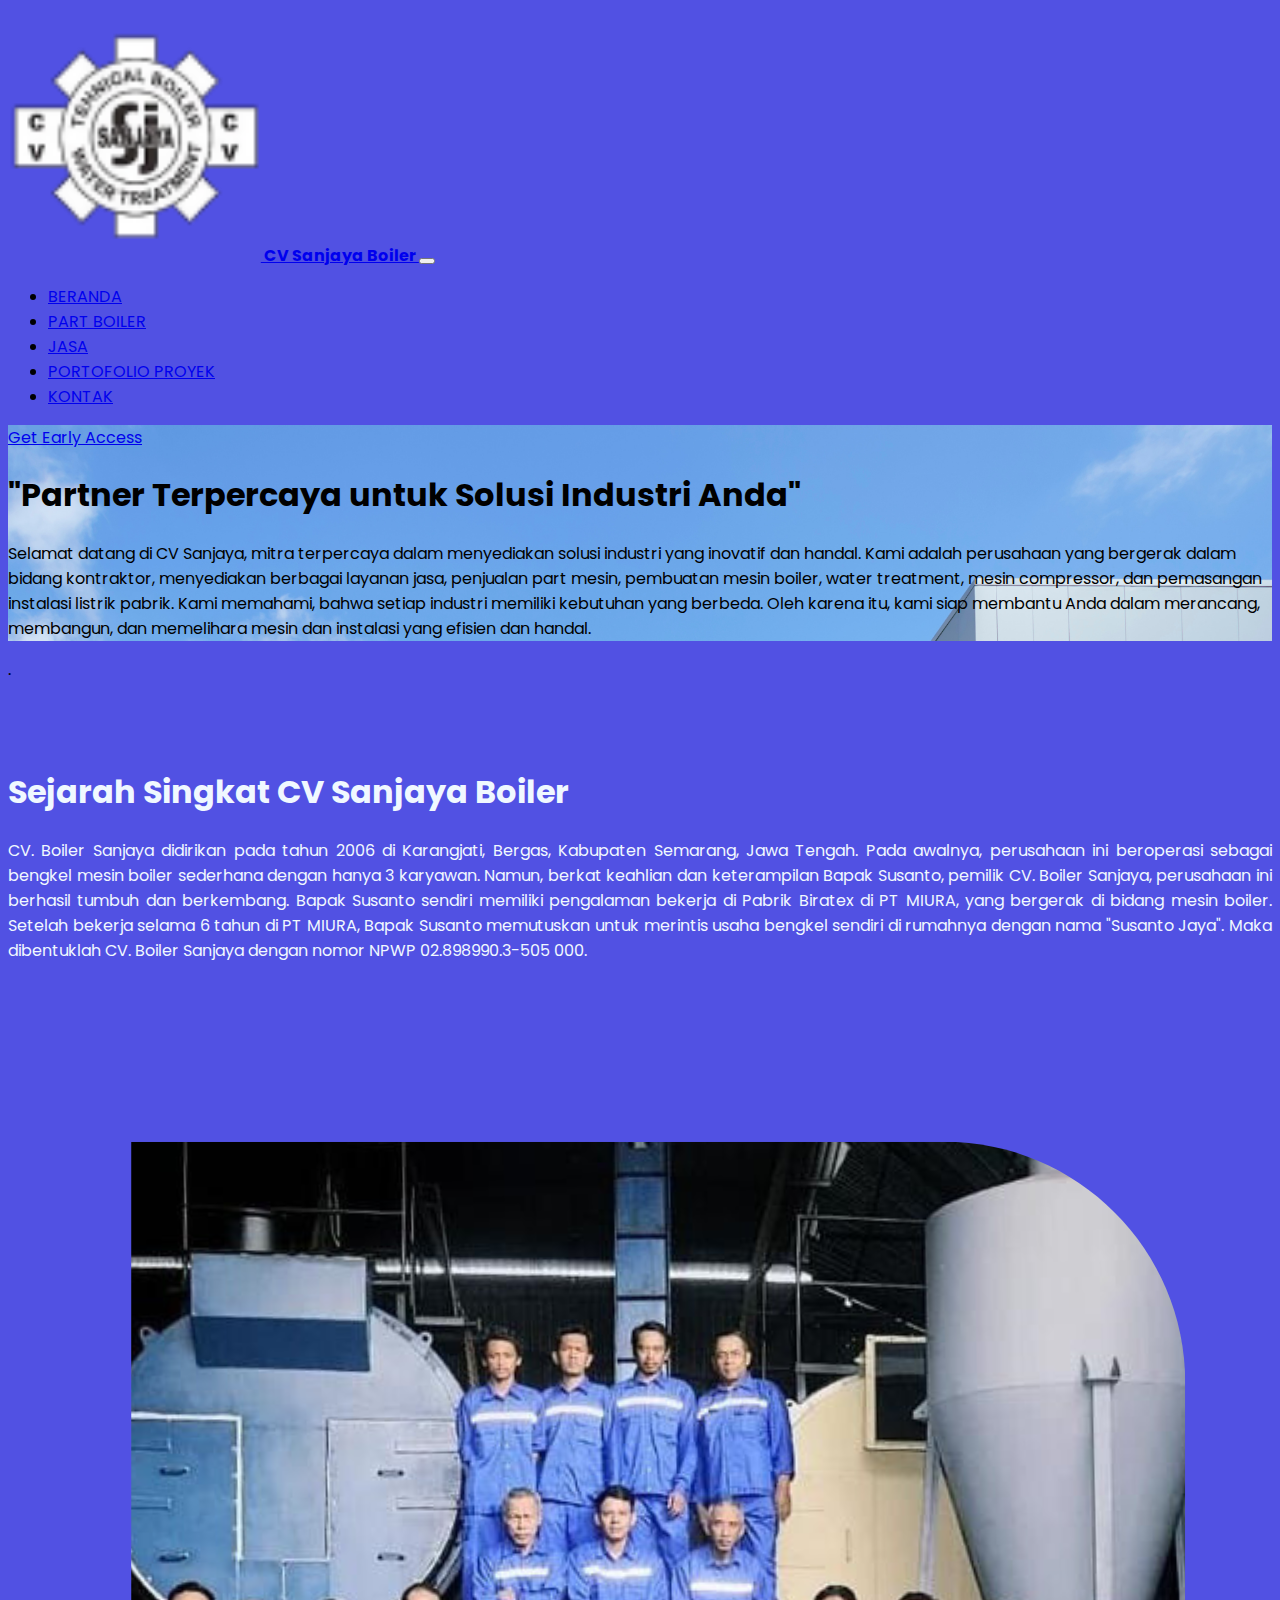
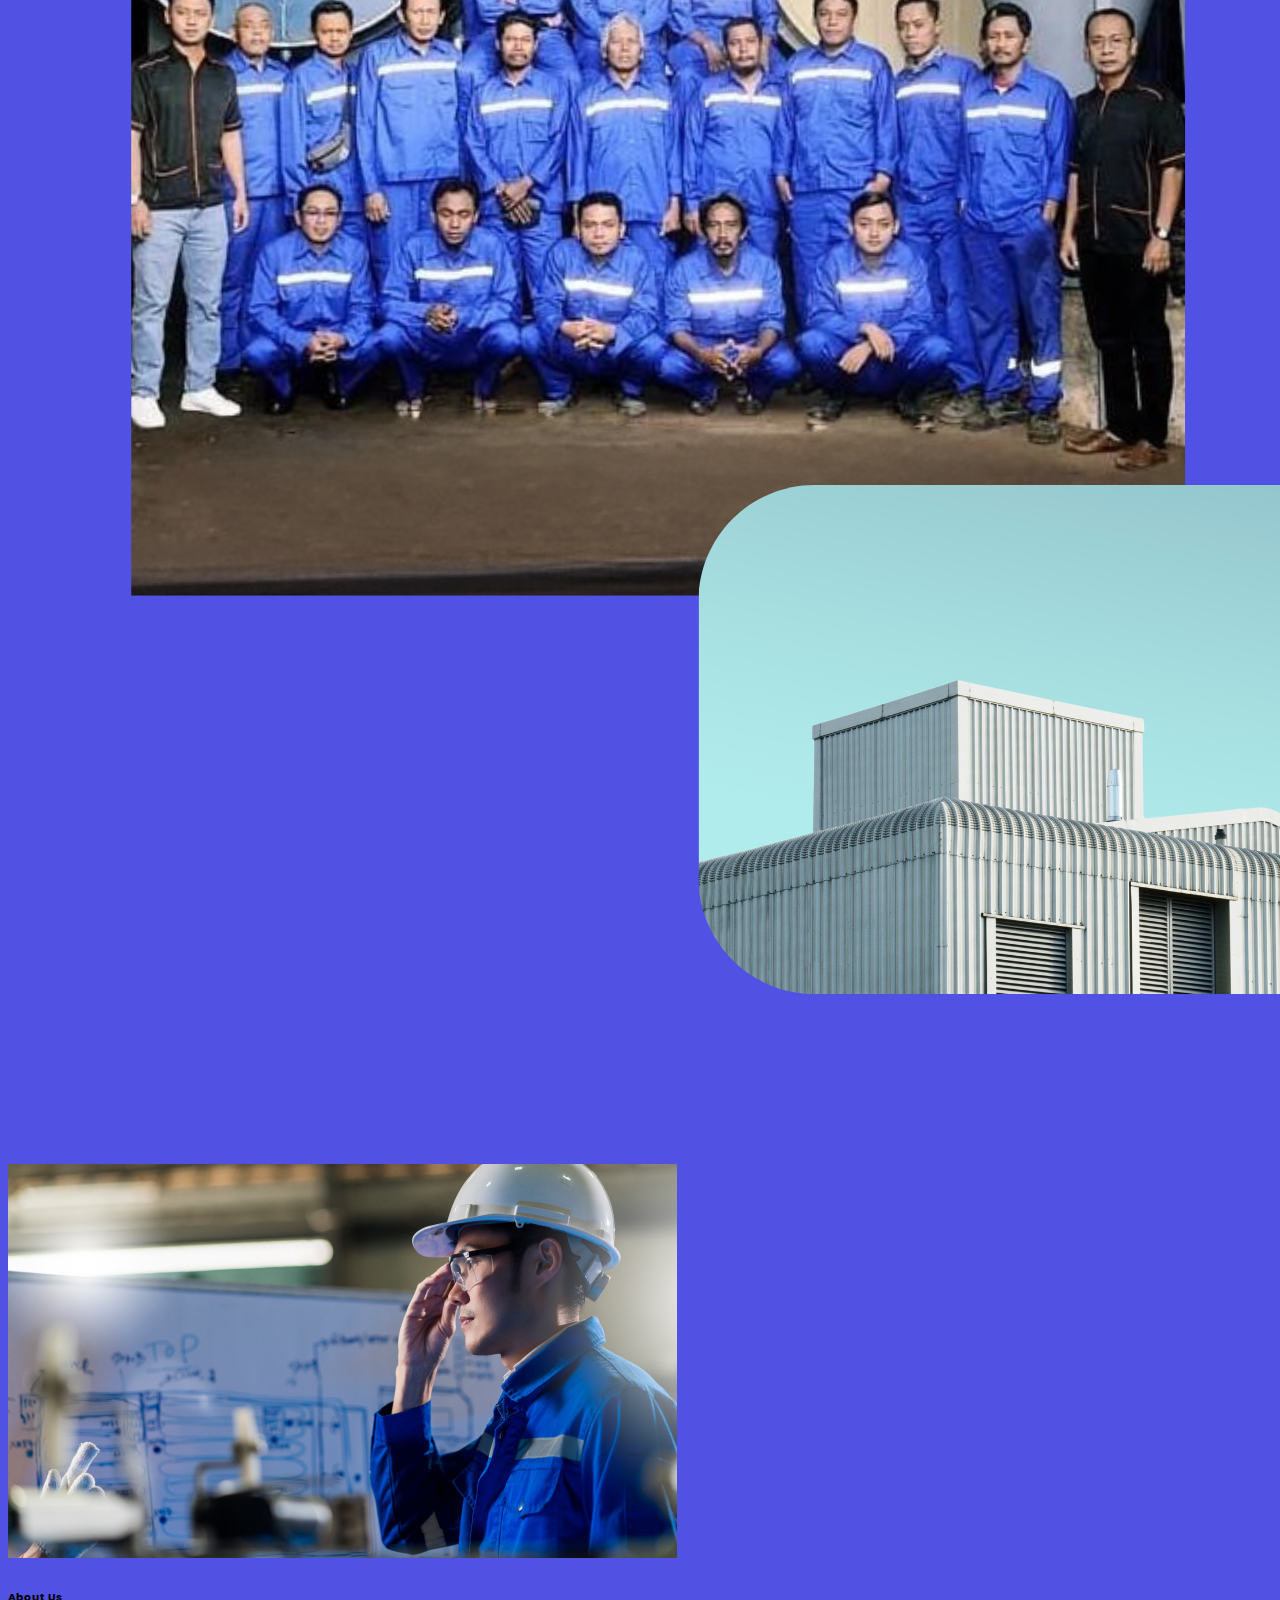
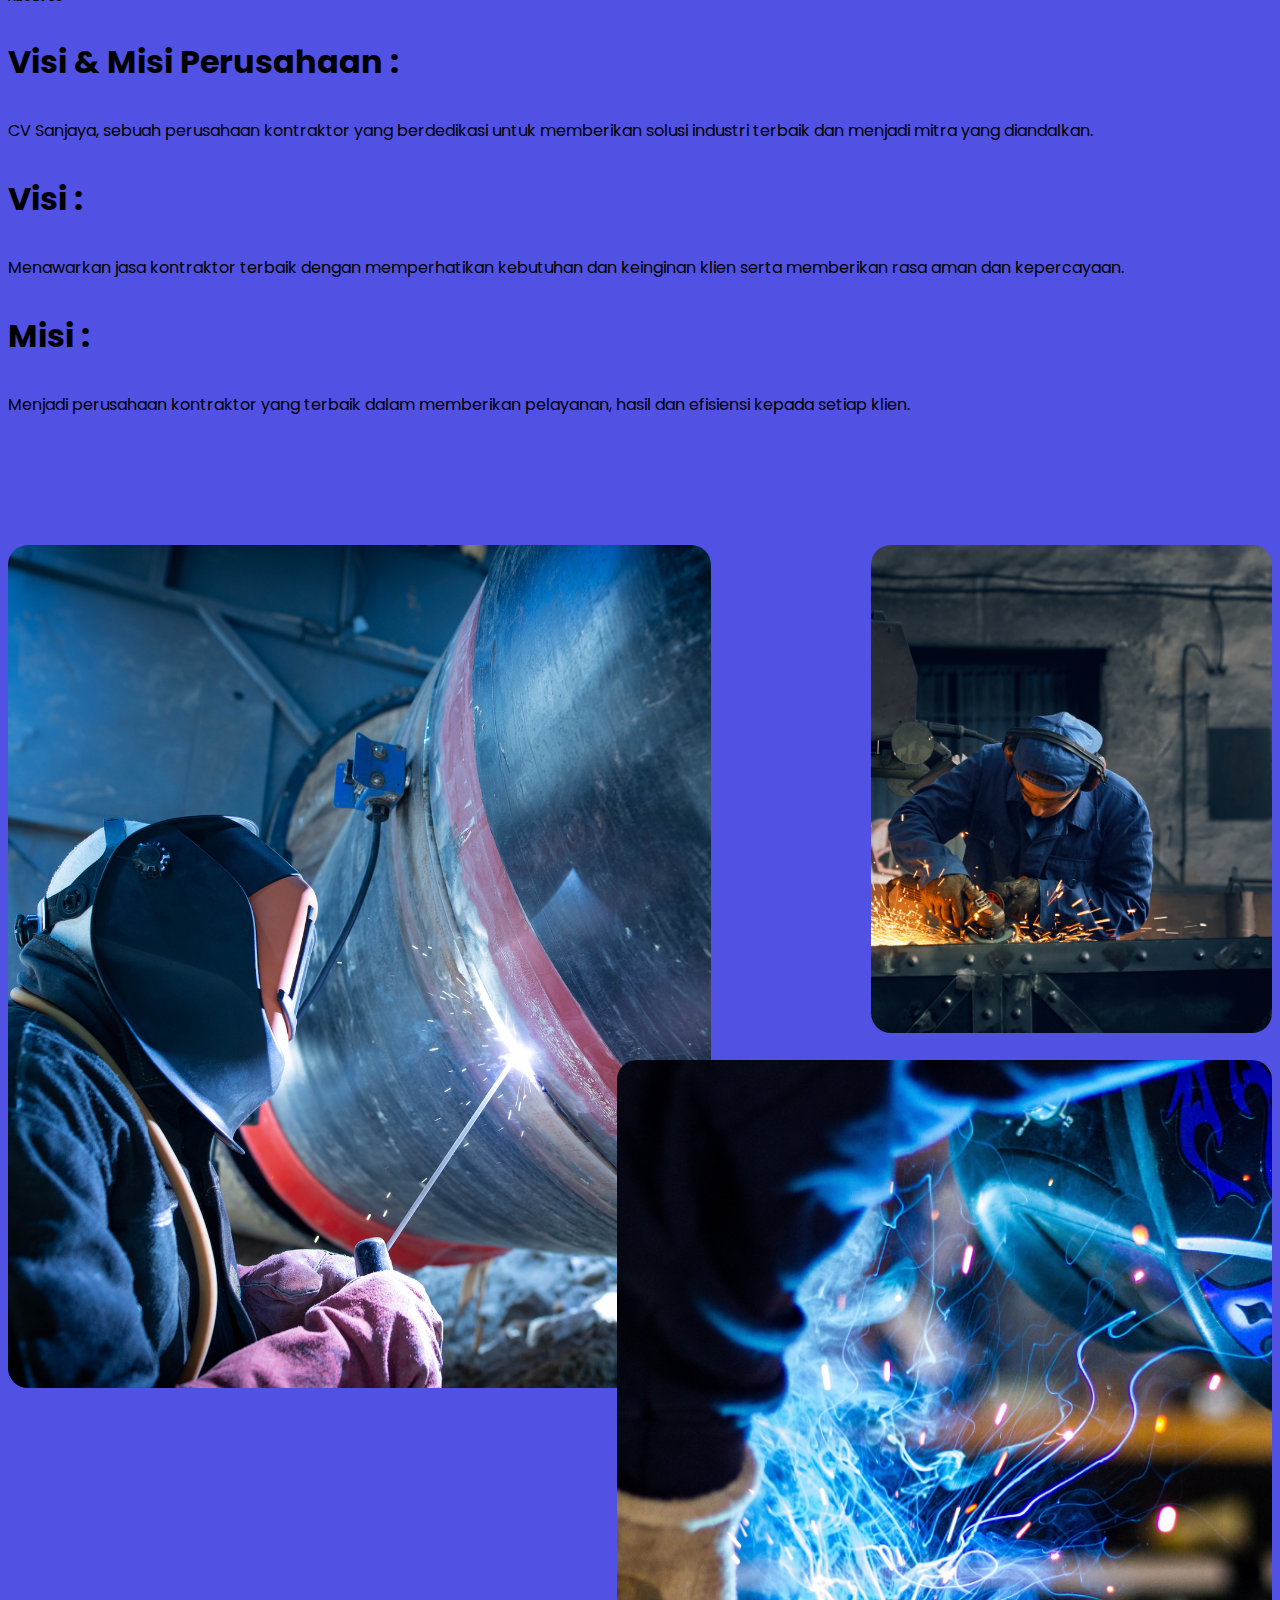
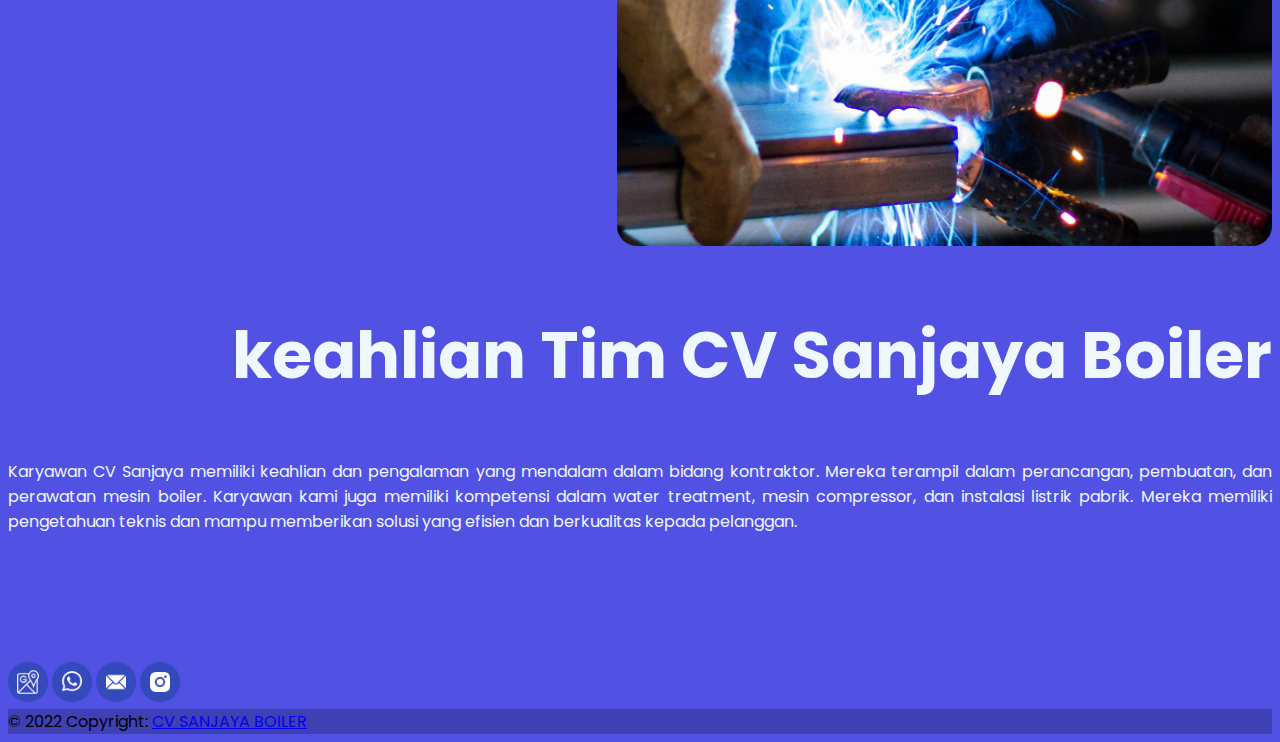
<file: index.html>
<!DOCTYPE html>
<html lang="en">
  <head>
    <!-- Required meta tags -->
    <meta charset="utf-8" />
    <meta name="viewport" content="width=device-width, initial-scale=1" />

    <!-- Bootstrap CSS -->
    <link href="https://cdn.jsdelivr.net/npm/bootstrap@5.0.2/dist/css/bootstrap.min.css" rel="stylesheet" integrity="sha384-EVSTQN3/azprG1Anm3QDgpJLIm9Nao0Yz1ztcQTwFspd3yD65VohhpuuCOmLASjC" crossorigin="anonymous" />

    <!--Font Google-->
    <link rel="preconnect" href="https://fonts.googleapis.com">
    <link rel="preconnect" href="https://fonts.gstatic.com" crossorigin>
    <link href="https://fonts.googleapis.com/css2?family=Poppins:wght@500;600;700&display=swap" rel="stylesheet">
    <link rel="stylesheet" href="https://stackpath.bootstrapcdn.com/bootstrap/4.1.3/css/bootstrap.min.css" integrity="sha384-MCw98/SFnGE8fJT3GXwEOngsV7Zt27NXFoaoApmYm81iuXoPkFOJwJ8ERdknLPMO" 
    crossorigin="anonymous">
    <!--My Style-->
    <link rel="stylesheet" href="css/style.css " />

    <!--Responsive css-->
    <link rel="stylesheet" href="css/responsive.css" />

    <!--Logo Tittle Bar-->
    <link rel="icon" href="asset/png/logo Cv.png" type="image/x-icon" />
    <script type="text/javascript">window.$crisp=[];window.CRISP_WEBSITE_ID="aaa6baa6-c094-4b0a-b2d4-3c676a8cf79d";(function(){d=document;s=d.createElement("script");s.src="https://client.crisp.chat/l.js";s.async=1;d.getElementsByTagName("head")[0].appendChild(s);})();</script>

    <title>CV Sanjaya Boiler</title>
  </head>
  <body>
        <!--NAVIGATION-->
          <nav class="navbar navbar-expand-lg navbar-light bg-light py-3 fixed-top">
            <div class="container">
              <a class="navbar-brand" href="#">
              <img src="asset/png/logo Cv.png" alt="" style="width: 20%; height: 20%;"
              class="me-2"> 
              CV Sanjaya Boiler </a>
              <button class="navbar-toggler" type="button" data-bs-toggle="collapse" data-bs-target="#navbarSupportedContent" aria-controls="navbarSupportedContent" aria-expanded="false" aria-label="Toggle navigation">
                <span class="navbar-toggler-icon"></span>
              </button>
              <div class="collapse navbar-collapse" id="navbarSupportedContent">
                <ul class="navbar-nav mx-auto">
                  <li class="nav-item mx-4">
                    <a class="nav-link " aria-current="page" href="#">BERANDA</a>
                  </li>
                  <li class="nav-item mx-4">
                    <a class="nav-link" href="partboiler.html">PART BOILER</a>
                  </li>
                   <li class="nav-item mx-4">
                    <a class="nav-link" href="jasa.html">JASA</a>
                  </li>
                  <li class="nav-item mx-4">
                    <a class="nav-link" href="portofolio.html">PORTOFOLIO PROYEK</a>
                  </li>
                  <li class="nav-item mx-4">
                    <a class="nav-link" href="kontak.html">KONTAK</a>
                  </li>
                </ul>
              </div>
            </div>
          </nav>

    <!--awalan-->
    <div class="jumbotron jumbotron-fluid" id="banner" style="background-image: url(asset/png/header\ hd.png)">
      <div class="container text-center text-md-left">
        <header>
          <div class="row justify-content-between">
            <div class="col-6 align-self-center text-right">
              <a href="#" class="text-white lead">Get Early Access</a>
            </div>
          </div>
        </header>
        <h1 data-aos="fade" data-aos-easing="linear" data-aos-duration="1000" data-aos-once="true" class="display-3 text-black font-weight-bold my-5 text-left">
          "Partner Terpercaya untuk Solusi Industri Anda"
        </h1>
        <p data-aos="fade" data-aos-easing="linear" data-aos-duration="1000" data-aos-once="true" class="lead text-black font-weight-bold my-4 text-justify">
          Selamat datang di CV Sanjaya, mitra terpercaya dalam menyediakan  solusi industri yang inovatif dan handal. Kami adalah perusahaan yang bergerak dalam bidang kontraktor, menyediakan berbagai layanan jasa, penjualan part mesin, pembuatan mesin boiler, water treatment, mesin compressor, dan pemasangan instalasi listrik pabrik.

Kami memahami, bahwa setiap industri memiliki kebutuhan yang berbeda. Oleh karena itu, kami siap membantu Anda dalam merancang, membangun, dan memelihara mesin dan instalasi yang efisien dan handal.
          <br />
        
      </div>
    </div>
    <div id="yangpertama">
      .
    </div>


    <!--Hero Section-->
      <div class="container">
        <div class="row">
          <div class="col-lg-7 col-xl-5">
            <div class="text-container">
              <h1 class="h1-large">Sejarah Singkat CV Sanjaya Boiler</h1>
              <p class="p-large">CV. Boiler Sanjaya didirikan pada tahun 2006 di Karangjati, Bergas, Kabupaten Semarang, Jawa Tengah. Pada awalnya, 
                perusahaan ini beroperasi sebagai bengkel mesin boiler sederhana dengan hanya 3 karyawan. Namun, berkat keahlian dan keterampilan Bapak Susanto, pemilik CV. Boiler Sanjaya, perusahaan ini berhasil tumbuh dan berkembang. Bapak Susanto sendiri memiliki pengalaman bekerja di Pabrik Biratex di PT MIURA, 
                yang bergerak di bidang mesin boiler. Setelah bekerja selama 6 tahun di PT MIURA, Bapak Susanto memutuskan untuk merintis usaha bengkel sendiri di rumahnya dengan nama "Susanto Jaya". 
                Maka dibentuklah CV. Boiler Sanjaya dengan nomor NPWP 02.898990.3-505 000.</p>
            </div>
            <!-- end of text-container -->
          </div>
          <!-- end of col -->
          <div class="col-lg-5 col-xl-7">
            <div class="image-container">
              <img class="img-fluid" src="asset/png/crew hd.png" alt="alternative" />
            </div>
            <!-- end of image-container -->
          </div>
          <!-- end of col -->
        </div>
        <!-- end of row -->
      </div>



    <div class="container-fluid bg-light overflow-hidden my-5 px-lg-0">
      <div class="container about px-lg-0">
        <div class="row g-0 mx-lg-0">
          <div class="col-lg-6 ps-lg-0 wow fadeIn" data-wow-delay="0.1s" style="min-height: 400px">
            <div class="position-relative h-100">
              <img class="position-absolute img-fluid w-100 h-100" src="asset/png/male engginer.png" style="object-fit: cover" alt="" />
            </div>
          </div>
          <div class="col-lg-6 about-text py-5 wow fadeIn" data-wow-delay="0.5s">
            <div class="p-lg-5 pe-lg-0">
              <h6 class="text-primary">About Us</h6>
              <h1 class="mb-4"><p class="fw-bold">Visi & Misi Perusahaan :</h1>
              <p>CV Sanjaya, sebuah perusahaan kontraktor yang berdedikasi untuk memberikan solusi industri terbaik dan menjadi mitra yang diandalkan.</p>
              <h1 class="mb-4"><p class="fw-bold">Visi :</h1>
              <p>Menawarkan jasa kontraktor terbaik dengan memperhatikan kebutuhan dan keinginan klien serta memberikan rasa aman dan kepercayaan.</p>
              <h1 class="mb-4"><p class="fw-bold">Misi :</h1>
              <p>Menjadi perusahaan kontraktor yang terbaik dalam memberikan pelayanan, hasil dan efisiensi kepada setiap klien.</p>
            </div>
          </div>
        </div>
      </div>
    </div>
        <!-- Start We Help Section -->
        <div class="we-help-section">
          <div class="container">
            <div class="row justify-content-between">
              <div class="col-lg-7 mb-5 mb-lg-0">
                <div class="imgs-grid">
                  <div class="grid grid-1"><img src="asset/png/22.png" alt="Untree.co" /></div>
                  <div class="grid grid-2"><img src="asset/png/11.png" alt="Untree.co" /></div>
                  <div class="grid grid-3"><img src="asset/png/55.png" alt="Untree.co" /></div>
                </div>
              </div>
              <div class="col-lg-5 ps-lg-5">
                <h2 class="section-title mb-4">keahlian Tim CV Sanjaya Boiler</h2>
                <p>Karyawan CV Sanjaya memiliki keahlian dan pengalaman yang mendalam dalam bidang kontraktor. Mereka terampil dalam perancangan, pembuatan, dan perawatan mesin boiler. Karyawan kami juga memiliki kompetensi dalam water treatment, mesin compressor, dan instalasi listrik pabrik. Mereka memiliki pengetahuan teknis dan mampu memberikan solusi yang efisien dan berkualitas kepada pelanggan.</p>
              </div>
            </div>
          </div>
        </div>


    
  <footer class="bg-dark text-center text-white">
        <div class="container p-4 pb-0">
          <section class="mb-4">
            <a class="btn btn-outline-light btn-floating m-1" href="https://goo.gl/maps/71QjiMmoXmx83Q8R7"><img src="asset/png/gmaps.png"alt=""width="40"height="40" role="button"
              ><i class="fab fa-facebook-f"></i
            ></a>
            <a class="btn btn-outline-light btn-floating m-1" href="https://wa.me/085944001138"><img src="asset/png/wa.png"alt=""width="40"height="40" role="button"
              ><i class="fas fa-map-pin"></i
            ></a>
            <a class="btn btn-outline-light btn-floating m-1" href="https://mail.google.com/mail/u/0/#inbox?compose=CllgCJqXxwqxVFdzssKMKRMhGBRzNFWdjtdvhKkWZqJBGLxhGnBQJXDvHHTvGrqgclfKSMjHTdV"><img src="asset/png/email.png" alt=""width="40"height="40" role="button"
              ><i class="fas fa-envelope"></i
            ></a>
            <a class="btn btn-outline-light btn-floating m-1" href="https://www.instagram.com/cv.sanjaya_boiler/"><img src="asset/png/instagram.png"alt=""width="40"height="40" role="button"
              ><i class="fab fa-instagram"></i
            ></a>
        <div class="text-center p-3" style="background-color: rgba(0, 0, 0, 0.2);">
          © 2022 Copyright:
          <a class="text-white" href="index.html">CV SANJAYA BOILER</a>
        </div>
      </footer>
  
    <!-- Optional JavaScript; choose one of the two! -->

    <!-- Option 1: Bootstrap Bundle with Popper -->
    <script src="https://cdn.jsdelivr.net/npm/bootstrap@5.0.2/dist/js/bootstrap.bundle.min.js" integrity="sha384-MrcW6ZMFYlzcLA8Nl+NtUVF0sA7MsXsP1UyJoMp4YLEuNSfAP+JcXn/tWtIaxVXM" crossorigin="anonymous"></script>
    <script src="https://cdn.jsdelivr.net/npm/@popperjs/core@2.10.2/dist/umd/popper.min.js" 
    integrity="sha384-7+zCNj/IqJ95wo16oMtfsKbZ9ccEh31eOz1HGyDuCQ6wgnyJNSYdrPa03rtR1zdB" crossorigin="anonymous"></script>
    <script src="https://cdn.jsdelivr.net/npm/bootstrap@5.1.3/dist/js/bootstrap.min.js" 
    integrity="sha384-QJHtvGhmr9XOIpI6YVutG+2QOK9T+ZnN4kzFN1RtK3zEFEIsxhlmWl5/YESvpZ13" crossorigin="anonymous"></script>
    <!-- Option 2: Separate Popper and Bootstrap JS -->
    <!--
    <script src="https://cdn.jsdelivr.net/npm/@popperjs/core@2.9.2/dist/umd/popper.min.js" integrity="sha384-IQsoLXl5PILFhosVNubq5LC7Qb9DXgDA9i+tQ8Zj3iwWAwPtgFTxbJ8NT4GN1R8p" crossorigin="anonymous"></script>
    <script src="https://cdn.jsdelivr.net/npm/bootstrap@5.0.2/dist/js/bootstrap.min.js" integrity="sha384-cVKIPhGWiC2Al4u+LWgxfKTRIcfu0JTxR+EQDz/bgldoEyl4H0zUF0QKbrJ0EcQF" crossorigin="anonymous"></script>
    -->
  </body>
</html>
</file>
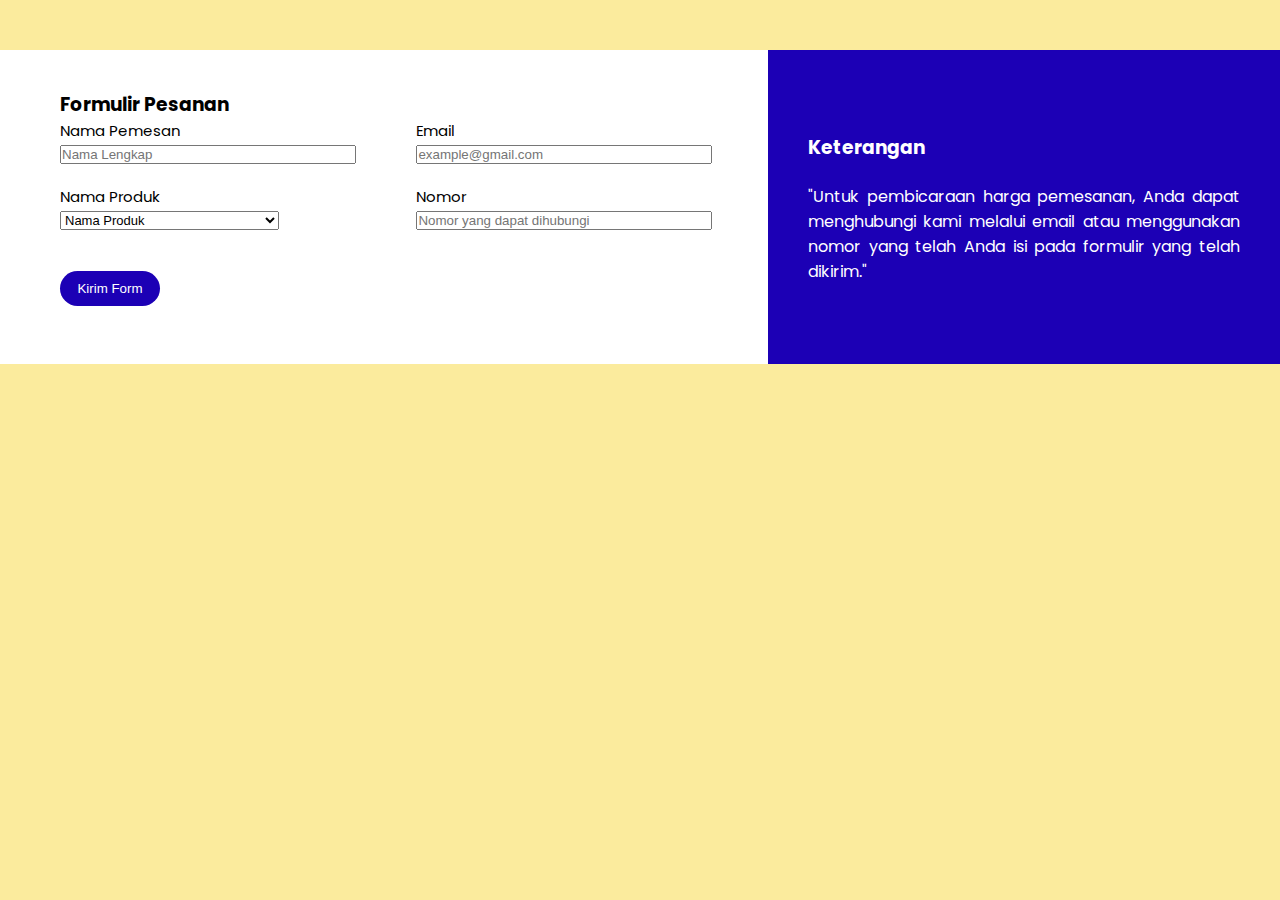
<file: formproduk.html>
<!DOCTYPE html>
<html lang="en">
  <head>
    <!-- Required meta tags -->
    <meta charset="utf-8" />
    <meta name="viewport" content="width=device-width, initial-scale=1" />

    <!-- Bootstrap CSS -->
    <link href="https://cdn.jsdelivr.net/npm/bootstrap@5.0.2/dist/css/bootstrap.min.css" rel="stylesheet" integrity="sha384-EVSTQN3/azprG1Anm3QDgpJLIm9Nao0Yz1ztcQTwFspd3yD65VohhpuuCOmLASjC" crossorigin="anonymous" />

    <!--Font Google-->
    <link rel="preconnect" href="https://fonts.googleapis.com" />
    <link rel="preconnect" href="https://fonts.gstatic.com" crossorigin />
    <link href="https://fonts.googleapis.com/css2?family=Poppins:wght@500;600;700&display=swap" rel="stylesheet" />
    <link rel="stylesheet" href="https://stackpath.bootstrapcdn.com/bootstrap/4.1.3/css/bootstrap.min.css" integrity="sha384-MCw98/SFnGE8fJT3GXwEOngsV7Zt27NXFoaoApmYm81iuXoPkFOJwJ8ERdknLPMO" crossorigin="anonymous" />
    <!--My Style-->
    <link rel="stylesheet" href="css/style2.css " />

    <!--Responsive css-->
    <link rel="stylesheet" href="css/responsive.css" />

    <!--Logo Tittle Bar-->
    <link rel="icon" href="asset/png/logo Cv.png" type="image/x-icon" />

    <title>Cv Sanjaya</title>
  </head>
  <body>
    <!--Hero Section-->
    <body>
      <div class="container">
        <div class="contact-box">
          <div class="contact-left fw-bold">
            <h3>Formulir Pesanan</h3>

            <form action="https://formspree.io/f/xaygjkqw" method="POST">
              <div class="input-row">
                <div class="input-group">
                  <label>Nama Pemesan</label>
                  <input type="text" name="Name" placeholder="Nama Lengkap" />
                </div>
                <div class="input-group">
                  <label> Email</label>
                  <input type="email" name="Email" placeholder="example@gmail.com" />
                </div>
              </div>

              <div class="input-row">
                <div class="input-group">
                  <label>Nama Produk</label>
                  <select name="Nama Produk">
                    <option>Nama Produk</option>
                    <option>Miura 350kg/jam bahan bakar gas</option>
                    <option>Burner Solar</option>
                    <option>Electric Boiler 108 KW</option>
                    <option>Boiler Chain Grate Taishan 40 ton</option>
                    <option>Sight glass merk KLINGER</option>
                    <option>Globe valve KITZ</option>
                    <option>Gading pemantik</option>
                  </select>
                </div>
                <div class="input-group">
                  <label>Nomor</label>
                  <input type="text" name="nomor" placeholder="Nomor yang dapat dihubungi" />
                </div>
              </div>

              <button type="submit">Kirim Form</button>
            </form>
          </div>
          <div class="contact-right">
            <h3>Keterangan</h3>
            <p>"Untuk pembicaraan harga pemesanan, Anda dapat menghubungi kami melalui email atau menggunakan nomor yang telah Anda isi pada formulir yang telah dikirim."</p>
          </div>
        </div>
      </div>
    </body>

    <!--gambar portofolio boiler-->

    <!--footer-->

    <!-- Optional JavaScript; choose one of the two! -->

    <!-- Option 1: Bootstrap Bundle with Popper -->
    <script src="https://cdn.jsdelivr.net/npm/bootstrap@5.0.2/dist/js/bootstrap.bundle.min.js" integrity="sha384-MrcW6ZMFYlzcLA8Nl+NtUVF0sA7MsXsP1UyJoMp4YLEuNSfAP+JcXn/tWtIaxVXM" crossorigin="anonymous"></script>
    <script src="https://cdn.jsdelivr.net/npm/@popperjs/core@2.10.2/dist/umd/popper.min.js" integrity="sha384-7+zCNj/IqJ95wo16oMtfsKbZ9ccEh31eOz1HGyDuCQ6wgnyJNSYdrPa03rtR1zdB" crossorigin="anonymous"></script>
    <script src="https://cdn.jsdelivr.net/npm/bootstrap@5.1.3/dist/js/bootstrap.min.js" integrity="sha384-QJHtvGhmr9XOIpI6YVutG+2QOK9T+ZnN4kzFN1RtK3zEFEIsxhlmWl5/YESvpZ13" crossorigin="anonymous"></script>
    <!-- Option 2: Separate Popper and Bootstrap JS -->
    <!--
    <script src="https://cdn.jsdelivr.net/npm/@popperjs/core@2.9.2/dist/umd/popper.min.js" integrity="sha384-IQsoLXl5PILFhosVNubq5LC7Qb9DXgDA9i+tQ8Zj3iwWAwPtgFTxbJ8NT4GN1R8p" crossorigin="anonymous"></script>
    <script src="https://cdn.jsdelivr.net/npm/bootstrap@5.0.2/dist/js/bootstrap.min.js" integrity="sha384-cVKIPhGWiC2Al4u+LWgxfKTRIcfu0JTxR+EQDz/bgldoEyl4H0zUF0QKbrJ0EcQF" crossorigin="anonymous"></script>
    -->
  </body>
</html>
</file>
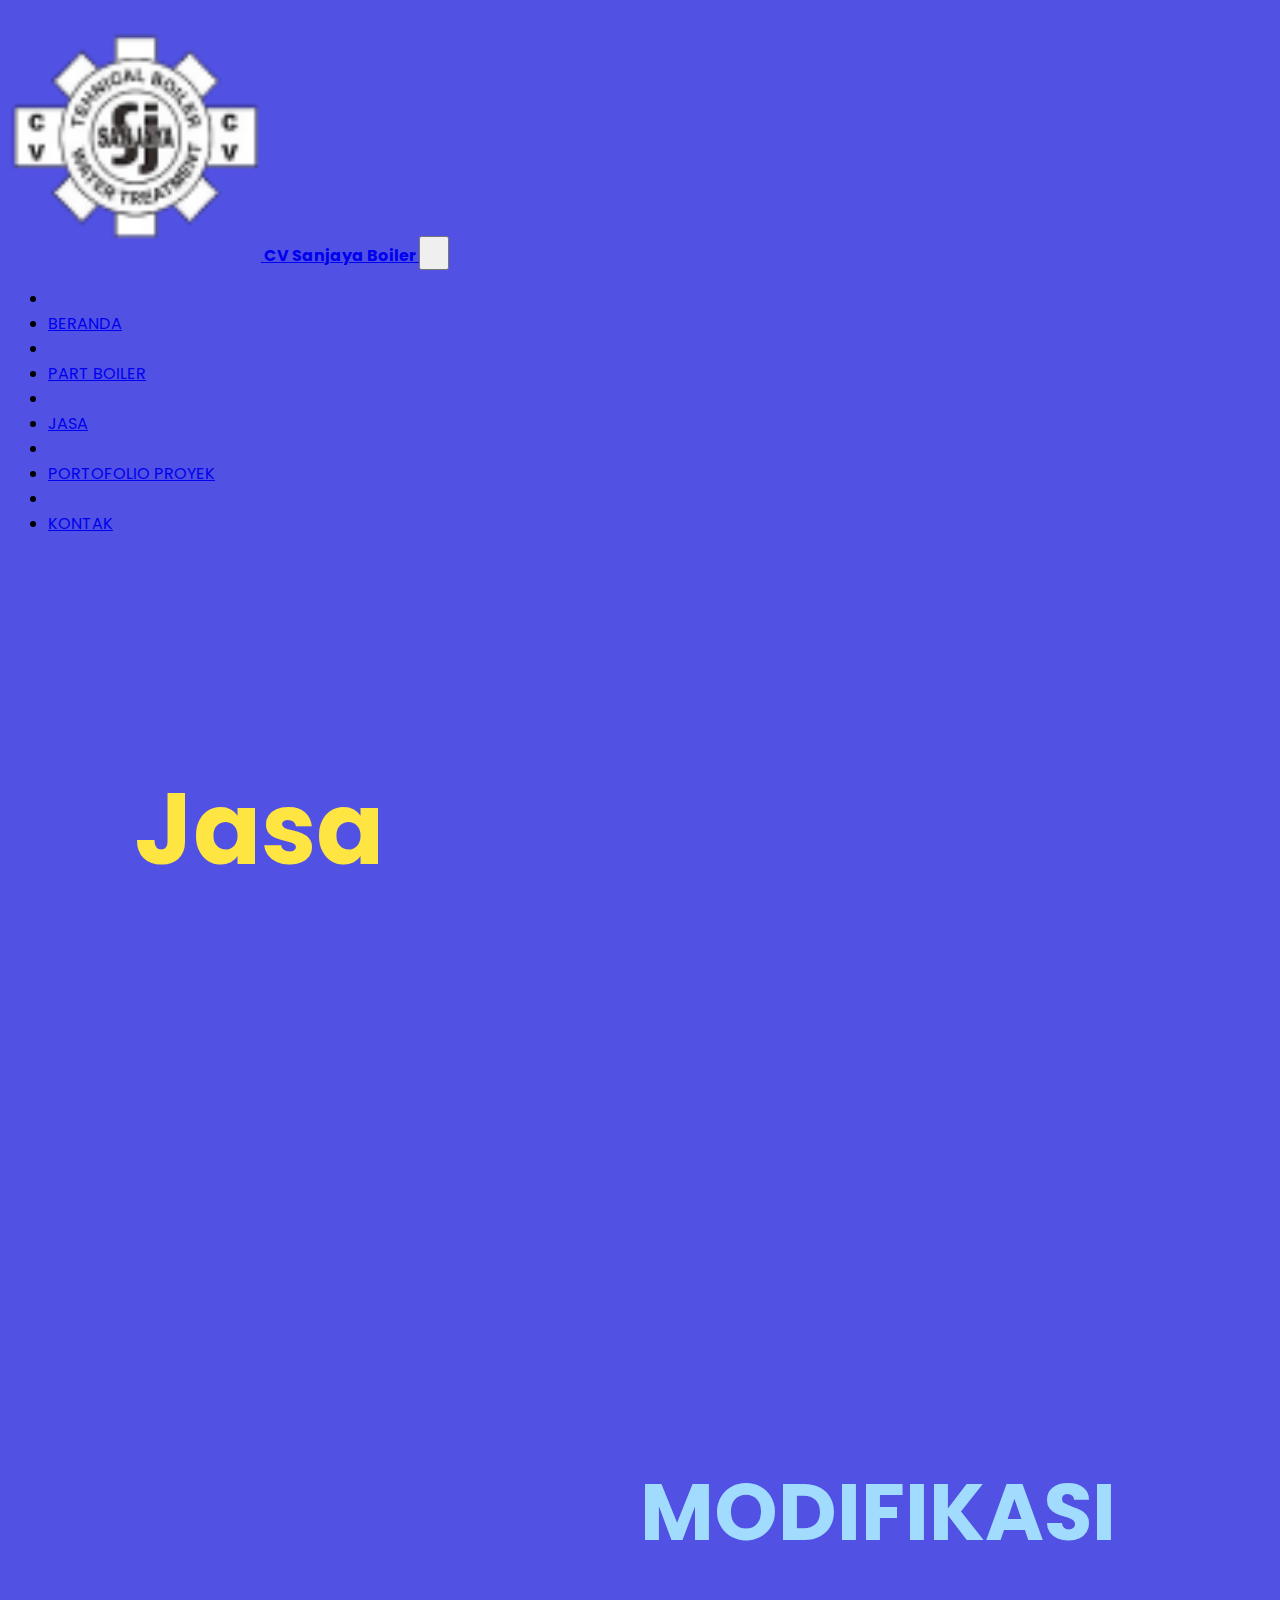
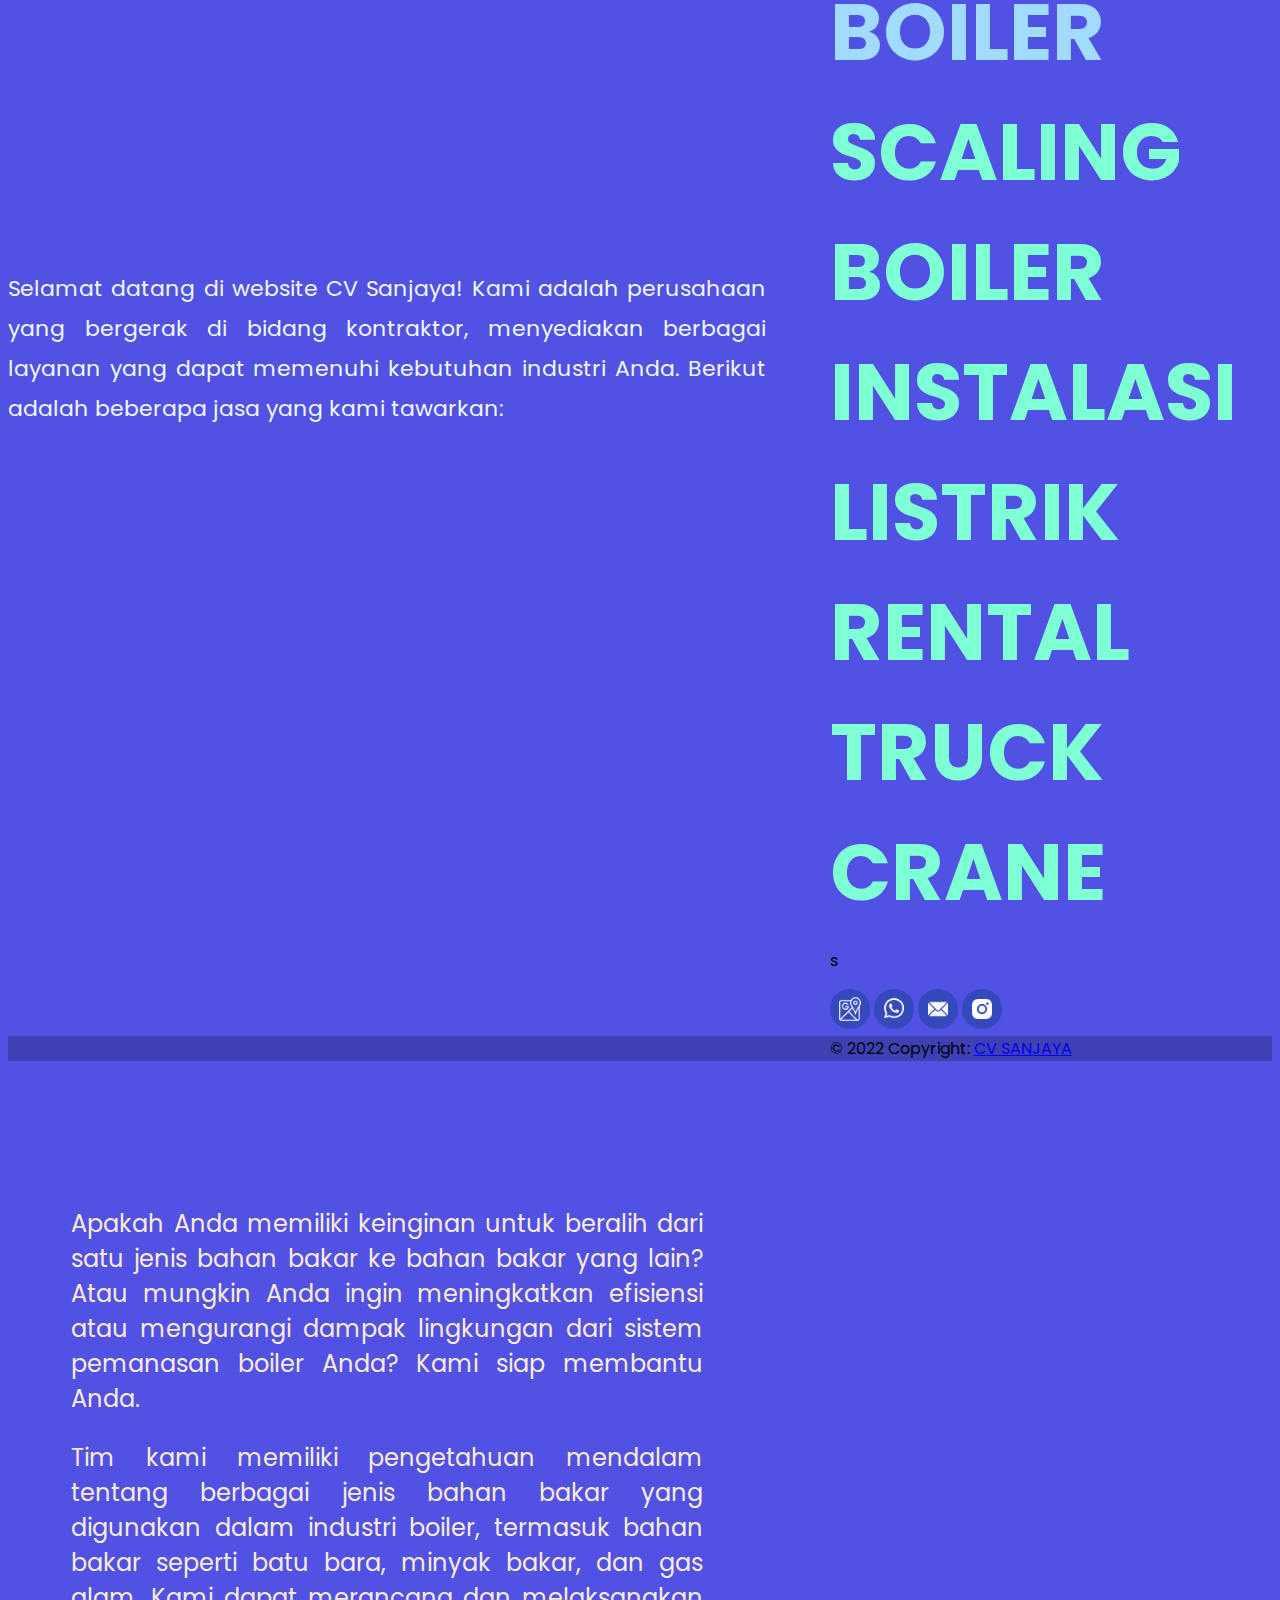
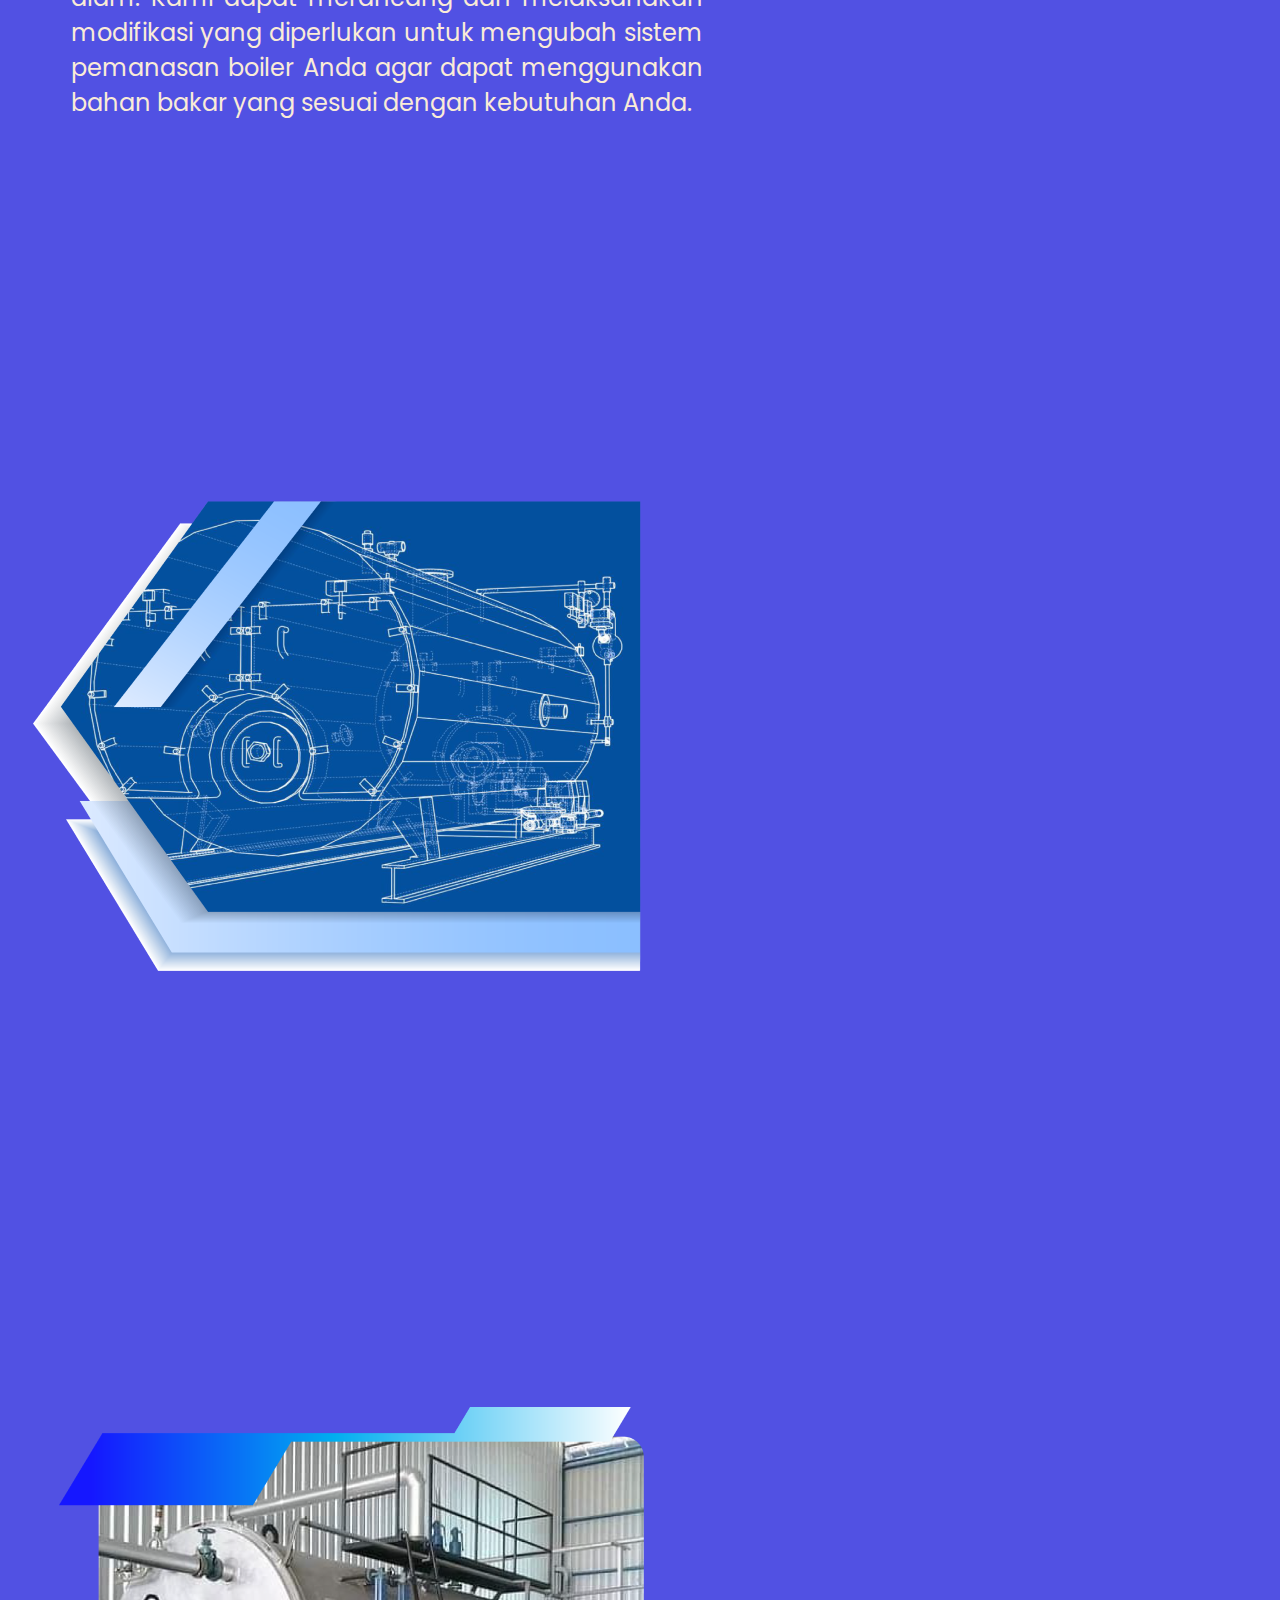
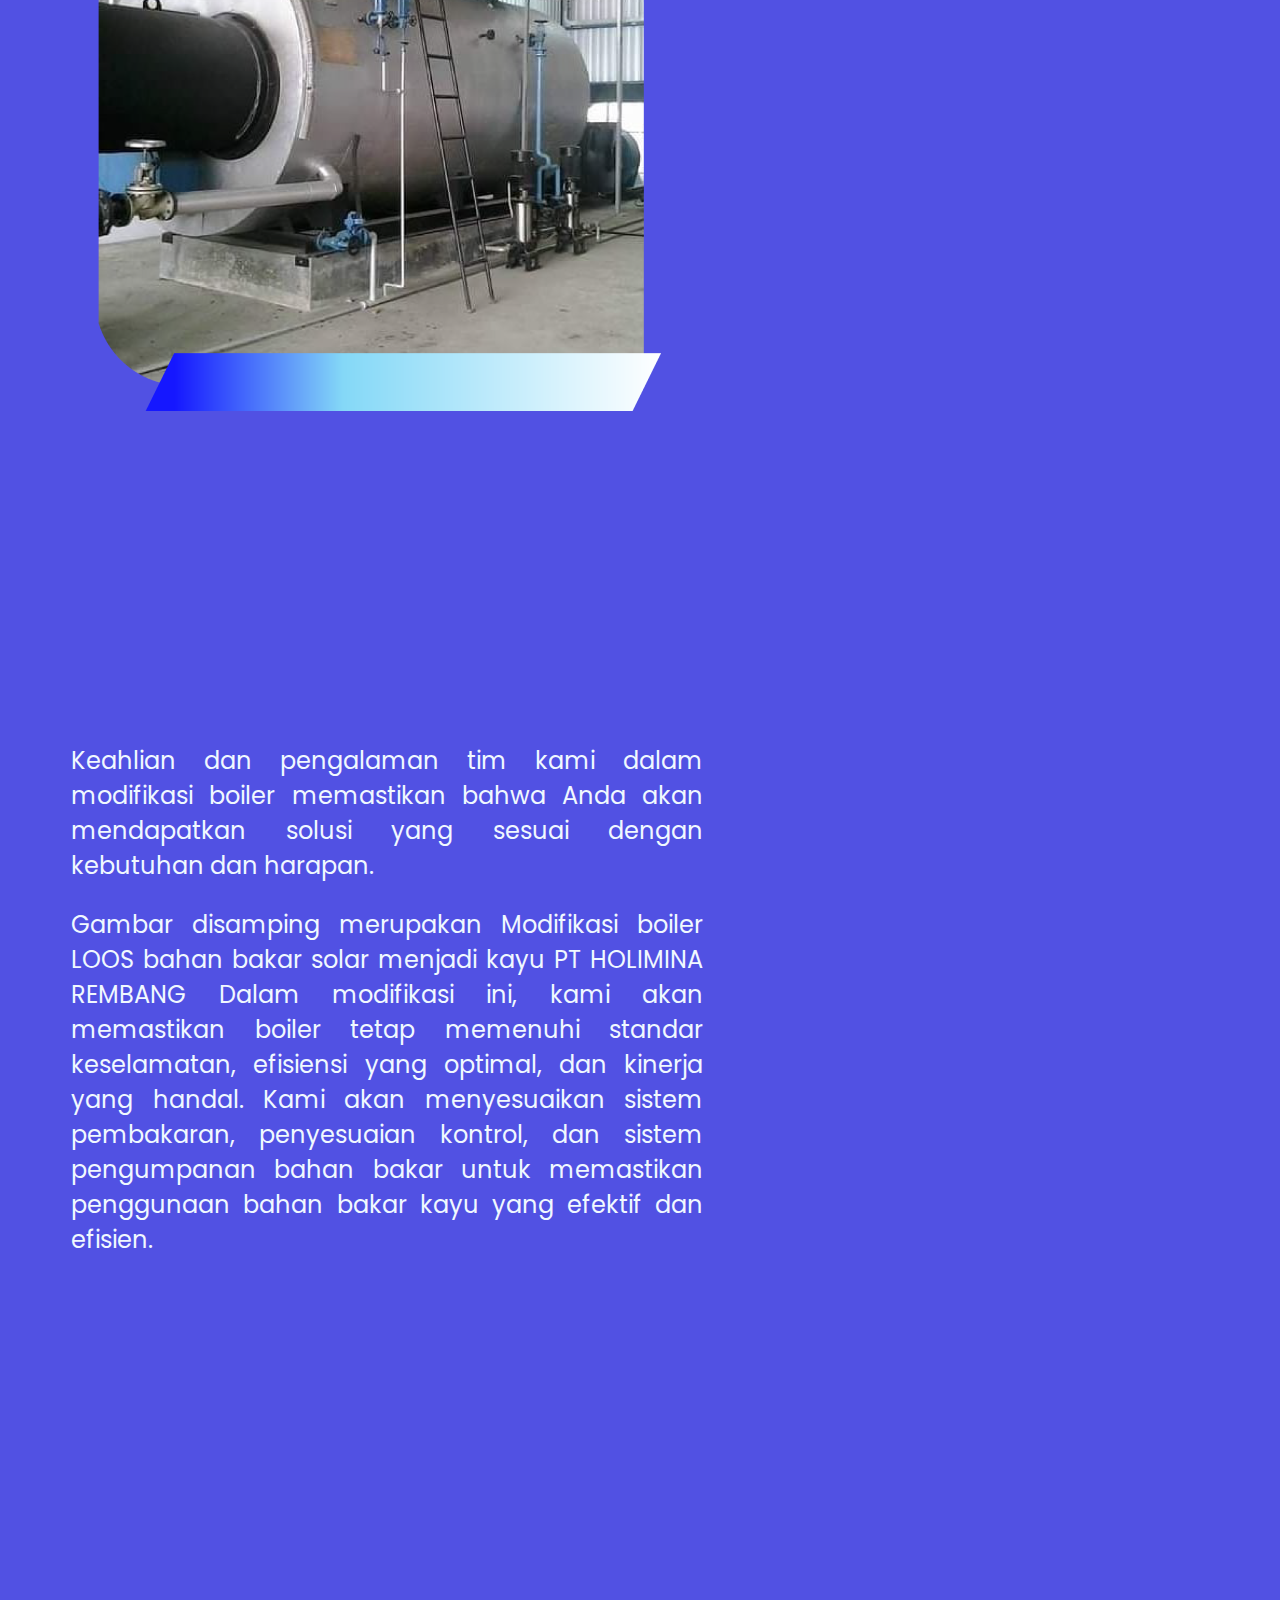
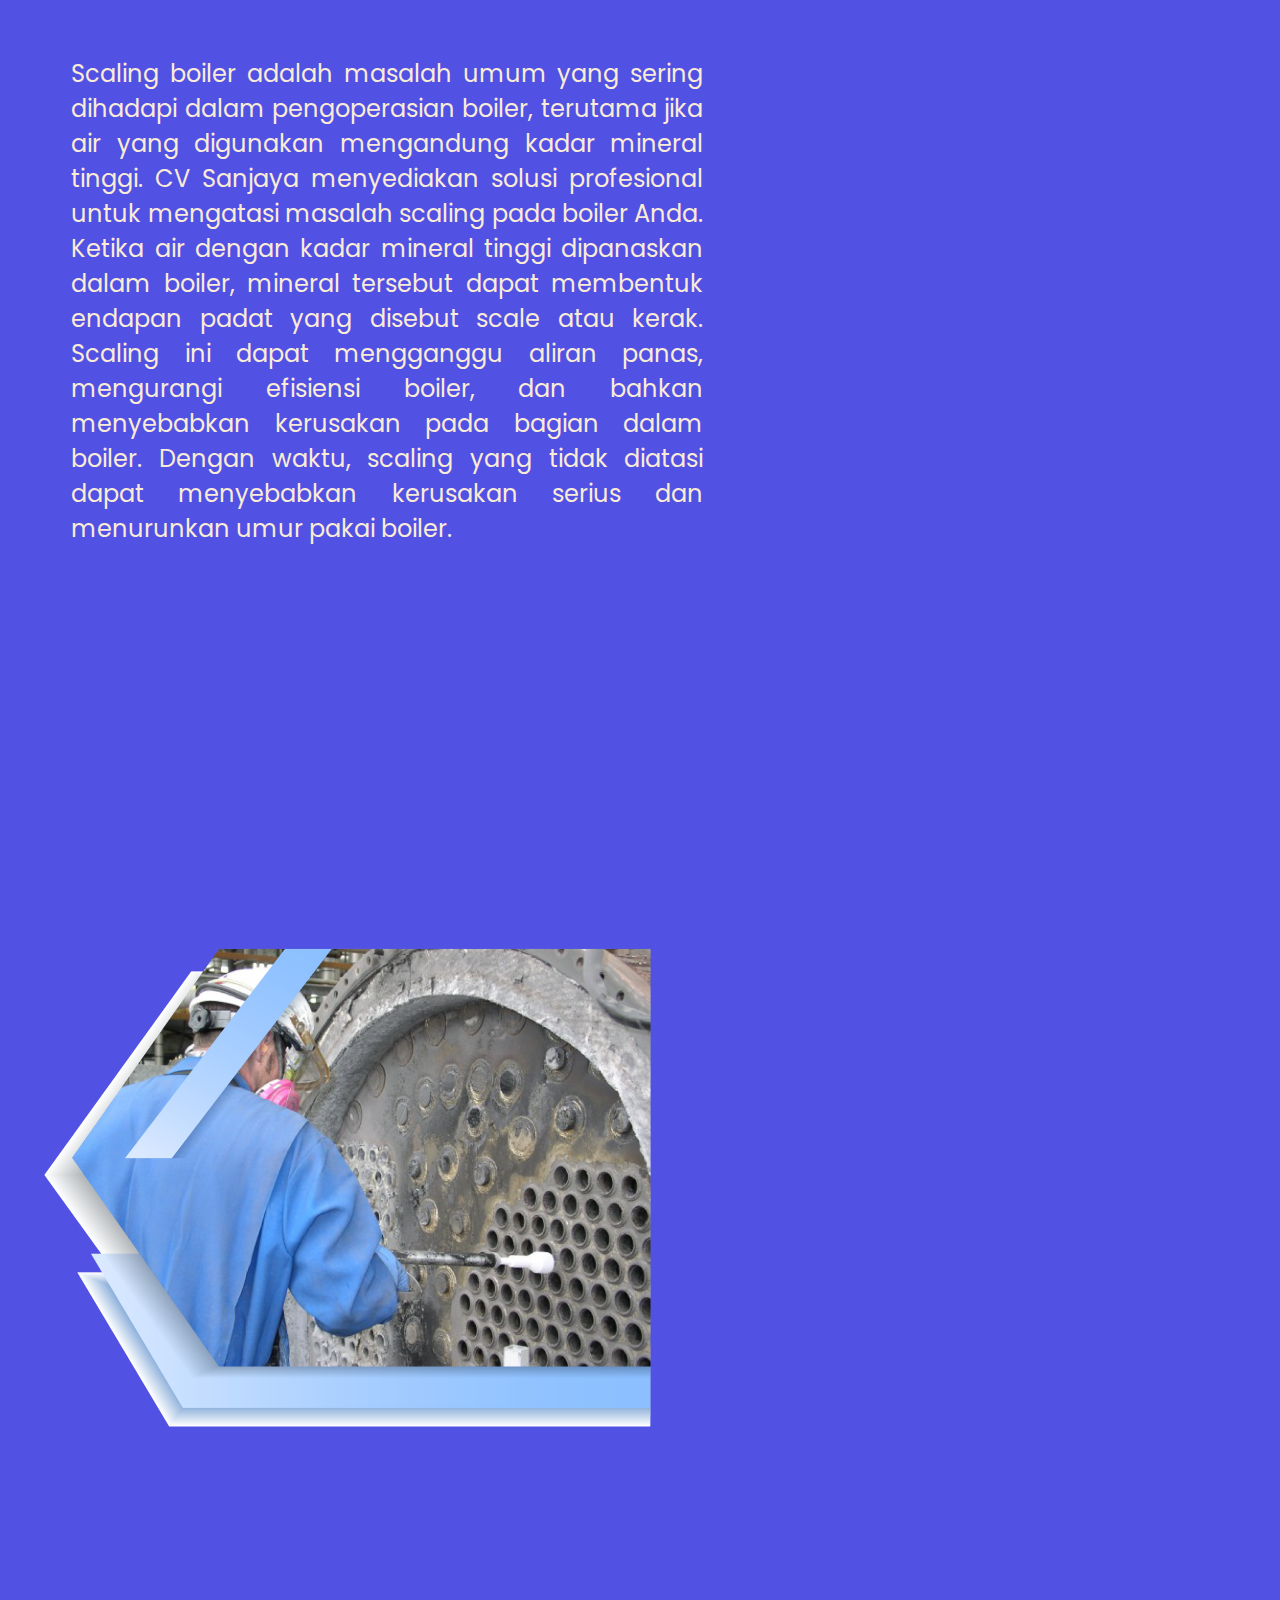
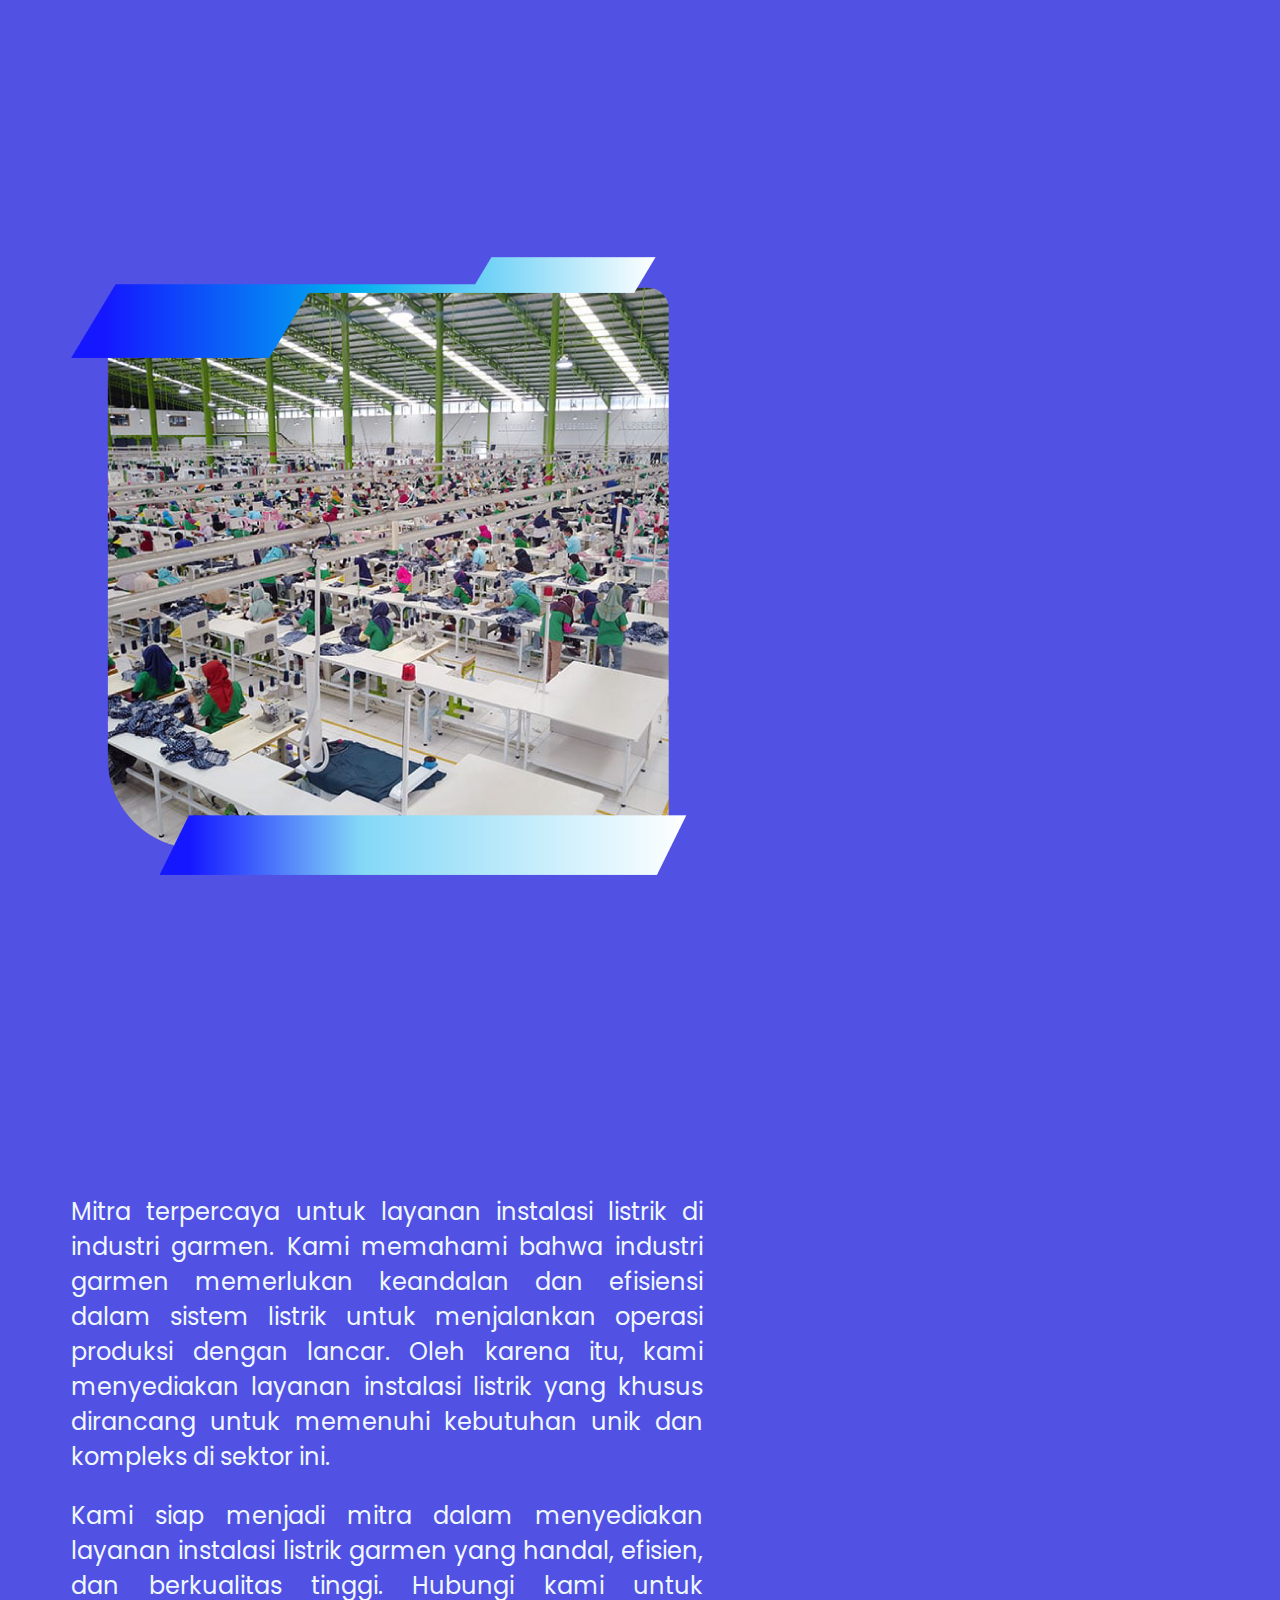
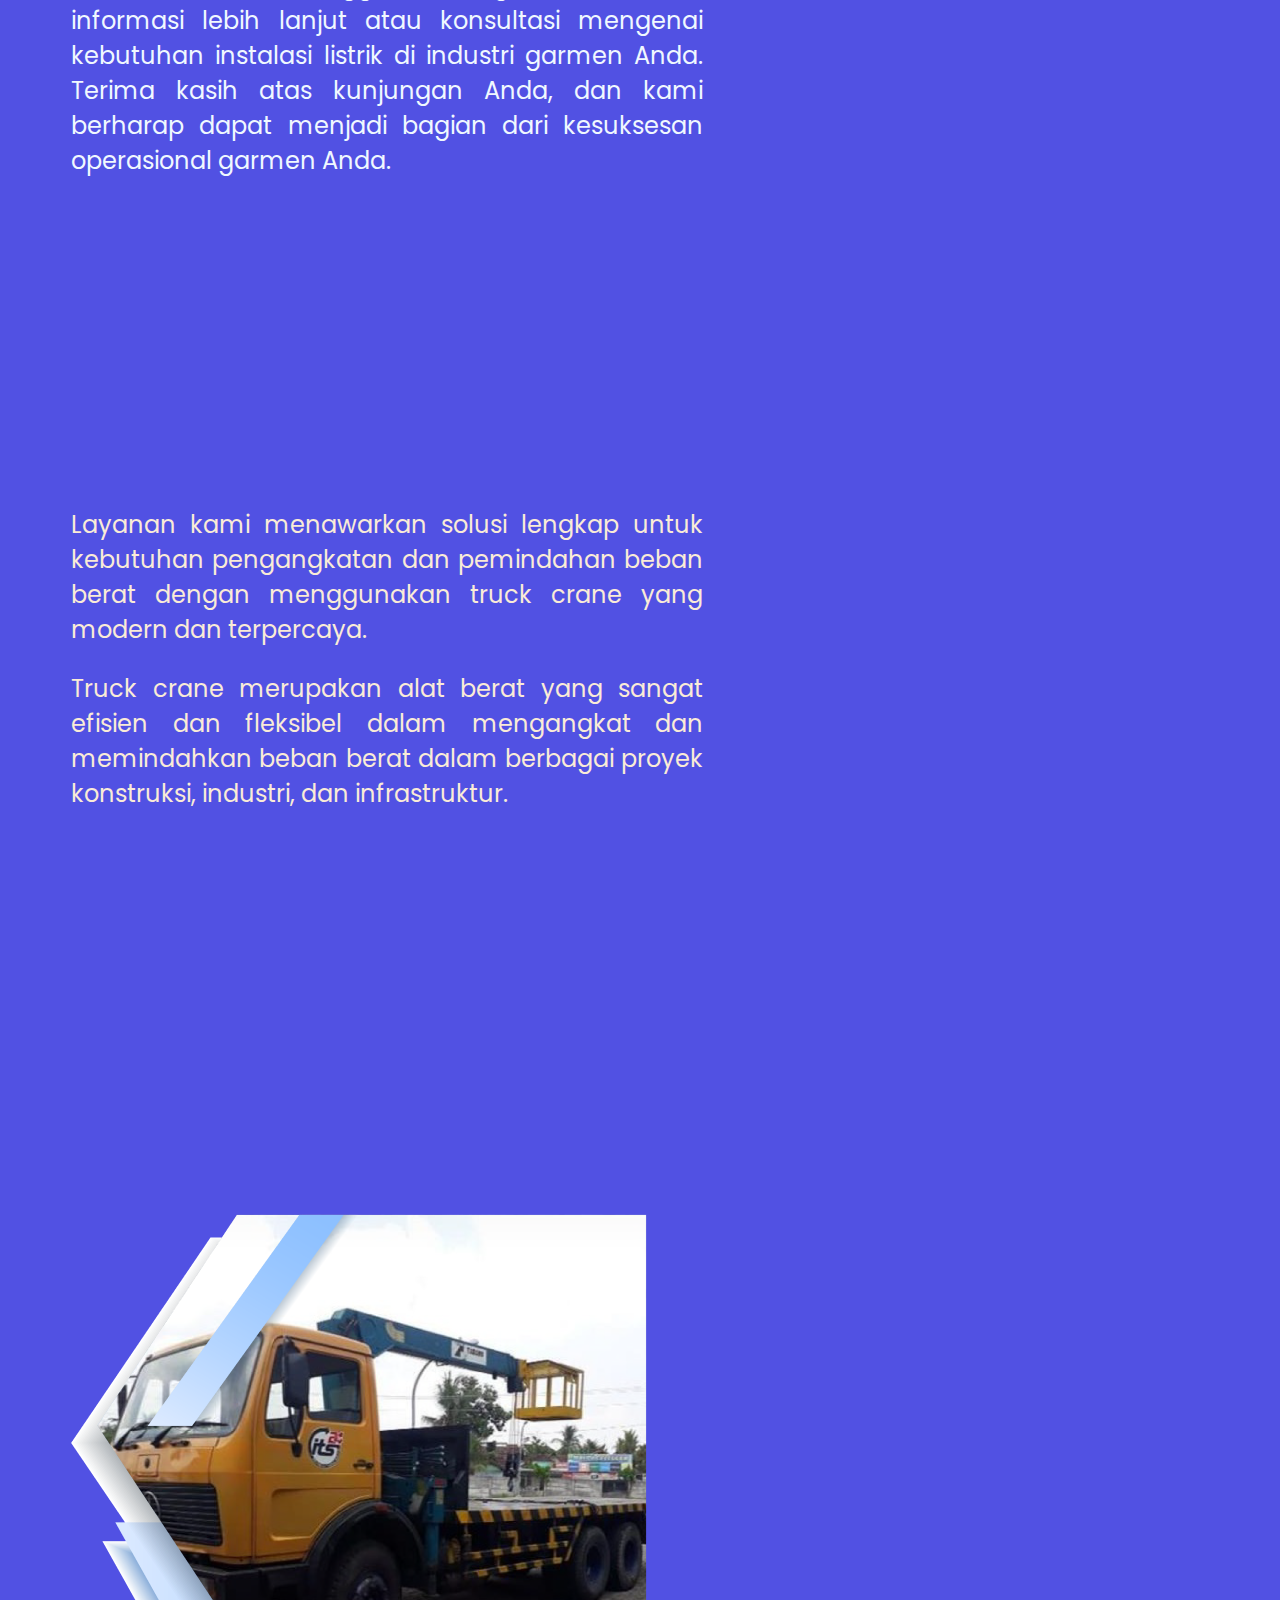
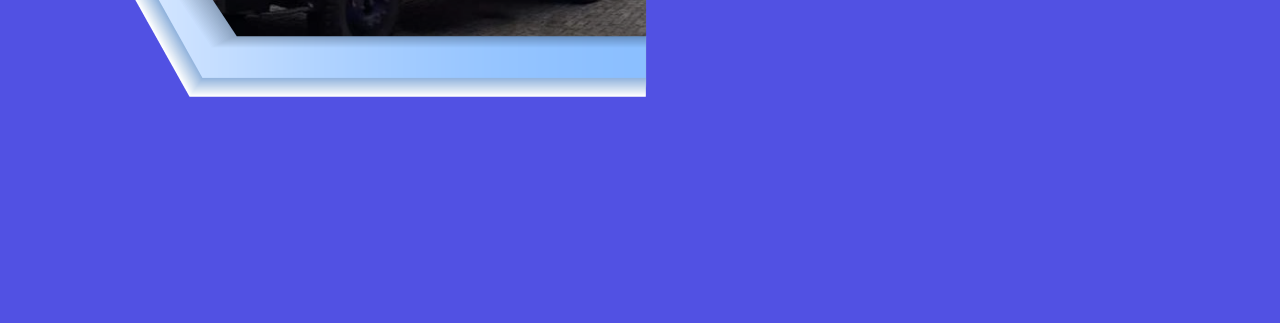
<file: jasa.html>
<!DOCTYPE html>
<html lang="en">
  <head>
    <!-- Required meta tags -->
    <meta charset="utf-8" />
    <meta name="viewport" content="width=device-width, initial-scale=1" />

    <!-- Bootstrap CSS -->
    <link href="https://cdn.jsdelivr.net/npm/bootstrap@5.0.2/dist/css/bootstrap.min.css" rel="stylesheet" integrity="sha384-EVSTQN3/azprG1Anm3QDgpJLIm9Nao0Yz1ztcQTwFspd3yD65VohhpuuCOmLASjC" crossorigin="anonymous" />

    <!--Font Google-->
    <link rel="preconnect" href="https://fonts.googleapis.com">
    <link rel="preconnect" href="https://fonts.gstatic.com" crossorigin>
    <link href="https://fonts.googleapis.com/css2?family=Poppins:wght@500;600;700&display=swap" rel="stylesheet">
    <link rel="stylesheet" href="https://stackpath.bootstrapcdn.com/bootstrap/4.1.3/css/bootstrap.min.css" integrity="sha384-MCw98/SFnGE8fJT3GXwEOngsV7Zt27NXFoaoApmYm81iuXoPkFOJwJ8ERdknLPMO" 
    crossorigin="anonymous">
    <!--My Style-->
    <link rel="stylesheet" href="css/style.css " />

    <!--Responsive css-->
    <link rel="stylesheet" href="css/responsive.css" />

    <!--Logo Tittle Bar-->
    <link rel="icon" href="asset/png/logo Cv.png" type="image/x-icon" />
    <script type="text/javascript">window.$crisp=[];window.CRISP_WEBSITE_ID="aaa6baa6-c094-4b0a-b2d4-3c676a8cf79d";(function(){d=document;s=d.createElement("script");s.src="https://client.crisp.chat/l.js";s.async=1;d.getElementsByTagName("head")[0].appendChild(s);})();</script>


    <title>Cv Sanjaya</title>
  </head>
  <body>
        <!--NAVIGATION-->
        <nav class="navbar navbar-expand-lg navbar-light bg-light py-3 fixed-top">
            <div class="container">
              <a class="navbar-brand" href="#">
              <img src="asset/png/logo Cv.png" alt="" style="width: 20%; height: 20%;"
              class="me-2">
              CV Sanjaya Boiler </a>
              <button class="navbar-toggler" type="button" data-bs-toggle="collapse" data-bs-target="#navbarSupportedContent" aria-controls="navbarSupportedContent" aria-expanded="false" aria-label="Toggle navigation">
                <span><i id="bar" class="fas fa-bars"></i></i></span>
              </button>
              <div class="collapse navbar-collapse" id="navbarSupportedContent">
                <ul class="navbar-nav mx-auto">
                  <li class="nav-item mx-4">
                  <li class="nav-item">
                    <a class="nav-link" href="index.html">BERANDA</a>
                  </li>
                  <li class="nav-item mx-4">
                  <li class="nav-item">
                    <a class="nav-link" href="partboiler.html">PART BOILER</a>
                  </li>
                  <li class="nav-item mx-4">
                   <li class="nav-item">
                    <a class="nav-link" aria-current="page" href="jasa.html" >JASA</a>
                  </li>
                  <li class="nav-item mx-4">
                  <li class="nav-item">
                    <a class="nav-link" href="portofolio.html">PORTOFOLIO PROYEK</a>
                  </li>
                  <li class="nav-item mx-4">
                  <li class="nav-item">
                    <a class="nav-link" href="kontak.html" >KONTAK</a>
                  </li>
                </ul>
              </div>
            </div>
          </nav>


    <!--kejelasan Section-->
    <div class="content">
        <div id="kirijasa"><a> Jasa </a></div>
        <div id="kananjasa"><a> Selamat datang di website CV Sanjaya! Kami adalah perusahaan yang bergerak di bidang kontraktor, menyediakan berbagai layanan yang dapat memenuhi kebutuhan industri Anda. Berikut adalah beberapa jasa yang kami tawarkan:</a></div>
    </div>
    <!--jasa dan kejelasannya-->
    <div id="modifikasi">
        <h>MODIFIKASI BOILER</h>
    </div>
    <div class="perjasa">
      <body>
        <div id="penjelasanmod"><p>Apakah Anda memiliki keinginan untuk beralih dari satu jenis bahan bakar ke bahan bakar yang lain? Atau mungkin Anda ingin meningkatkan efisiensi atau mengurangi dampak lingkungan dari sistem pemanasan boiler Anda? Kami siap membantu Anda.</p>

          <p>Tim kami memiliki pengetahuan mendalam tentang berbagai jenis bahan bakar yang digunakan dalam industri boiler, termasuk bahan bakar seperti batu bara, minyak bakar, dan gas alam. Kami dapat merancang dan melaksanakan modifikasi yang diperlukan untuk mengubah sistem pemanasan boiler Anda agar dapat menggunakan bahan bakar yang sesuai dengan kebutuhan Anda.</p></div>
        <div id="jasa1"> <img src="asset/png/jasa 1.png"> </div>
      </body>
      <div id="jasa2"> <img src="asset/png/jasa 2.png"> </div>
      <div id="penjelasan2"><p>Keahlian dan pengalaman tim kami dalam modifikasi boiler memastikan bahwa Anda akan mendapatkan solusi yang sesuai dengan kebutuhan dan harapan.</p>

        Gambar disamping merupakan Modifikasi boiler LOOS bahan bakar solar menjadi kayu PT HOLIMINA REMBANG Dalam modifikasi ini, kami akan memastikan boiler tetap memenuhi standar keselamatan, efisiensi yang optimal, dan kinerja yang handal. Kami akan menyesuaikan sistem pembakaran, penyesuaian kontrol, dan sistem pengumpanan bahan bakar untuk memastikan penggunaan bahan bakar kayu yang efektif dan efisien.</div>
    </div>
    <div id="titlescaling">
      <h>SCALING BOILER</h>
    </div>

    <div class="perjasa2">
      <div id="penjelasan3">
        <p>Scaling boiler adalah masalah umum yang sering dihadapi dalam pengoperasian boiler, terutama jika air yang digunakan mengandung kadar mineral tinggi. CV Sanjaya menyediakan solusi profesional untuk mengatasi masalah scaling pada boiler Anda.
          Ketika air dengan kadar mineral tinggi dipanaskan dalam boiler, mineral tersebut dapat membentuk endapan padat yang disebut scale atau kerak. Scaling ini dapat mengganggu aliran panas, mengurangi efisiensi boiler, dan bahkan menyebabkan kerusakan pada bagian dalam boiler. Dengan waktu, scaling yang tidak diatasi dapat menyebabkan kerusakan serius dan menurunkan umur pakai boiler.</p>
      </div>
  
      <div id="jasa3">
        <img src="asset/png/jasa 3.png">
      </div>
    </div>
    <div id="instalasi">
      <h>INSTALASI LISTRIK</h>
    </div>
    <div id="jasa4">
      <img src="asset/png/jasa 4.png">
    </div>
    <div id="penjelasan4">
      <p>Mitra terpercaya untuk layanan instalasi listrik di industri garmen. Kami memahami bahwa industri garmen memerlukan keandalan dan efisiensi dalam sistem listrik untuk menjalankan operasi produksi dengan lancar. Oleh karena itu, kami menyediakan layanan instalasi listrik yang khusus dirancang untuk memenuhi kebutuhan unik dan kompleks di sektor ini.</p>

       <p>Kami siap menjadi mitra dalam menyediakan layanan instalasi listrik garmen yang handal, efisien, dan berkualitas tinggi. Hubungi kami untuk informasi lebih lanjut atau konsultasi mengenai kebutuhan instalasi listrik di industri garmen Anda. Terima kasih atas kunjungan Anda, dan kami berharap dapat menjadi bagian dari kesuksesan operasional garmen Anda.</p>
    </div>
    <div id="rental">
      <h>RENTAL TRUCK CRANE</h>
    </div>
    <div id="penjelasan5">
      <p>Layanan kami menawarkan solusi lengkap untuk kebutuhan pengangkatan dan pemindahan beban berat dengan menggunakan truck crane yang modern dan terpercaya.</p>

      <p>Truck crane merupakan alat berat yang sangat efisien dan fleksibel dalam mengangkat dan memindahkan beban berat dalam berbagai proyek konstruksi, industri, dan infrastruktur.</p>
    </div>

    <div id="jasa5">
      <img src="asset/png/jasa 5.png">
    </div>

    <div id="rectangle1"><p>s</p></div>
    </div>


  
      <!--footer-->
      <footer class="bg-dark text-center text-white">
              <div class="container p-4 pb-0">
                <section class="mb-4">
                  <a class="btn btn-outline-light btn-floating m-1" href="https://goo.gl/maps/71QjiMmoXmx83Q8R7"><img src="asset/png/gmaps.png"alt=""width="40"height="40" role="button"
                    ><i class="fab fa-facebook-f"></i
                  ></a>
                  <a class="btn btn-outline-light btn-floating m-1" href="https://wa.me/085944001138"><img src="asset/png/wa.png"alt=""width="40"height="40" role="button"
                    ><i class="fas fa-map-pin"></i
                  ></a>
                  <a class="btn btn-outline-light btn-floating m-1" href="https://mail.google.com/mail/u/0/#inbox?compose=CllgCJqXxwqxVFdzssKMKRMhGBRzNFWdjtdvhKkWZqJBGLxhGnBQJXDvHHTvGrqgclfKSMjHTdV"><img src="asset/png/email.png" alt=""width="40"height="40" role="button"
                    ><i class="fas fa-envelope"></i
                  ></a>
                  <a class="btn btn-outline-light btn-floating m-1" href="https://www.instagram.com/cv.sanjaya_boiler/"><img src="asset/png/instagram.png"alt=""width="40"height="40" role="button"
                    ><i class="fab fa-instagram"></i
                  ></a>
              <div class="text-center p-3" style="background-color: rgba(0, 0, 0, 0.2);">
                © 2022 Copyright:
                <a class="text-white" href="index.html">CV SANJAYA</a>
              </div>
        </footer>
        
    <!-- Optional JavaScript; choose one of the two! -->

    <!-- Option 1: Bootstrap Bundle with Popper -->
    <script src="https://cdn.jsdelivr.net/npm/bootstrap@5.0.2/dist/js/bootstrap.bundle.min.js" integrity="sha384-MrcW6ZMFYlzcLA8Nl+NtUVF0sA7MsXsP1UyJoMp4YLEuNSfAP+JcXn/tWtIaxVXM" crossorigin="anonymous"></script>
    <script src="https://cdn.jsdelivr.net/npm/@popperjs/core@2.10.2/dist/umd/popper.min.js" 
    integrity="sha384-7+zCNj/IqJ95wo16oMtfsKbZ9ccEh31eOz1HGyDuCQ6wgnyJNSYdrPa03rtR1zdB" crossorigin="anonymous"></script>
    <script src="https://cdn.jsdelivr.net/npm/bootstrap@5.1.3/dist/js/bootstrap.min.js" 
    integrity="sha384-QJHtvGhmr9XOIpI6YVutG+2QOK9T+ZnN4kzFN1RtK3zEFEIsxhlmWl5/YESvpZ13" crossorigin="anonymous"></script>
    <!-- Option 2: Separate Popper and Bootstrap JS -->
    <!--
    <script src="https://cdn.jsdelivr.net/npm/@popperjs/core@2.9.2/dist/umd/popper.min.js" integrity="sha384-IQsoLXl5PILFhosVNubq5LC7Qb9DXgDA9i+tQ8Zj3iwWAwPtgFTxbJ8NT4GN1R8p" crossorigin="anonymous"></script>
    <script src="https://cdn.jsdelivr.net/npm/bootstrap@5.0.2/dist/js/bootstrap.min.js" integrity="sha384-cVKIPhGWiC2Al4u+LWgxfKTRIcfu0JTxR+EQDz/bgldoEyl4H0zUF0QKbrJ0EcQF" crossorigin="anonymous"></script>
    -->
  </body>
</html>
</file>
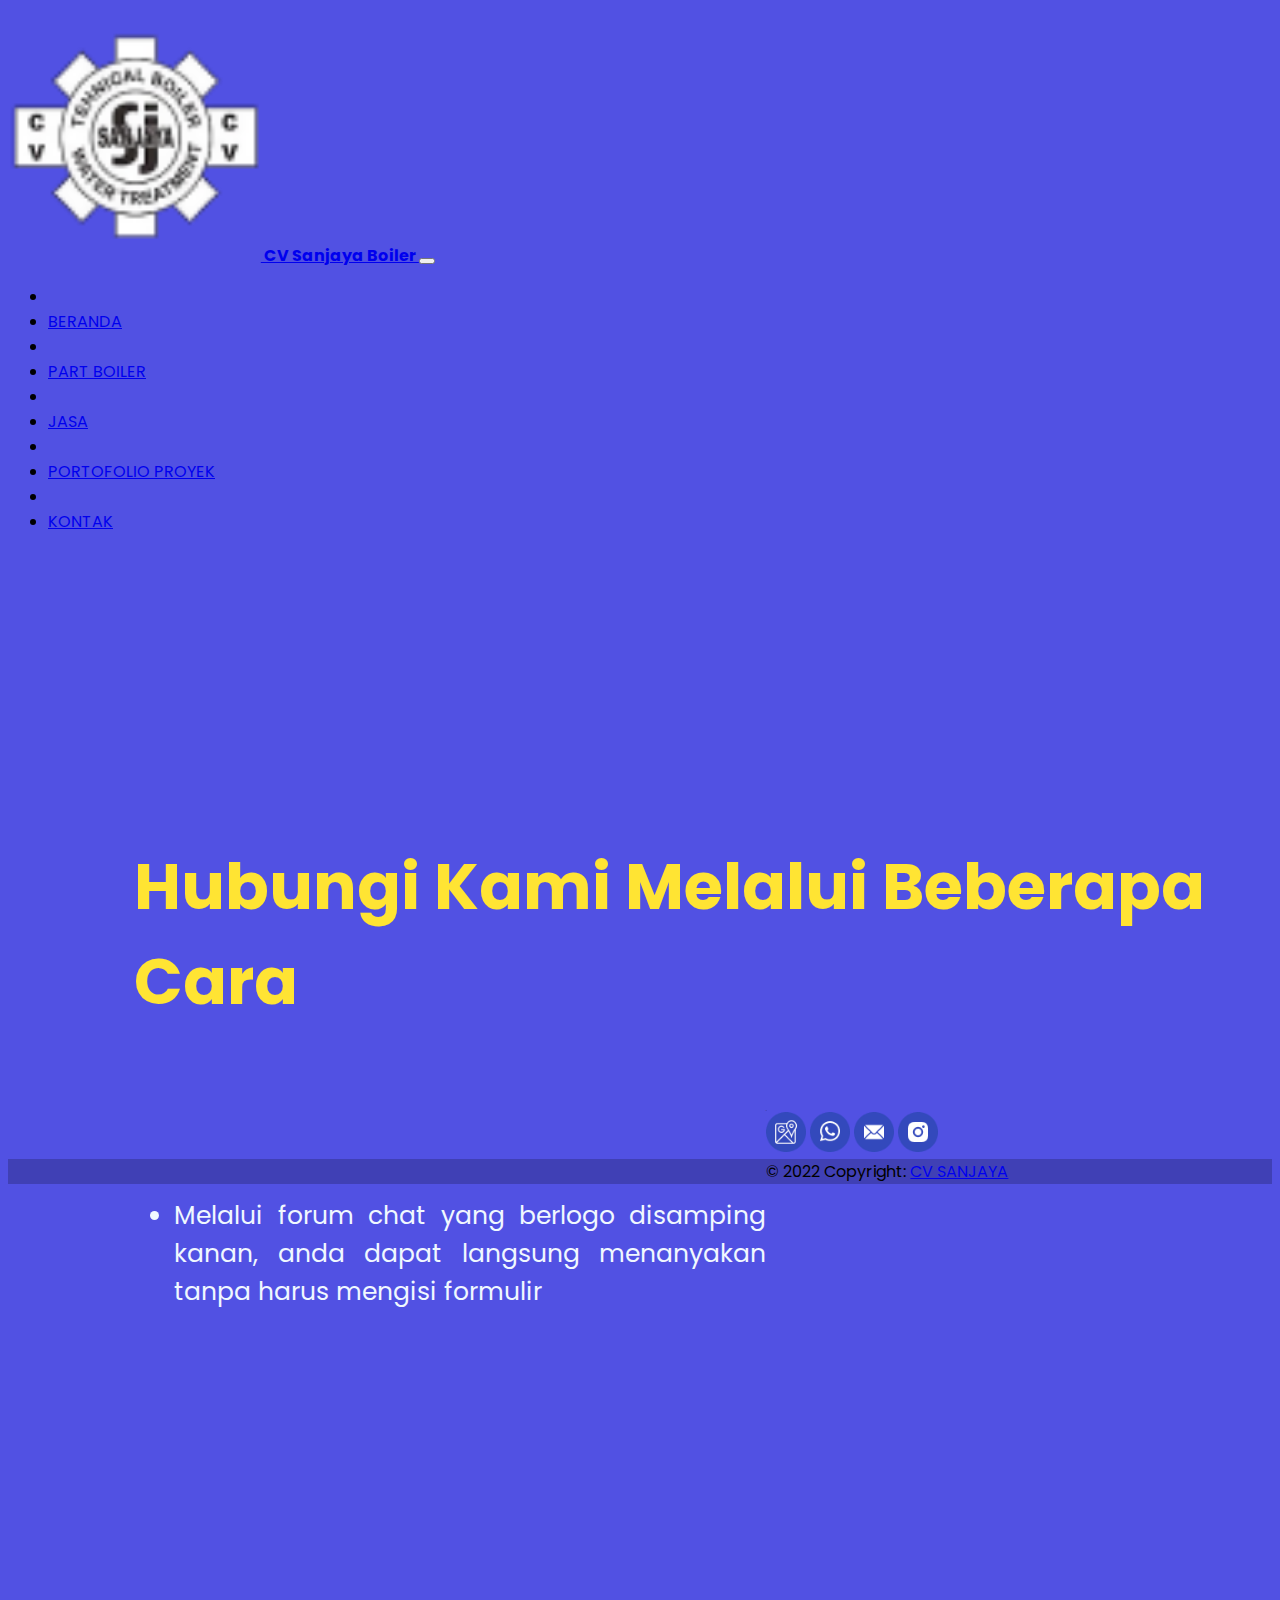
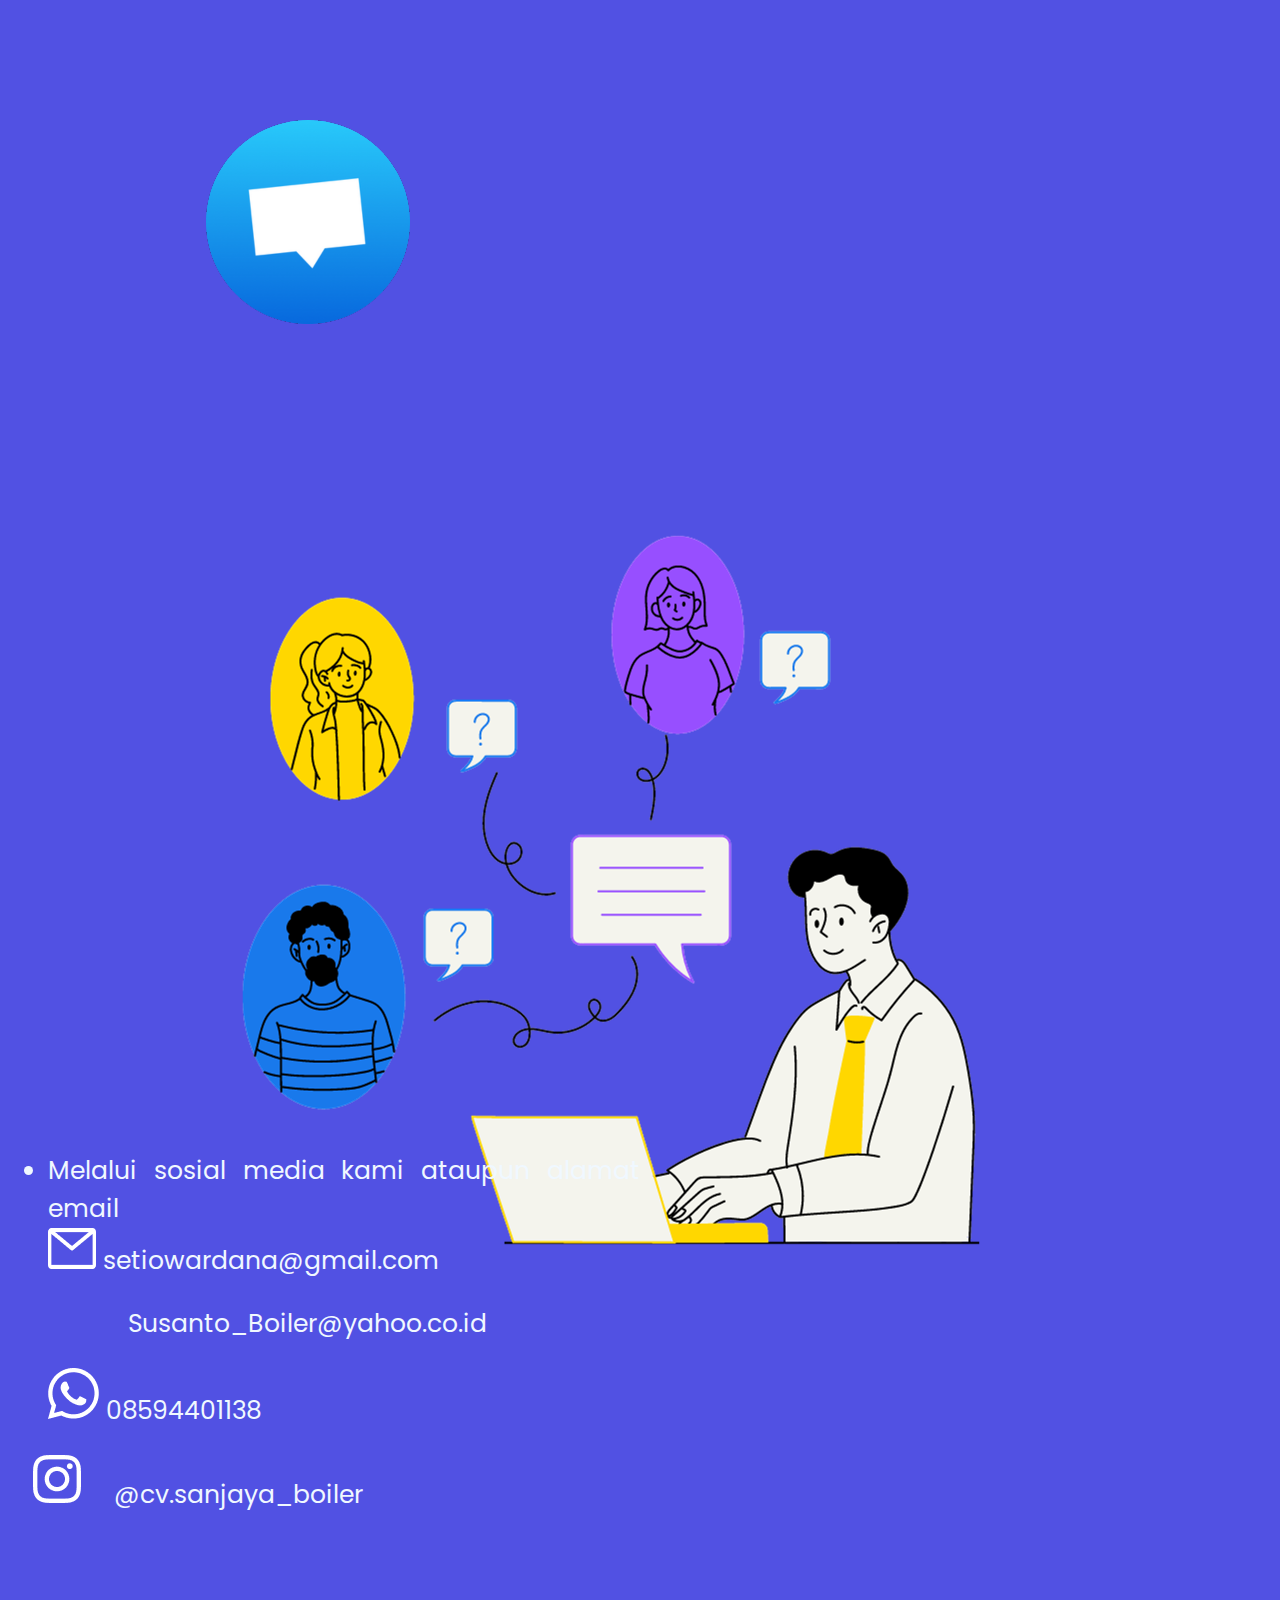
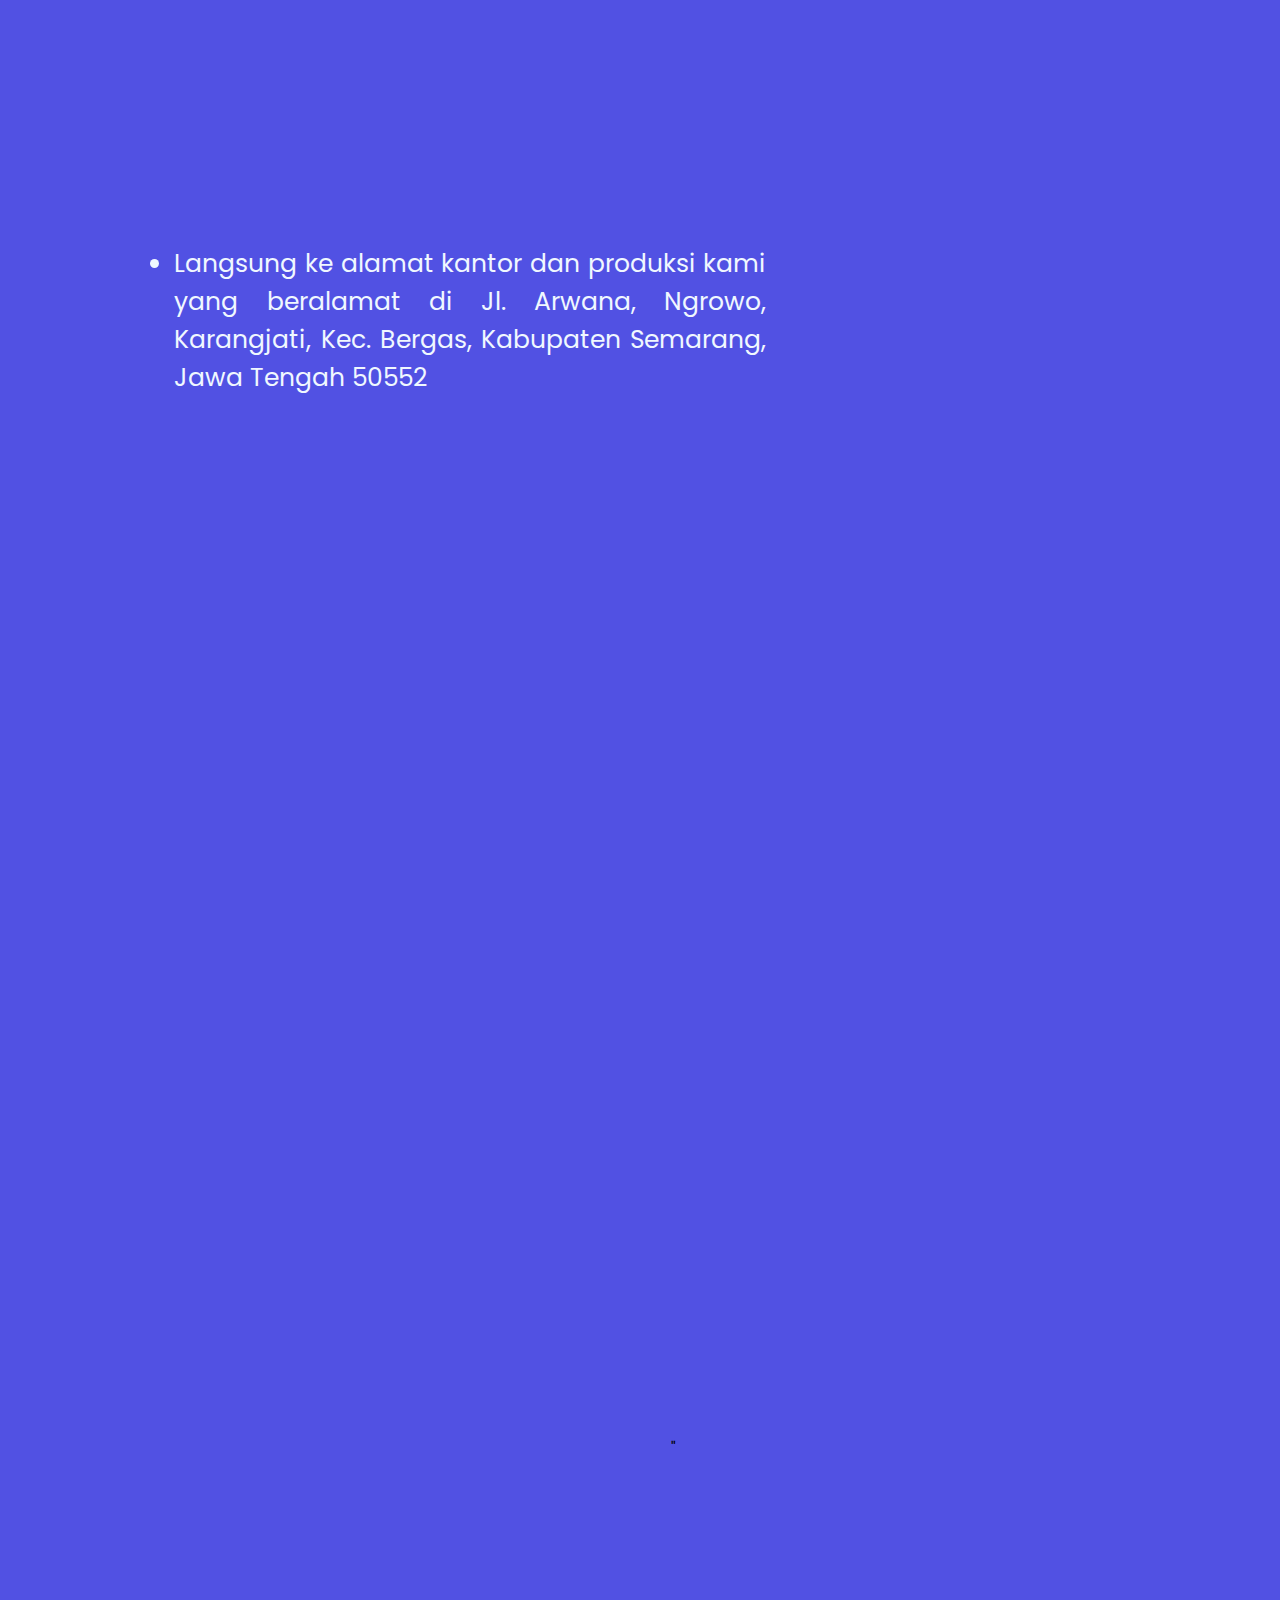
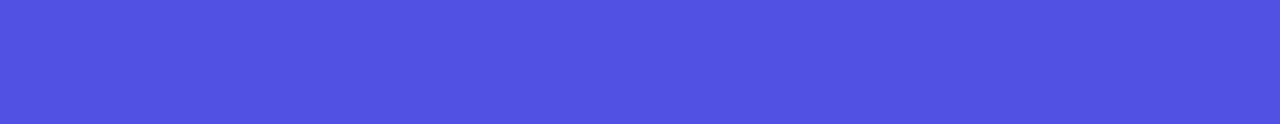
<file: kontak.html>
<!DOCTYPE html>
<html lang="en">
  <head>
    <!-- Required meta tags -->
    <meta charset="utf-8" />
    <meta name="viewport" content="width=device-width, initial-scale=1" />

    <!-- Bootstrap CSS -->
    <link href="https://cdn.jsdelivr.net/npm/bootstrap@5.0.2/dist/css/bootstrap.min.css" rel="stylesheet" integrity="sha384-EVSTQN3/azprG1Anm3QDgpJLIm9Nao0Yz1ztcQTwFspd3yD65VohhpuuCOmLASjC" crossorigin="anonymous" />

    <!--Font Google-->
    <link rel="preconnect" href="https://fonts.googleapis.com">
    <link rel="preconnect" href="https://fonts.gstatic.com" crossorigin>
    <link href="https://fonts.googleapis.com/css2?family=Poppins:wght@500;600;700&display=swap" rel="stylesheet">
    <link rel="stylesheet" href="https://stackpath.bootstrapcdn.com/bootstrap/4.1.3/css/bootstrap.min.css" integrity="sha384-MCw98/SFnGE8fJT3GXwEOngsV7Zt27NXFoaoApmYm81iuXoPkFOJwJ8ERdknLPMO" 
    crossorigin="anonymous">
    <!--My Style-->
    <link rel="stylesheet" href="css/style.css " />

    <!--Responsive css-->
    <link rel="stylesheet" href="css/responsive.css" />

    <!--Logo Tittle Bar-->
    <link rel="icon" href="asset/png/logo Cv.png" type="image/x-icon" />
    <script type="text/javascript">window.$crisp=[];window.CRISP_WEBSITE_ID="aaa6baa6-c094-4b0a-b2d4-3c676a8cf79d";(function(){d=document;s=d.createElement("script");s.src="https://client.crisp.chat/l.js";s.async=1;d.getElementsByTagName("head")[0].appendChild(s);})();</script>


    <title>Cv Sanjaya</title>
  </head>
  <body>
        <!--NAVIGATION-->
        <nav class="navbar navbar-expand-lg navbar-light bg-light py-3 fixed-top">
            <div class="container">
              <a class="navbar-brand" href="#">
              <img src="asset/png/logo Cv.png" alt="" style="width: 20%; height: 20%;"
              class="me-2">
              CV Sanjaya Boiler </a>
              <button class="navbar-toggler" type="button" data-bs-toggle="collapse" data-bs-target="#navbarSupportedContent" aria-controls="navbarSupportedContent" aria-expanded="false" aria-label="Toggle navigation">
                <span class="navbar-toggler-icon"></span>
              </button>
              <div class="collapse navbar-collapse" id="navbarSupportedContent">
                <ul class="navbar-nav mx-auto">
                  <li class="nav-item mx-4">
                  <li class="nav-item">
                    <a class="nav-link" href="index.html">BERANDA</a>
                  </li>
                  <li class="nav-item mx-4">
                  <li class="nav-item">
                    <a class="nav-link" href="partboiler.html">PART BOILER</a>
                  </li>
                  <li class="nav-item mx-4">
                   <li class="nav-item">
                    <a class="nav-link" href="jasa.html" >JASA</a>
                  </li>
                  <li class="nav-item mx-4">
                  <li class="nav-item">
                    <a class="nav-link" href="portofolio.html">PORTOFOLIO PROYEK</a>
                  </li>
                  <li class="nav-item mx-4">
                  <li class="nav-item">
                    <a class="nav-link" aria-current="page" href="kontak.html" >KONTAK</a>
                  </li>
                </ul>
              </div>
            </div>
          </nav>


      <!--jasa-->
      <body>
        <div id="kolomkontak"></div>
      </body>

      <!--tulisjasa-->
      <div id="tulisjasa"><p>Hubungi Kami Melalui Beberapa Cara</div>

      <!--kesattu-->
      <div id="pertama">
         <ul>
          <li> Melalui forum chat yang berlogo disamping kanan, anda dapat langsung menanyakan tanpa harus mengisi formulir </li> 
         </ul> </div>

      <div id="gambarchat">
        <img src="asset/png/Desain crisp.png">
      </div>

      <div id="gambarkeduua">
        <img src="asset/png/people chat.png" alt="" class="img-fluid">
      </div>

      <div id="keduua">
        <ul>
          <li> Melalui sosial media kami ataupun alamat email </li>
          <img src="asset/png/logemail.png" alt=""
          class="me-4 my-4">
          setiowardana@gmail.com</a>
          <p>Susanto_Boiler@yahoo.co.id</p>
        </ul>
        <ul>
          <img src="asset/png/logwa.png" alt="" class="me-4"> 08594401138
        </ul>
        <img class="ig my-3" src="asset/png/Group ig.png" alt="">
        <img class="igtxt"> @cv.sanjaya_boiler
      </div>
      
      <div id="ketiggga">
        <ul>
          <li>Langsung ke alamat kantor dan produksi kami yang  beralamat di Jl. Arwana, Ngrowo, Karangjati, Kec. Bergas, Kabupaten Semarang, Jawa Tengah 50552</li>
        </ul>
      </div>

      <div id="keempat">
        <div class="gmaps">
          <iframe src="https://www.google.com/maps/embed?pb=!1m18!1m12!1m3!1d11637.842191334717!2d110.42428742599621!3d-7.179016996289646!2m3!1f0!2f0!3f0!3m2!1i1024!2i768!4f13.1!3m3!1m2!1s0x2e708564eb210abd%3A0x36e4ee8cc9b9e15c!2sCV%20SANJAYA%20BOILER!5e0!3m2!1sen!2sid!4v1692358920585!5m2!1sen!2sid" width="600" height="450" style="border:0;" allowfullscreen="" loading="lazy" referrerpolicy="no-referrer-when-downgrade"></iframe>"
        </div>
      </div>

      <div id="rectangle"><p>s</p></div>
    </div>




      <!--footer-->
      <footer class="bg-dark text-center text-white">
        <div class="container p-4 pb-0">
          <section class="mb-4">
            <a class="btn btn-outline-light btn-floating m-1" href="https://goo.gl/maps/71QjiMmoXmx83Q8R7"><img src="asset/png/gmaps.png"alt=""width="40"height="40" role="button"
              ><i class="fab fa-facebook-f"></i
            ></a>
            <a class="btn btn-outline-light btn-floating m-1" href="https://wa.me/085944001138"><img src="asset/png/wa.png"alt=""width="40"height="40" role="button"
              ><i class="fas fa-map-pin"></i
            ></a>
            <a class="btn btn-outline-light btn-floating m-1" href="https://mail.google.com/mail/u/0/#inbox?compose=CllgCJqXxwqxVFdzssKMKRMhGBRzNFWdjtdvhKkWZqJBGLxhGnBQJXDvHHTvGrqgclfKSMjHTdV"><img src="asset/png/email.png" alt=""width="40"height="40" role="button"
              ><i class="fas fa-envelope"></i
            ></a>
            <a class="btn btn-outline-light btn-floating m-1" href="https://www.instagram.com/cv.sanjaya_boiler/"><img src="asset/png/instagram.png"alt=""width="40"height="40" role="button"
              ><i class="fab fa-instagram"></i
            ></a>
        <div class="text-center p-3" style="background-color: rgba(0, 0, 0, 0.2);">
          © 2022 Copyright:
          <a class="text-white" href="index.html">CV SANJAYA</a>
        </div>
    </footer>
  
<!-- Optional JavaScript; choose one of the two! -->

<!-- Option 1: Bootstrap Bundle with Popper -->
<script src="https://cdn.jsdelivr.net/npm/bootstrap@5.0.2/dist/js/bootstrap.bundle.min.js" integrity="sha384-MrcW6ZMFYlzcLA8Nl+NtUVF0sA7MsXsP1UyJoMp4YLEuNSfAP+JcXn/tWtIaxVXM" crossorigin="anonymous"></script>
<script src="https://cdn.jsdelivr.net/npm/@popperjs/core@2.10.2/dist/umd/popper.min.js" 
integrity="sha384-7+zCNj/IqJ95wo16oMtfsKbZ9ccEh31eOz1HGyDuCQ6wgnyJNSYdrPa03rtR1zdB" crossorigin="anonymous"></script>
<script src="https://cdn.jsdelivr.net/npm/bootstrap@5.1.3/dist/js/bootstrap.min.js" 
integrity="sha384-QJHtvGhmr9XOIpI6YVutG+2QOK9T+ZnN4kzFN1RtK3zEFEIsxhlmWl5/YESvpZ13" crossorigin="anonymous"></script>
<!-- Option 2: Separate Popper and Bootstrap JS -->
<!--
<script src="https://cdn.jsdelivr.net/npm/@popperjs/core@2.9.2/dist/umd/popper.min.js" integrity="sha384-IQsoLXl5PILFhosVNubq5LC7Qb9DXgDA9i+tQ8Zj3iwWAwPtgFTxbJ8NT4GN1R8p" crossorigin="anonymous"></script>
<script src="https://cdn.jsdelivr.net/npm/bootstrap@5.0.2/dist/js/bootstrap.min.js" integrity="sha384-cVKIPhGWiC2Al4u+LWgxfKTRIcfu0JTxR+EQDz/bgldoEyl4H0zUF0QKbrJ0EcQF" crossorigin="anonymous"></script>
-->
</body>
</html>
</file>
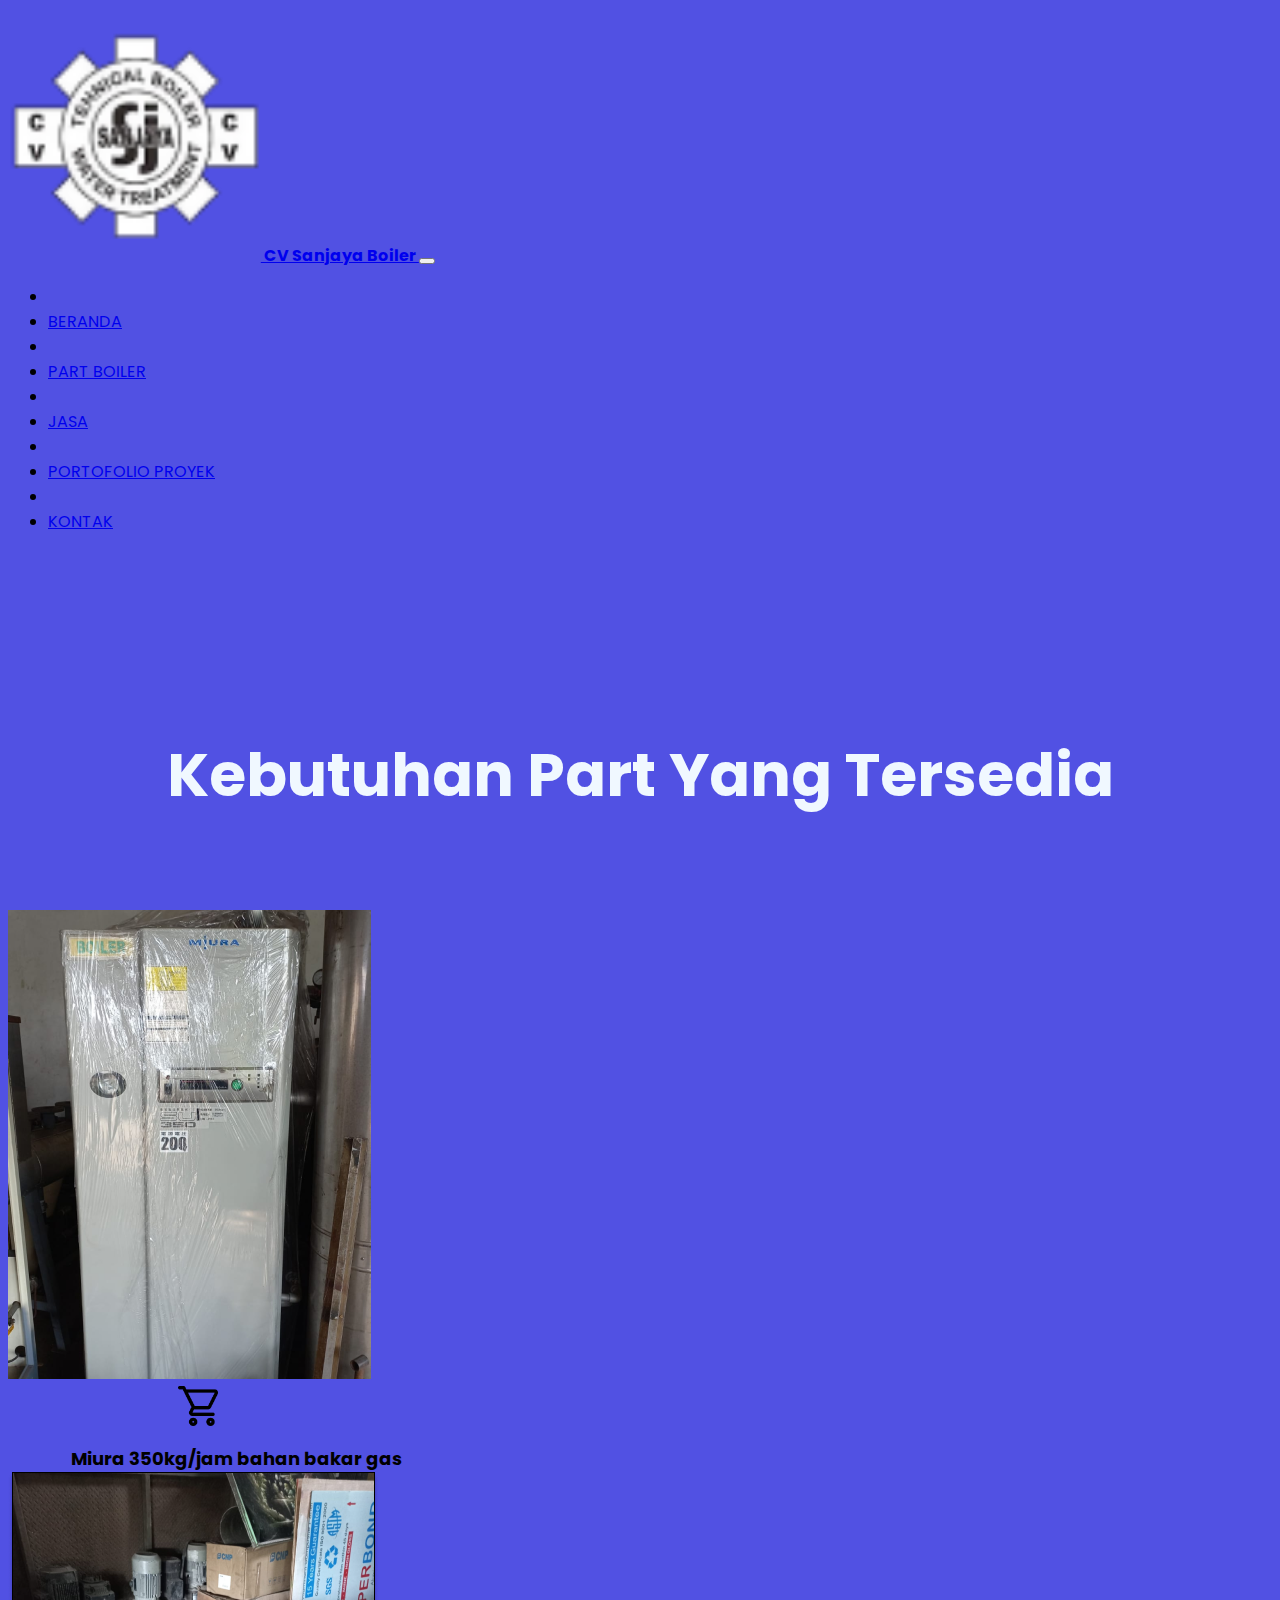
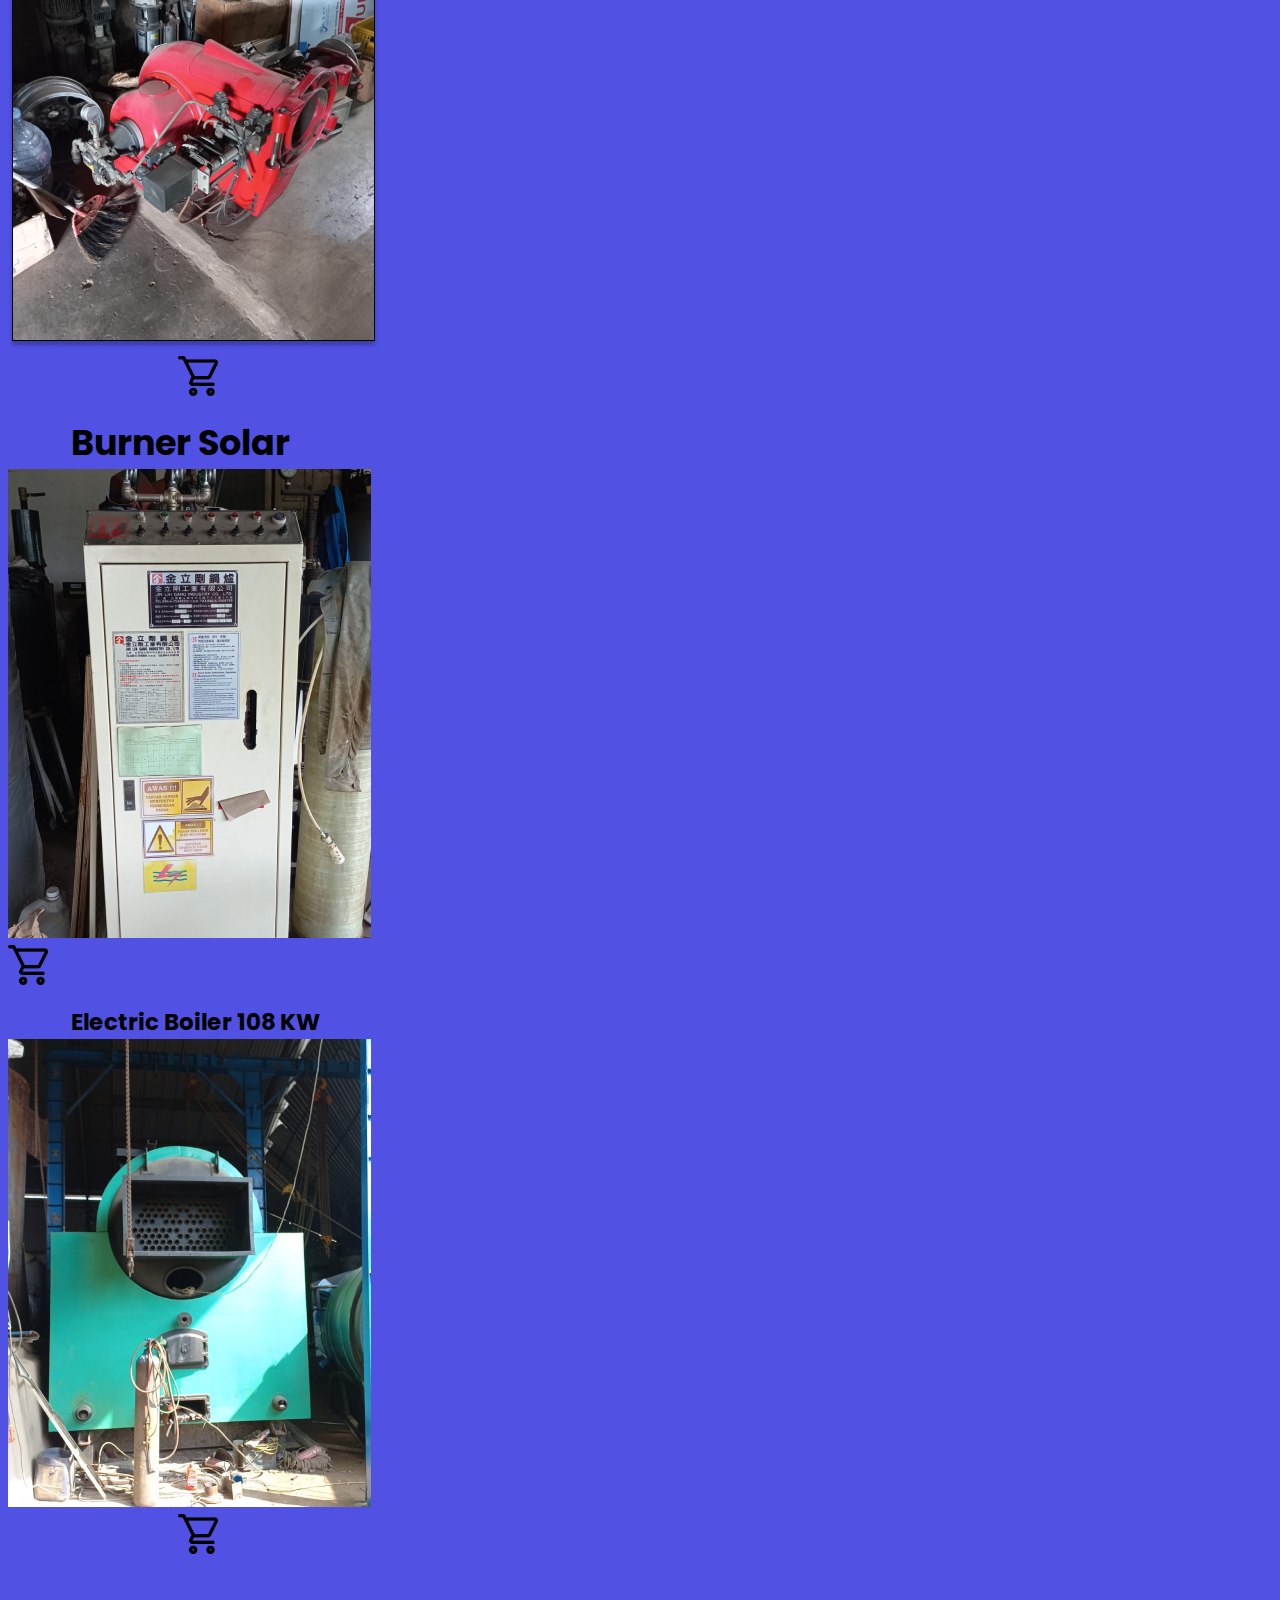
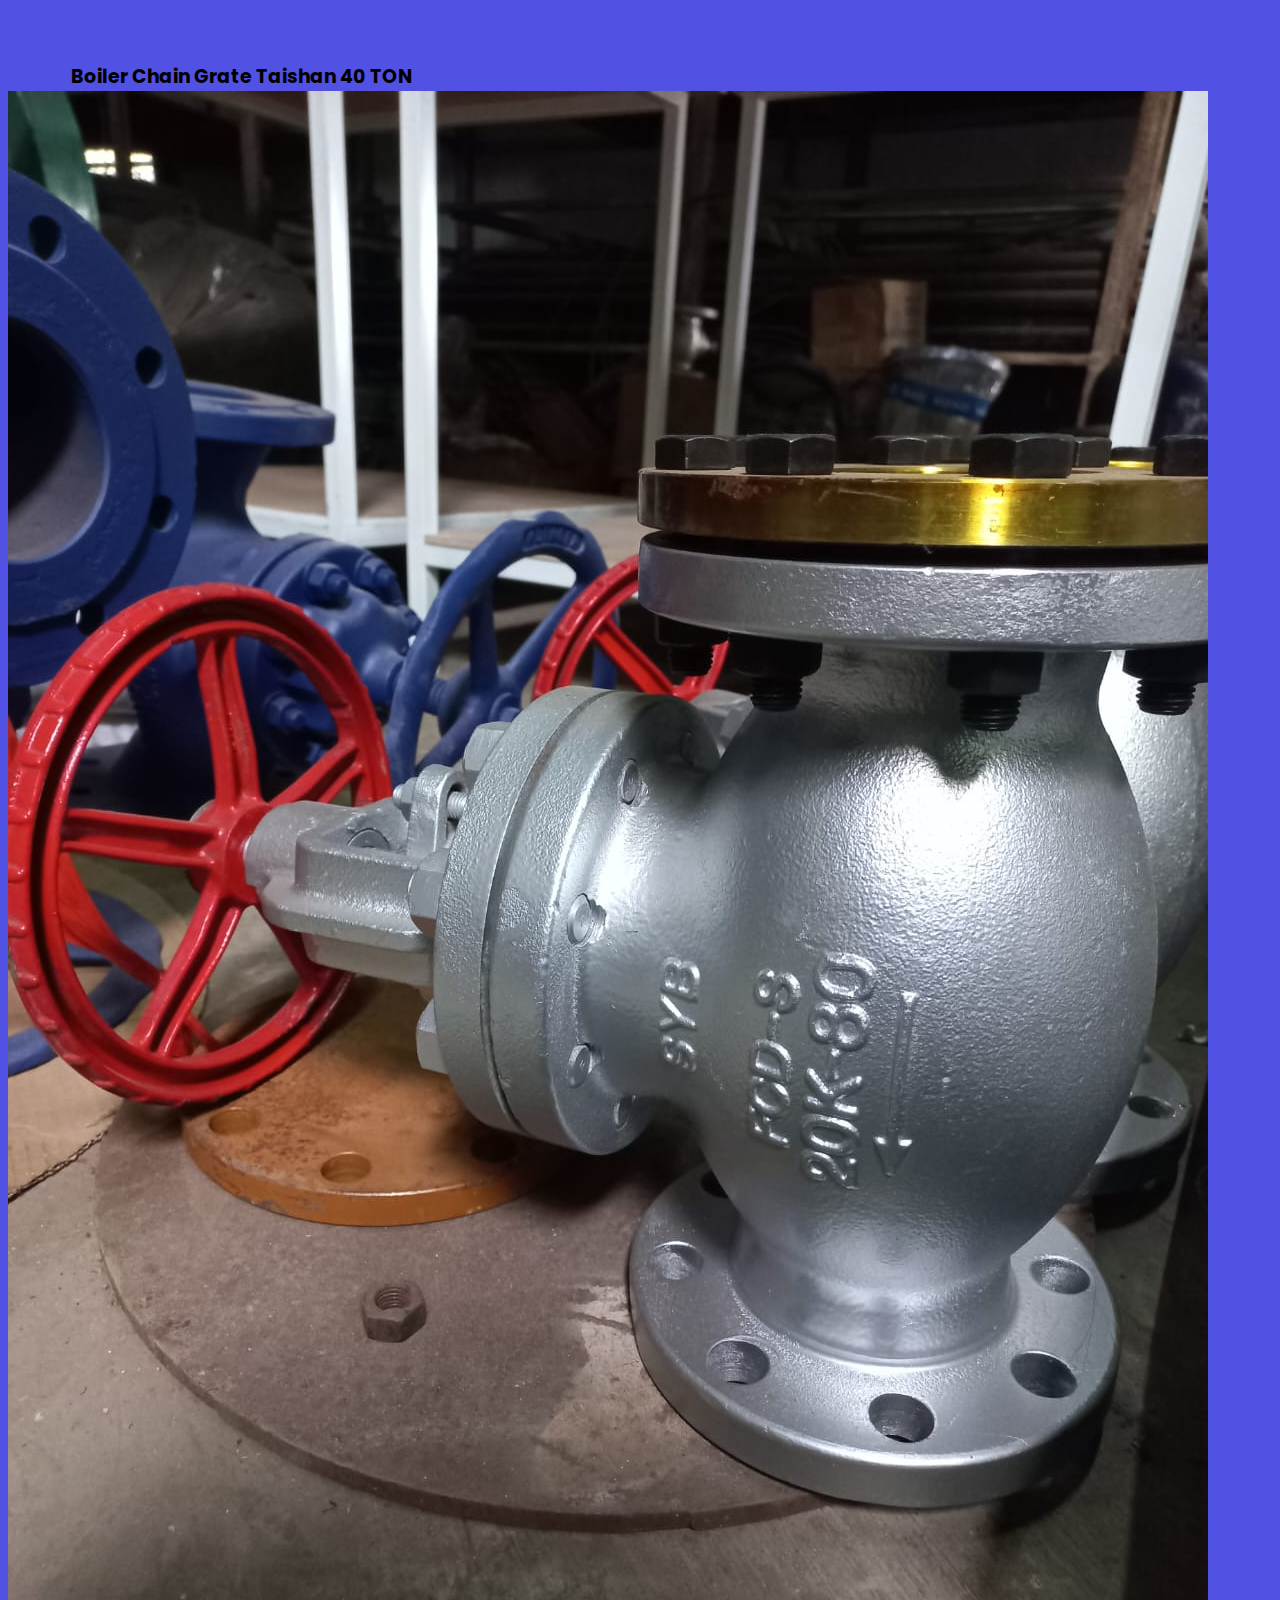
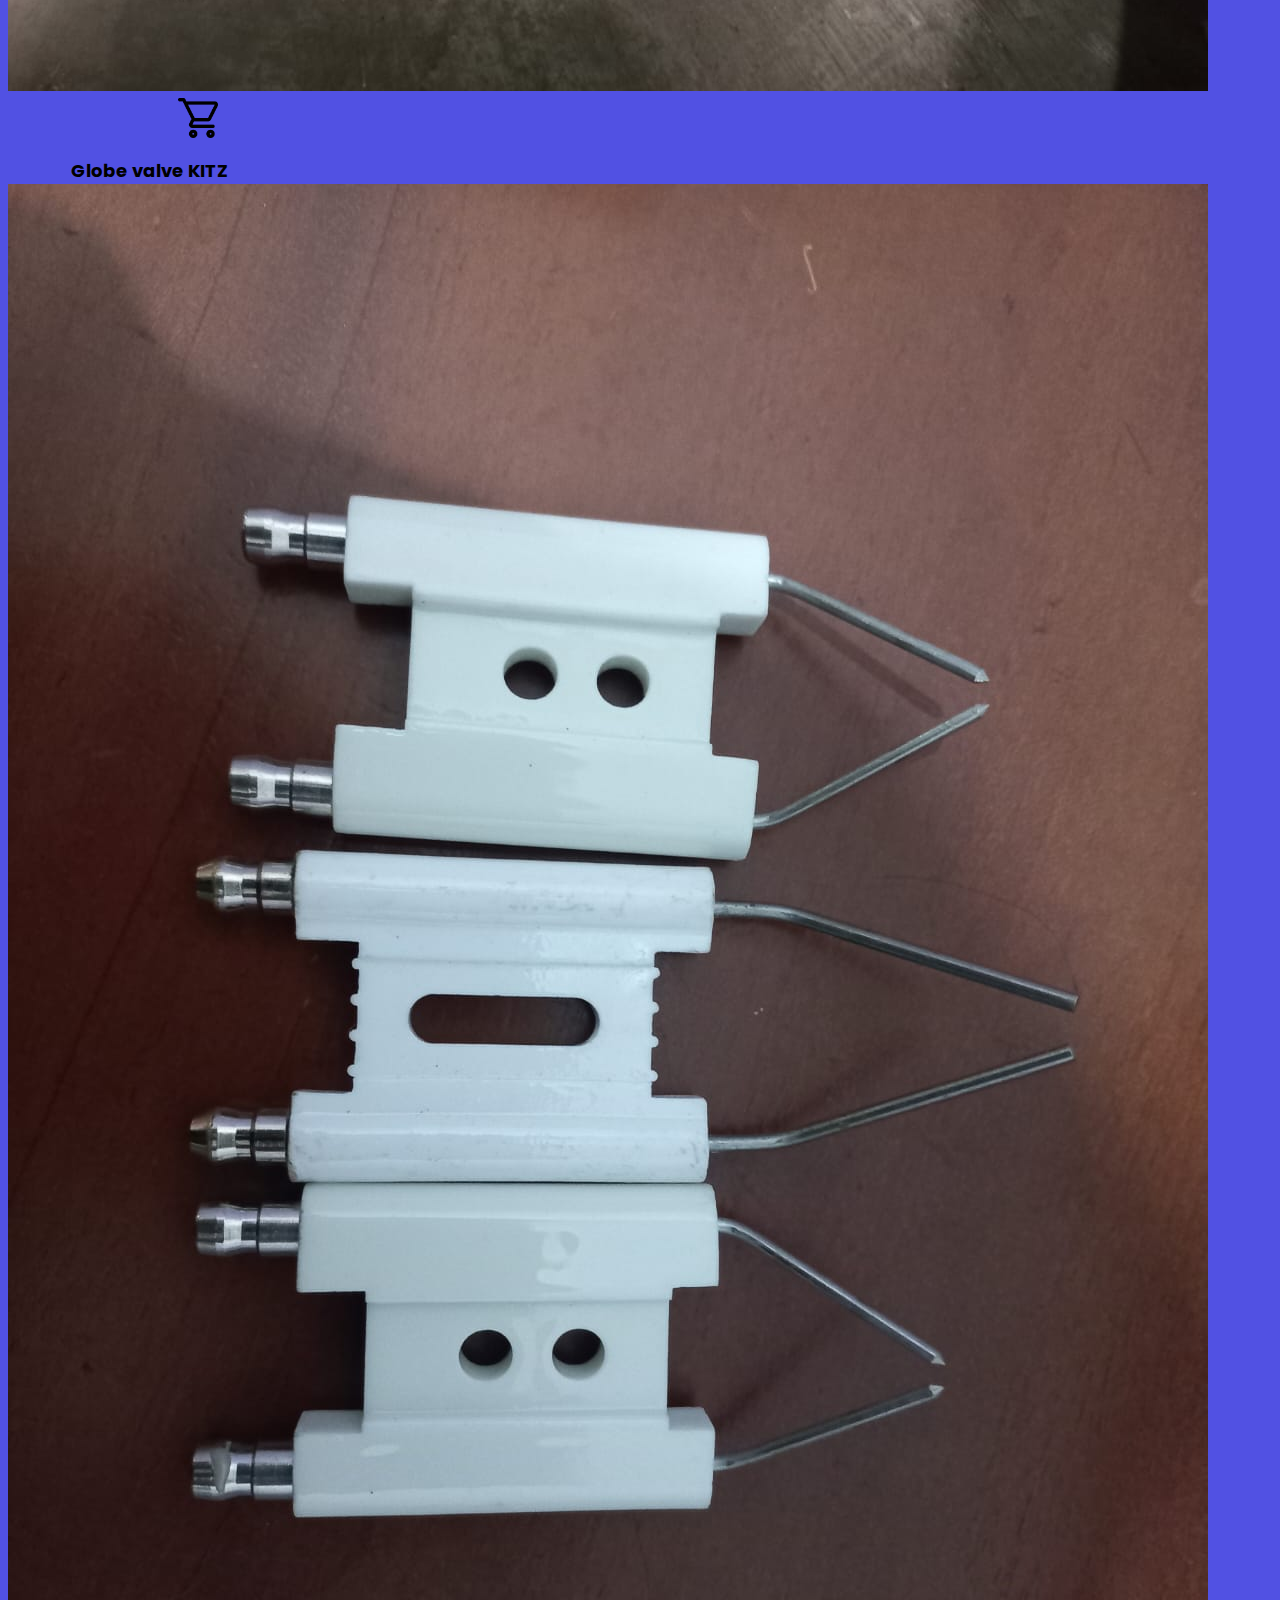
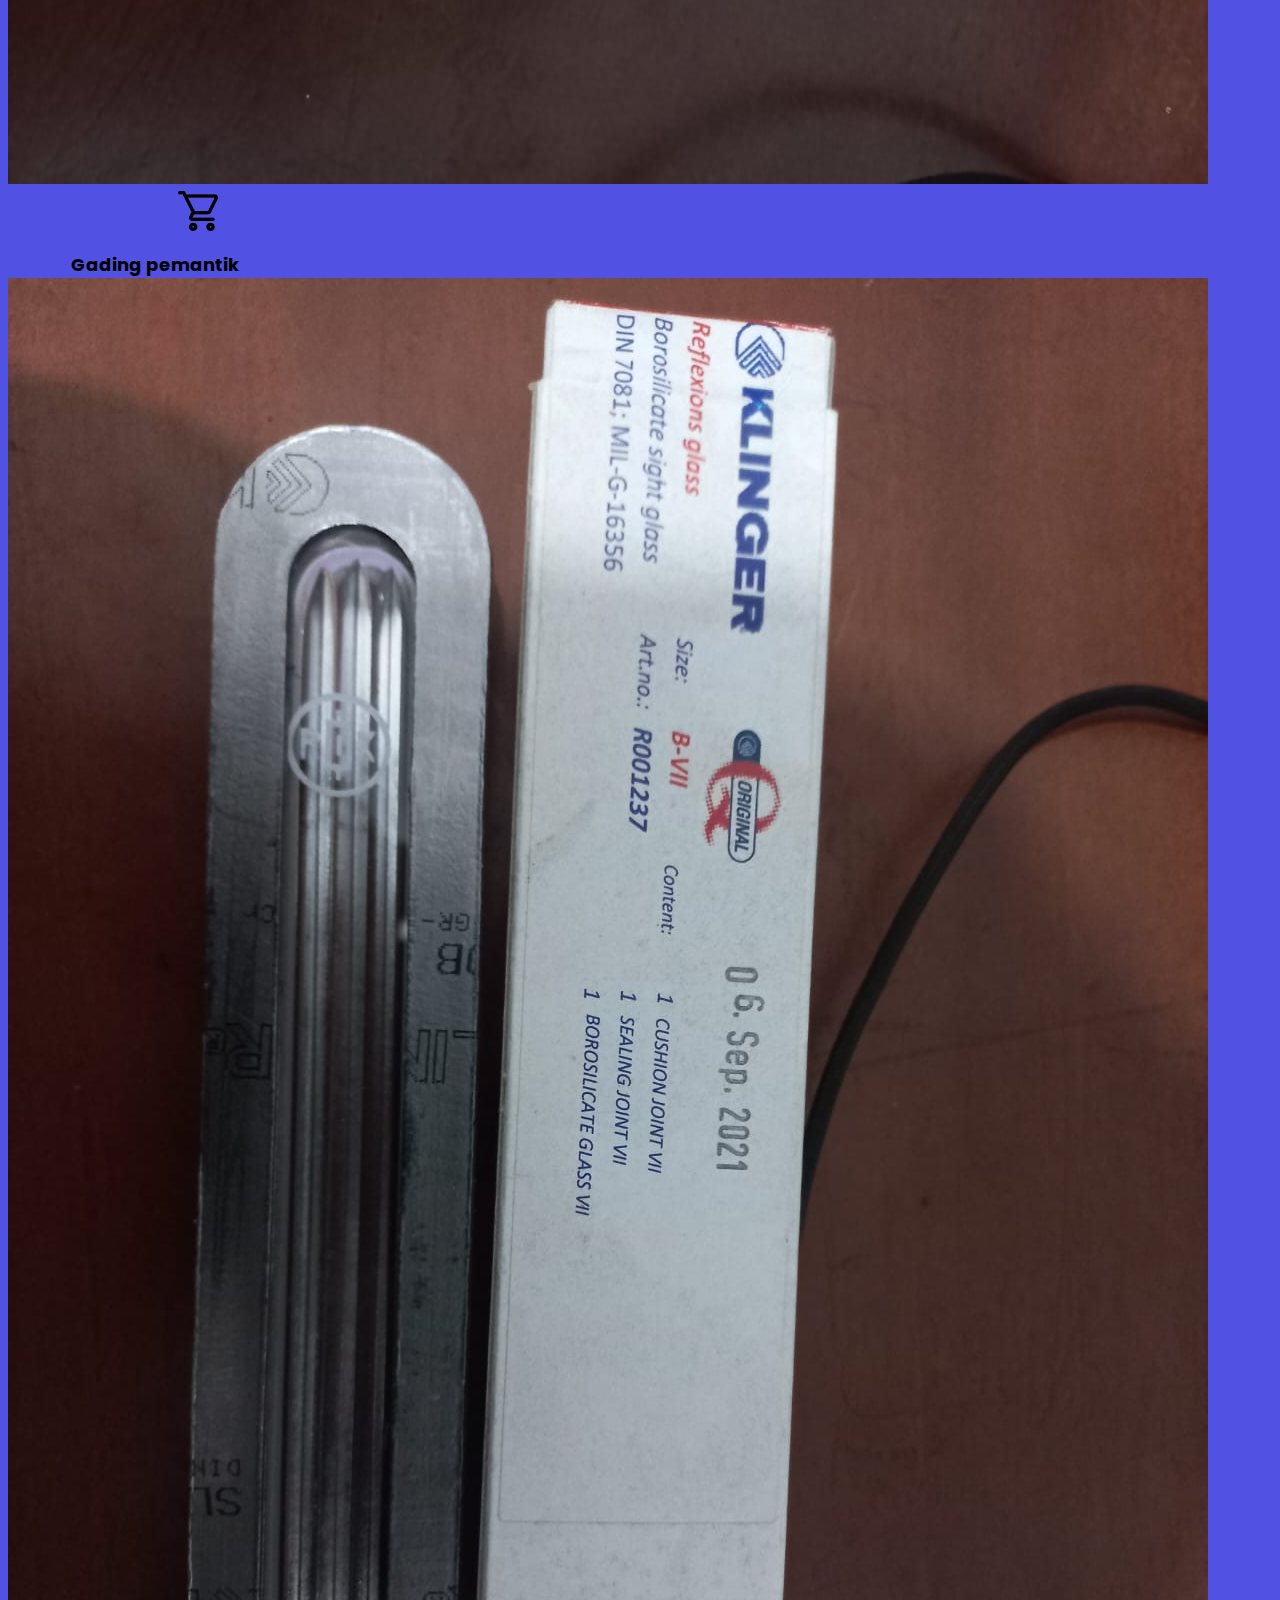
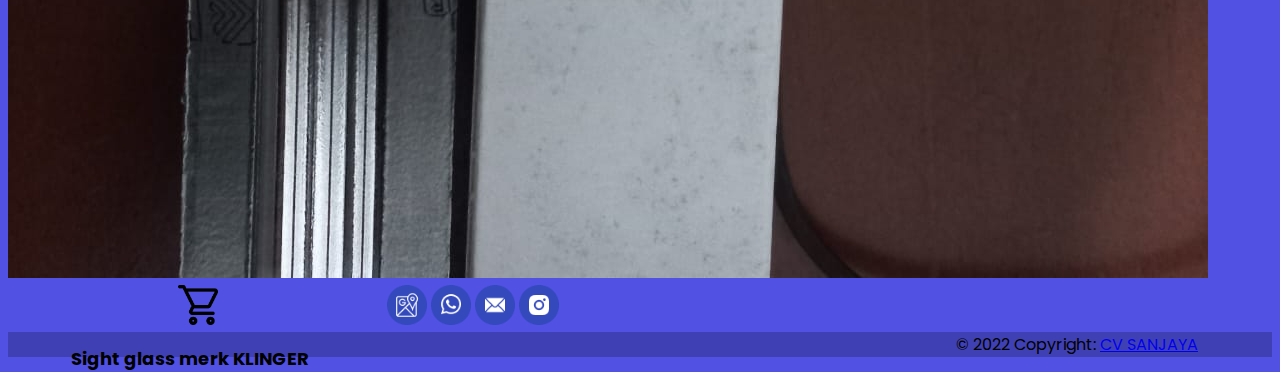
<file: partboiler.html>
<!DOCTYPE html>
<html lang="en">
  <head>
    <!-- Required meta tags -->
    <meta charset="utf-8" />
    <meta name="viewport" content="width=device-width, initial-scale=1" />

    <!-- Bootstrap CSS -->
    <link href="https://cdn.jsdelivr.net/npm/bootstrap@5.0.2/dist/css/bootstrap.min.css" rel="stylesheet" integrity="sha384-EVSTQN3/azprG1Anm3QDgpJLIm9Nao0Yz1ztcQTwFspd3yD65VohhpuuCOmLASjC" crossorigin="anonymous" />

    <!--Font Google-->
    <link rel="preconnect" href="https://fonts.googleapis.com">
    <link rel="preconnect" href="https://fonts.gstatic.com" crossorigin>
    <link href="https://fonts.googleapis.com/css2?family=Poppins:wght@500;600;700&display=swap" rel="stylesheet">
    <link rel="stylesheet" href="https://stackpath.bootstrapcdn.com/bootstrap/4.1.3/css/bootstrap.min.css" integrity="sha384-MCw98/SFnGE8fJT3GXwEOngsV7Zt27NXFoaoApmYm81iuXoPkFOJwJ8ERdknLPMO" 
    crossorigin="anonymous">
    <!--My Style-->
    <link rel="stylesheet" href="css/style.css " />

    <!--Responsive css-->
       <link rel="stylesheet" href="css/responsive.css" />

    <!--Logo Tittle Bar-->
    <link rel="icon" href="asset/png/logo Cv.png" type="image/x-icon" />
    <script type="text/javascript">window.$crisp=[];window.CRISP_WEBSITE_ID="aaa6baa6-c094-4b0a-b2d4-3c676a8cf79d";(function(){d=document;s=d.createElement("script");s.src="https://client.crisp.chat/l.js";s.async=1;d.getElementsByTagName("head")[0].appendChild(s);})();</script>


    <title>Cv Sanjaya</title>
  </head>
  <body>
    <!--NAVIGATION-->
    <nav class="navbar navbar-expand-lg navbar-light bg-light py-3 fixed-top">
      <div class="container">
        <a class="navbar-brand" href="#">
        <img src="asset/png/logo Cv.png" alt="" style="width: 20%; height: 20%;"
        class="me-2">
        CV Sanjaya Boiler </a>
        <button class="navbar-toggler" type="button" data-bs-toggle="collapse" data-bs-target="#navbarSupportedContent" aria-controls="navbarSupportedContent" aria-expanded="false" aria-label="Toggle navigation">
          <span class="navbar-toggler-icon"></span>
        </button>
        <div class="collapse navbar-collapse" id="navbarSupportedContent">
          <ul class="navbar-nav mx-auto">
            <li class="nav-item mx-4">
            <li class="nav-item">
              <a class="nav-link" href="index.html">BERANDA</a>
            </li>
            <li class="nav-item mx-4">
            <li class="nav-item">
              <a class="nav-link" aria-current="page" href="partboiler.html">PART BOILER</a>
            </li>
            <li class="nav-item mx-4">
             <li class="nav-item">
              <a class="nav-link" href="jasa.html" >JASA</a>
            </li>
            <li class="nav-item mx-4">
            <li class="nav-item">
              <a class="nav-link" href="portofolio.html">PORTOFOLIO PROYEK</a>
            </li>
            <li class="nav-item mx-4">
            <li class="nav-item">
              <a class="nav-link" href="kontak.html" >KONTAK</a>
            </li>
          </ul>
        </div>
      </div>
    </nav>


    <!--Belanja-->
    <div id="top">
      <div class="top1"></div>
    </div>

    <div id="judulbelanja">
      Kebutuhan Part Yang Tersedia
    </div>

    <!--produk-->
  <section id="produk">
    <div class="container">
      <div class="row">
        <div class="col-lg-3 col-md-6 mb-4">
          <div class="card">
            <img src="asset/png/boiler listrik.png" alt="">
            <div class="card-body">
              <div class="card-fasilitas">
                <a class="btn btn-outline-light btn-floating m-1" href="formproduk.html"><img src="asset/png/shop.png" alt=""width="40"height="40" role="button"></a>
              </div>
              <div class="card-fasilitas2">
                Miura 350kg/jam bahan bakar gas
              </div>
            </div>
          </div>
        </div>
        <div class="col-lg-3 col-md-6 mb-4">
          <div class="card">
            <img src="asset/png/burner.png" alt="">
            <div class="card-body">
              <div class="card-fasilitas3">
                <a class="btn btn-outline-light btn-floating m-1" href="formproduk.html"><img src="asset/png/shop.png" alt=""width="40"height="40" href="kontak.html" role="button"></a>
              </div>
              <div class="card-fasilitas4">
               Burner Solar
              </div>
            </div>
          </div>
        </div>
        <div class="col-lg-3 col-md-6 mb-4">
          <div class="card">
            <img src="asset/png/gas.png" alt="">
            <div class="card-body">
              <div class="card-fasilitas5">
                <a class="btn btn-outline-light btn-floating m-1" href="formproduk.html"><img src="asset/png/shop.png" alt=""width="40"height="40" href="kontak.html" role="button"></a>
              </div>
              <div class="card-fasilitas6">
                Electric Boiler 108 KW
              </div>
            </div>
          </div>
        </div>
        <div class="col-lg-3 col-md-6 mb-4">
          <div class="card">
            <img src="asset/png/ijow.png" alt="">
            <div class="card-body">
              <div class="card-fasilitas7">
                <a class="btn btn-outline-light btn-floating m-1" href="formproduk.html"><img src="asset/png/shop.png" alt=""width="40"height="40" href="kontak.html" role="button"></a>
              </div>
              <div class="card-fasilitas8">
               Boiler Chain Grate Taishan 40 TON
              </div>
            </div>
          </div>
        </div>
        <div class="col-lg-3 col-md-6 mb-4">
          <div class="card">
            <img src="asset/png/Globe valve KITZ 3.jpeg" alt="">
            <div class="card-body">
              <div class="card-fasilitas">
                <a class="btn btn-outline-light btn-floating m-1" href="formproduk.html"><img src="asset/png/shop.png" alt=""width="40"height="40" href="kontak.html" role="button"></a>
              </div>
              <div class="card-fasilitas2">
                Globe valve KITZ
              </div>
            </div>
          </div>
        </div>
        <div class="col-lg-3 col-md-6 mb-4">
          <div class="card">
            <img src="asset/png/Gading pemantik.jpeg" alt="">
            <div class="card-body">
              <div class="card-fasilitas">
                <a class="btn btn-outline-light btn-floating m-1" href="formproduk.html"><img src="asset/png/shop.png" alt=""width="40"height="40" href="kontak.html" role="button"></a>
              </div>
              <div class="card-fasilitas2">
                Gading pemantik
              </div>
            </div>
          </div>
        </div>
        <div class="col-lg-3 col-md-6 mb-4">
          <div class="card">
            <img src="asset/png/sight glass merk KLINGER.jpeg" alt="">
            <div class="card-body">
              <div class="card-fasilitas">
                <a class="btn btn-outline-light btn-floating m-1" href="formproduk.html"><img src="asset/png/shop.png" alt=""width="40"height="40" href="kontak.html" role="button"></a>
              </div>
              <div class="card-fasilitas2">
                Sight glass merk KLINGER
              </div>
            </div>
          </div>
        </div>
      </div>
    </div>
      
  </section>



  <footer class="bg-dark text-center text-white">
        <div class="container p-4 pb-0">
          <section class="mb-4">
            <a class="btn btn-outline-light btn-floating m-1" href="https://goo.gl/maps/71QjiMmoXmx83Q8R7"><img src="asset/png/gmaps.png"alt=""width="40"height="40" role="button"
              ><i class="fab fa-facebook-f"></i
            ></a>
            <a class="btn btn-outline-light btn-floating m-1" href="https://wa.me/085944001138"><img src="asset/png/wa.png"alt=""width="40"height="40" role="button"
              ><i class="fas fa-map-pin"></i
            ></a>
            <a class="btn btn-outline-light btn-floating m-1" href="https://mail.google.com/mail/u/0/#inbox?compose=CllgCJqXxwqxVFdzssKMKRMhGBRzNFWdjtdvhKkWZqJBGLxhGnBQJXDvHHTvGrqgclfKSMjHTdV"><img src="asset/png/email.png" alt=""width="40"height="40" role="button"
              ><i class="fas fa-envelope"></i
            ></a>
            <a class="btn btn-outline-light btn-floating m-1" href="https://www.instagram.com/cv.sanjaya_boiler/"><img src="asset/png/instagram.png"alt=""width="40"height="40" role="button"
              ><i class="fab fa-instagram"></i
            ></a>
        <div class="text-center p-3" style="background-color: rgba(0, 0, 0, 0.2);">
          © 2022 Copyright:
          <a class="text-white" href="index.html">CV SANJAYA</a>
        </div>
      </footer>
  
    <!-- Optional JavaScript; choose one of the two! -->

    <!-- Option 1: Bootstrap Bundle with Popper -->
    <script src="https://cdn.jsdelivr.net/npm/bootstrap@5.0.2/dist/js/bootstrap.bundle.min.js" integrity="sha384-MrcW6ZMFYlzcLA8Nl+NtUVF0sA7MsXsP1UyJoMp4YLEuNSfAP+JcXn/tWtIaxVXM" crossorigin="anonymous"></script>
    <script src="https://cdn.jsdelivr.net/npm/@popperjs/core@2.10.2/dist/umd/popper.min.js" 
    integrity="sha384-7+zCNj/IqJ95wo16oMtfsKbZ9ccEh31eOz1HGyDuCQ6wgnyJNSYdrPa03rtR1zdB" crossorigin="anonymous"></script>
    <script src="https://cdn.jsdelivr.net/npm/bootstrap@5.1.3/dist/js/bootstrap.min.js" 
    integrity="sha384-QJHtvGhmr9XOIpI6YVutG+2QOK9T+ZnN4kzFN1RtK3zEFEIsxhlmWl5/YESvpZ13" crossorigin="anonymous"></script>
    <!-- Option 2: Separate Popper and Bootstrap JS -->
    <!--
    <script src="https://cdn.jsdelivr.net/npm/@popperjs/core@2.9.2/dist/umd/popper.min.js" integrity="sha384-IQsoLXl5PILFhosVNubq5LC7Qb9DXgDA9i+tQ8Zj3iwWAwPtgFTxbJ8NT4GN1R8p" crossorigin="anonymous"></script>
    <script src="https://cdn.jsdelivr.net/npm/bootstrap@5.0.2/dist/js/bootstrap.min.js" integrity="sha384-cVKIPhGWiC2Al4u+LWgxfKTRIcfu0JTxR+EQDz/bgldoEyl4H0zUF0QKbrJ0EcQF" crossorigin="anonymous"></script>
    -->
</body>
</html>
</file>
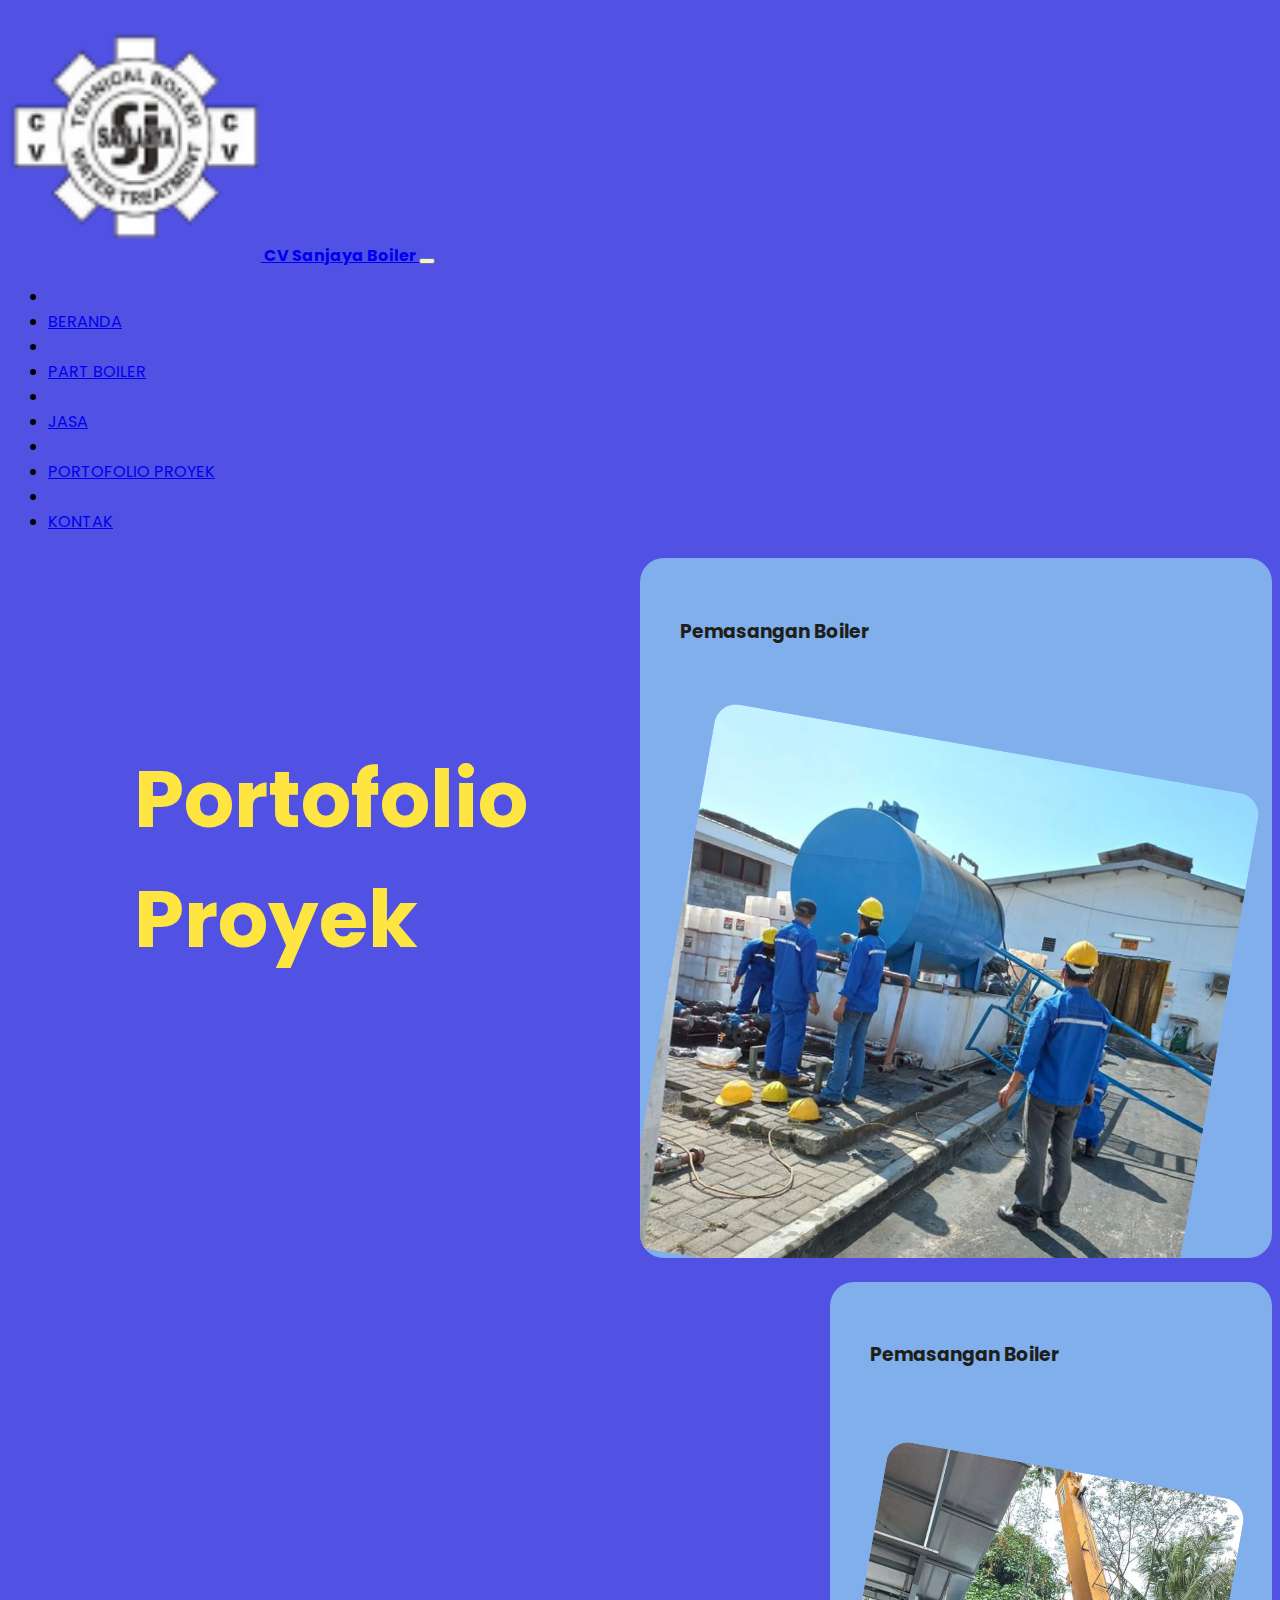
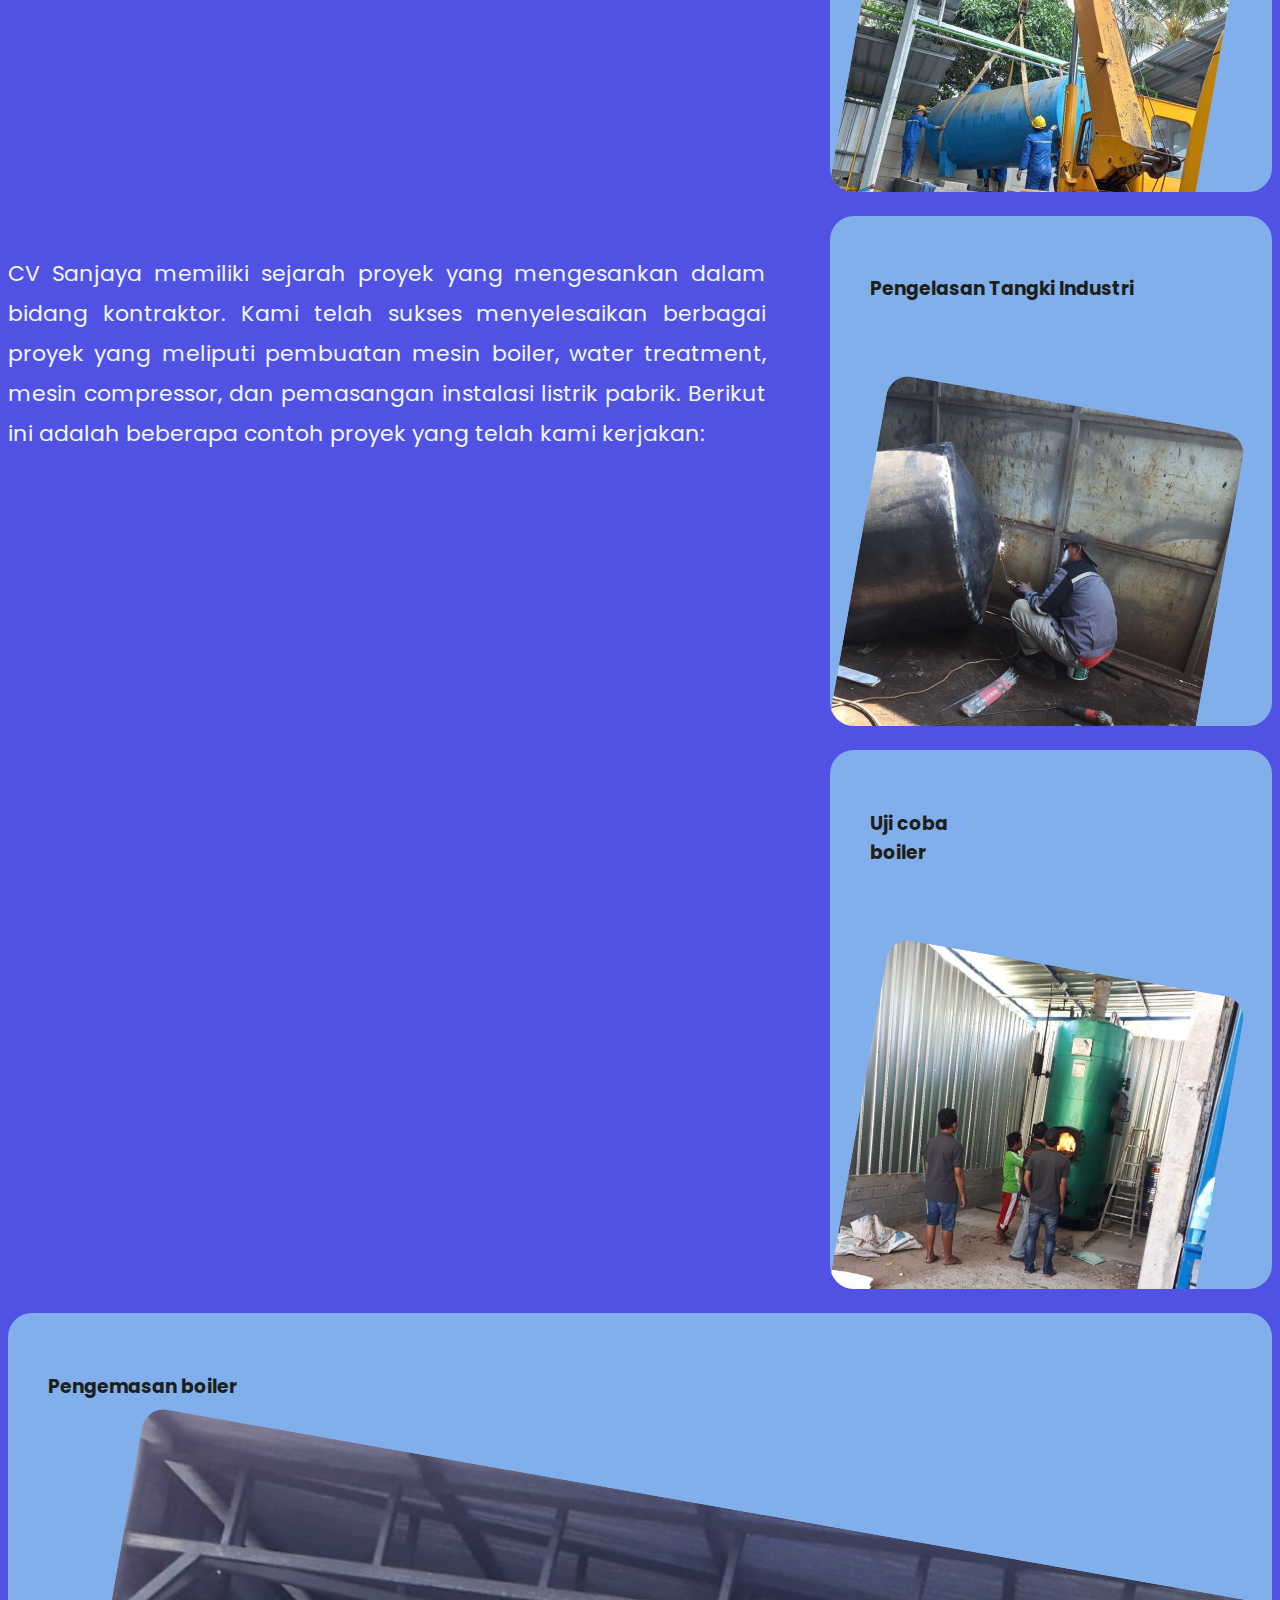
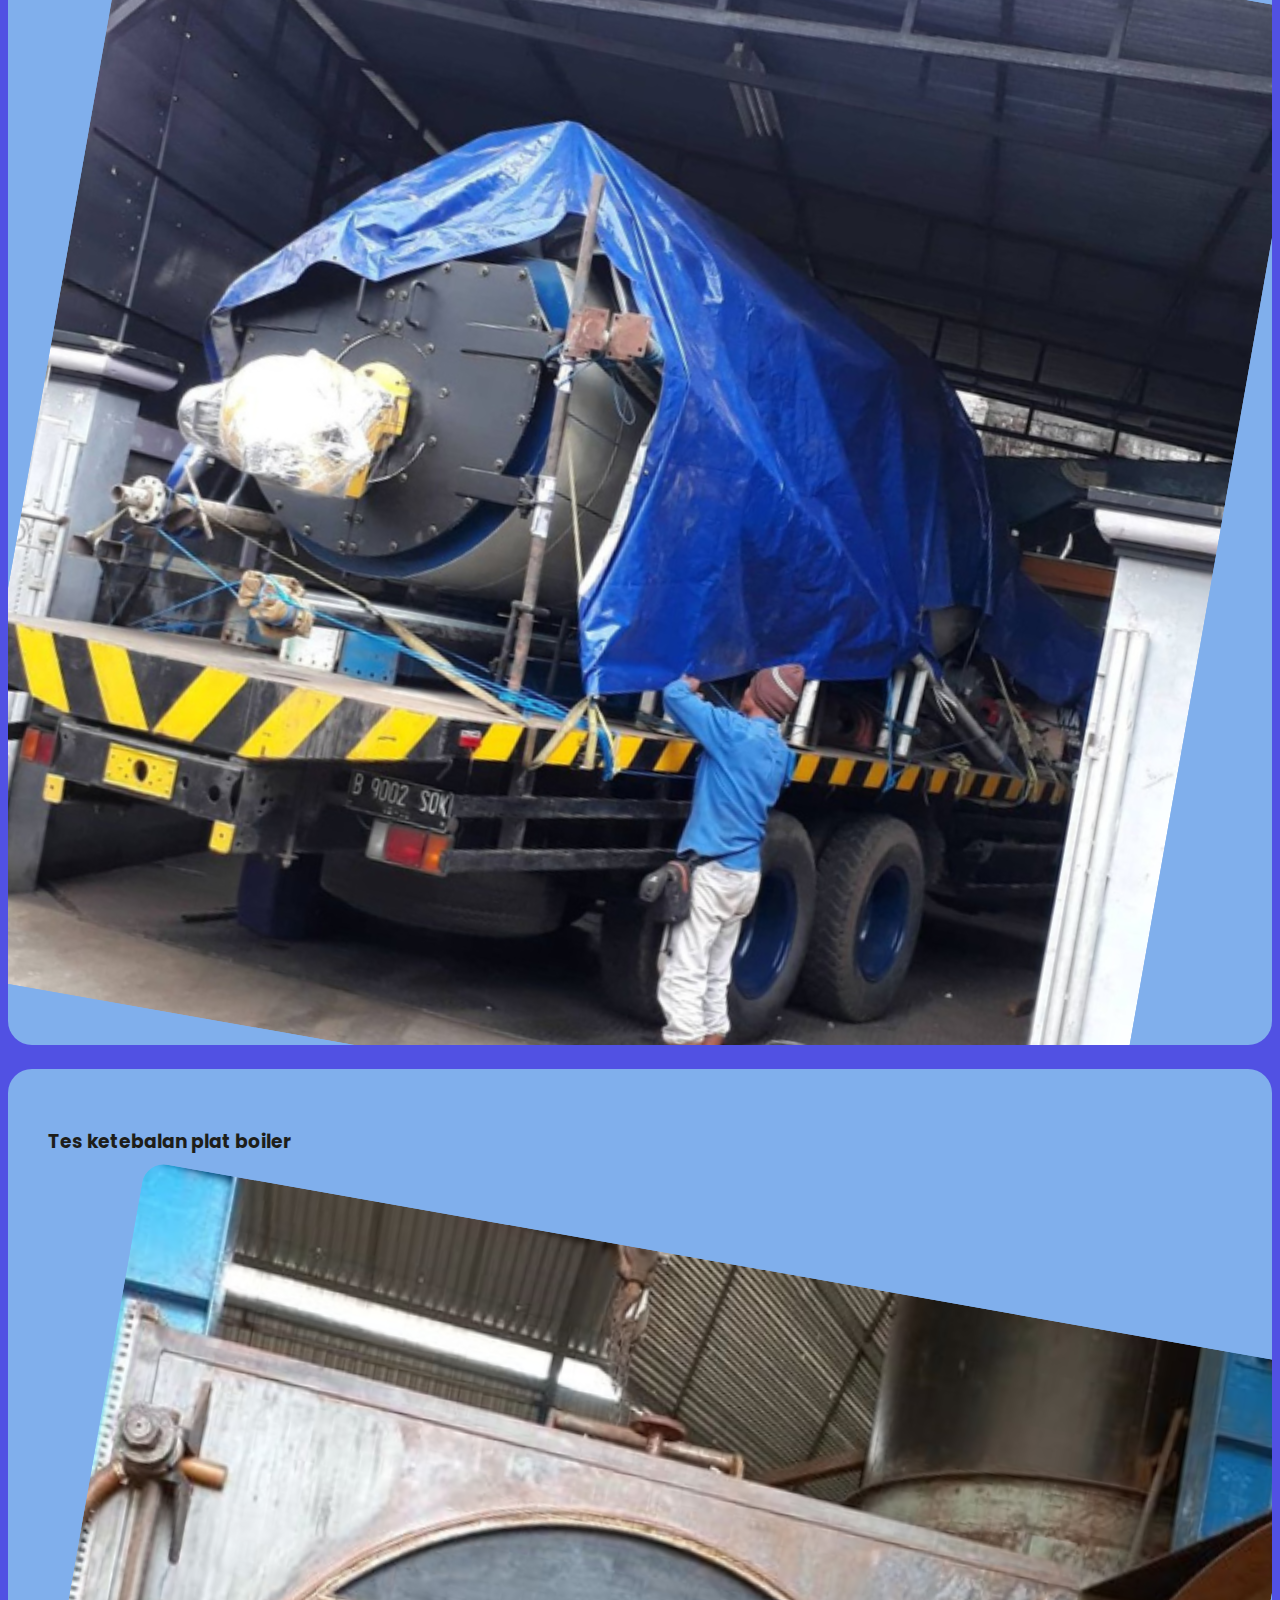
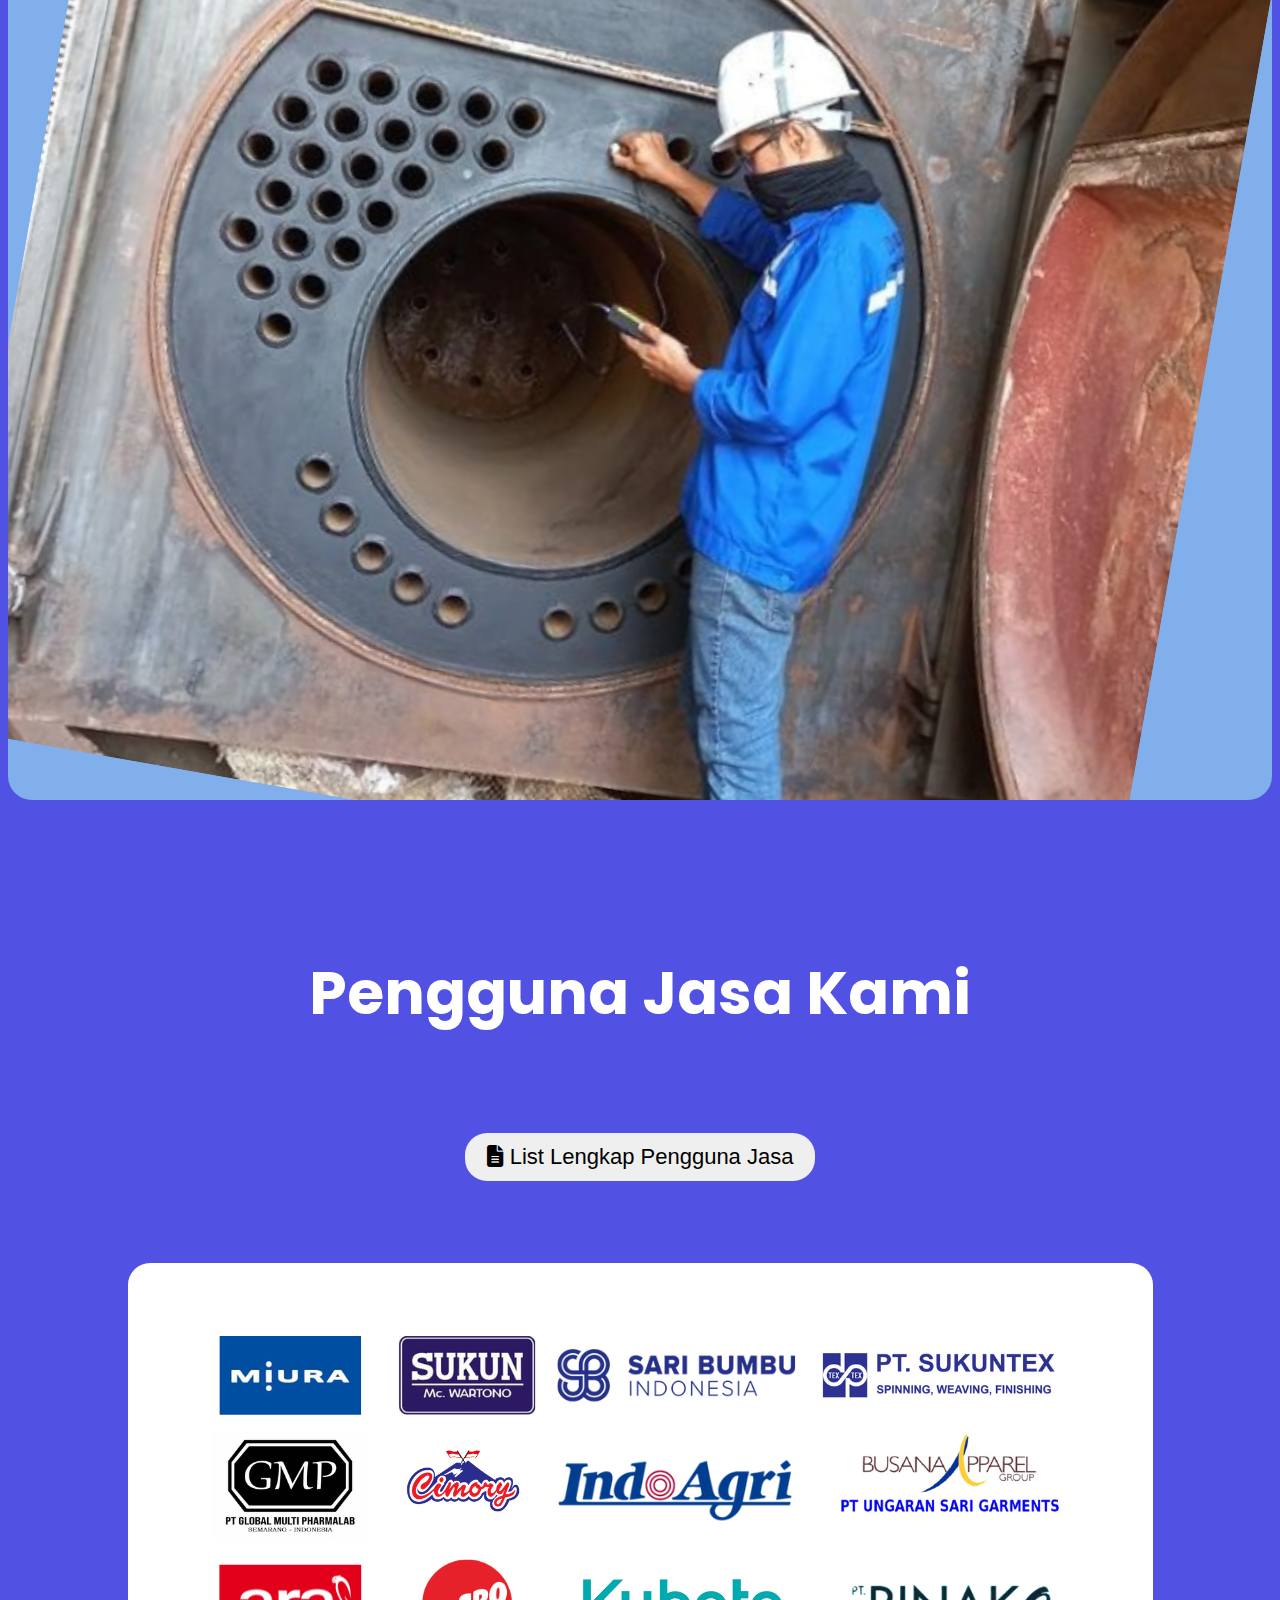
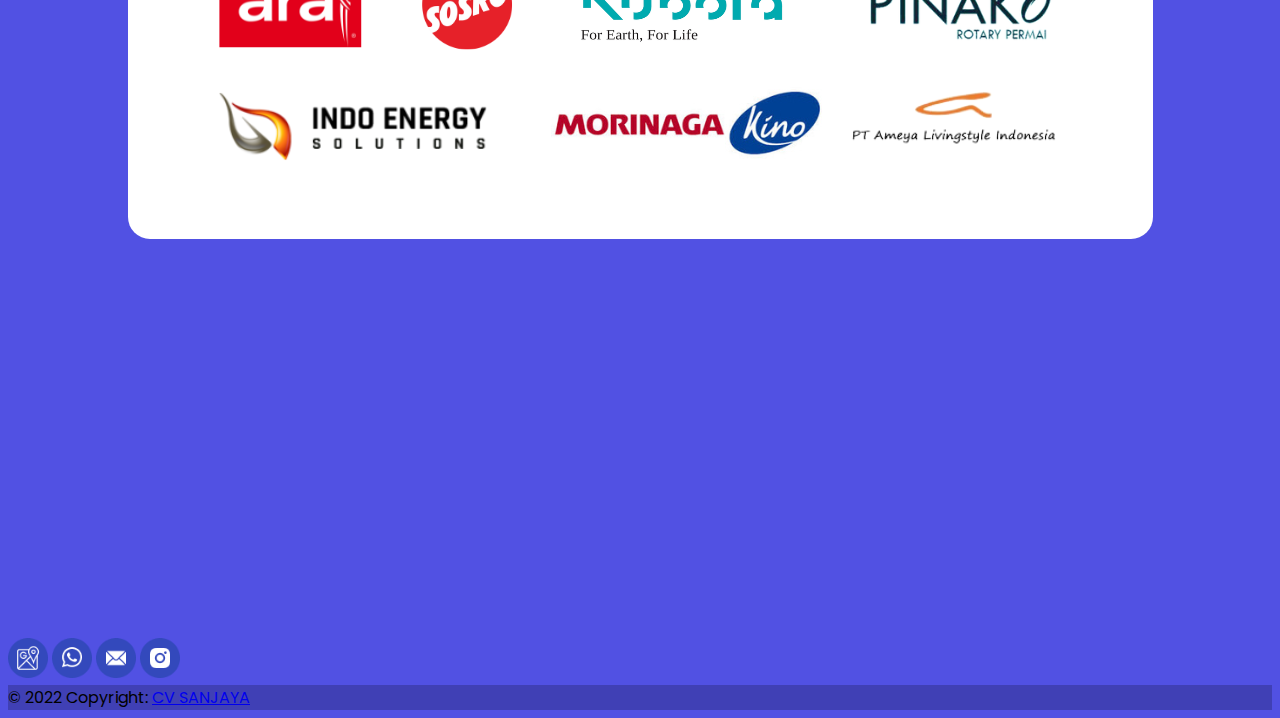
<file: portofolio.html>
<!DOCTYPE html>
<html lang="en">
  <head>
    <!-- Required meta tags -->
    <meta charset="utf-8" />
    <meta name="viewport" content="width=device-width, initial-scale=1" />

    <!-- Bootstrap CSS -->
    <link href="https://cdn.jsdelivr.net/npm/bootstrap@5.0.2/dist/css/bootstrap.min.css" rel="stylesheet" integrity="sha384-EVSTQN3/azprG1Anm3QDgpJLIm9Nao0Yz1ztcQTwFspd3yD65VohhpuuCOmLASjC" crossorigin="anonymous" />

    <!--Font Google-->
    <link rel="preconnect" href="https://fonts.googleapis.com">
    <link rel="preconnect" href="https://fonts.gstatic.com" crossorigin>
    <link href="https://fonts.googleapis.com/css2?family=Poppins:wght@500;600;700&display=swap" rel="stylesheet">
    <link rel="stylesheet" href="https://stackpath.bootstrapcdn.com/bootstrap/4.1.3/css/bootstrap.min.css" integrity="sha384-MCw98/SFnGE8fJT3GXwEOngsV7Zt27NXFoaoApmYm81iuXoPkFOJwJ8ERdknLPMO" 
    crossorigin="anonymous">
    <!--My Style-->
    <link rel="stylesheet" href="css/style.css " />

    <!--Responsive css-->
    <link rel="stylesheet" href="css/responsive.css" />


    <!--fontawesome-->
    <link rel="stylesheet" href="https://cdnjs.cloudflare.com/ajax/libs/font-awesome/6.4.2/css/all.min.css" />

    <!--Logo Tittle Bar-->
    <link rel="icon" href="asset/png/logo Cv.png" type="image/x-icon" />
    <script type="text/javascript">window.$crisp=[];window.CRISP_WEBSITE_ID="aaa6baa6-c094-4b0a-b2d4-3c676a8cf79d";(function(){d=document;s=d.createElement("script");s.src="https://client.crisp.chat/l.js";s.async=1;d.getElementsByTagName("head")[0].appendChild(s);})();</script>


    <title>Cv Sanjaya</title>
  </head>
  <body>
        <!--NAVIGATION-->
        <nav class="navbar navbar-expand-lg navbar-light bg-light py-3 fixed-top">
            <div class="container">
              <a class="navbar-brand" href="#">
              <img src="asset/png/logo Cv.png" alt="" style="width: 20%; height: 20%;"
              class="me-2">
              CV Sanjaya Boiler </a>
              <button class="navbar-toggler" type="button" data-bs-toggle="collapse" data-bs-target="#navbarSupportedContent" aria-controls="navbarSupportedContent" aria-expanded="false" aria-label="Toggle navigation">
                <span class="navbar-toggler-icon"></span>
              </button>
              <div class="collapse navbar-collapse" id="navbarSupportedContent">
                <ul class="navbar-nav mx-auto">
                  <li class="nav-item mx-4">
                  <li class="nav-item">
                    <a class="nav-link" href="index.html">BERANDA</a>
                  </li>
                  <li class="nav-item mx-4">
                  <li class="nav-item">
                    <a class="nav-link" href="partboiler.html">PART BOILER</a>
                  </li>
                  <li class="nav-item mx-4">
                   <li class="nav-item">
                    <a class="nav-link" href="jasa.html" >JASA</a>
                  </li>
                  <li class="nav-item mx-4">
                  <li class="nav-item">
                    <a class="nav-link" aria-current="page" href="portofolio.html">PORTOFOLIO PROYEK</a>
                  </li>
                  <li class="nav-item mx-4">
                  <li class="nav-item">
                    <a class="nav-link" href="kontak.html" >KONTAK</a>
                  </li>
                </ul>
              </div>
            </div>
          </nav>


    <!--Hero Section-->
    <body> 
      <div id="judulkiri"><a> <span>Portofolio<br>Proyek</span> </a></div>
      <div id="judulkanan"><a> CV Sanjaya memiliki sejarah proyek yang mengesankan dalam bidang kontraktor. Kami telah sukses menyelesaikan berbagai proyek yang meliputi pembuatan mesin boiler, water treatment, mesin compressor, dan pemasangan instalasi listrik pabrik. Berikut ini adalah beberapa contoh proyek yang telah kami kerjakan:</a></div>
    </body>

    <!--Kode Smooth-->
    <section class="projects section-padding" id="section_4">
      <div class="container">
        <div class="row">
    

          <div class="clearfix"></div>

          <div class="col-lg-4 col-md-6 col-12">
            <div class="projects-thumb">
              <div class="projects-info">


                <h3 class="projects-title" >Pemasangan Boiler</h3>
              </div>

              <a href="asset/projects/1.png" class="popup-image">
                <img src="asset/projects/1.png" class="projects-image img-fluid" alt="" />
              </a>
            </div>
          </div>

          <div class="col-lg-4 col-md-6 col-12">
            <div class="projects-thumb">
              <div class="projects-info">

                <h3 class="projects-title">Pemasangan Boiler</h3>
              </div>

              <a href="asset/projects/222.png" class="popup-image">
                <img src="asset/projects/222.png" class="projects-image img-fluid" alt="" />
              </a>
            </div>
          </div>

          <div class="col-lg-4 col-md-6 col-12">
            <div class="projects-thumb">
              <div class="projects-info">

                <h3 class="projects-title">Pengelasan Tangki Industri</h3>
              </div>

              <a href="asset/projects/6.png" class="popup-image">
                <img src="asset/projects/6.png" class="projects-image img-fluid" alt="" />
              </a>
            </div>
          </div>

          <div class="col-lg-4 col-md-6 col-12">
            <div class="projects-thumb">
              <div class="projects-info">

                <h3 class="projects-title">Uji coba<br> boiler</h3>
              </div>

              <a href="asset/projects/3.png" class="popup-image">
                <img src="asset/projects/3.png" class="projects-image img-fluid" alt="" />
              </a>
            </div>
          </div>

          <div class="col-lg-4 col-md-6 col-12">
            <div class="projects-thumb">
              <div class="projects-info">

                <h3 class="projects-title">Pengemasan boiler</h3>
              </div>

              <a href="asset/projects/4.png" class="popup-image">
                <img src="asset/projects/4.png" class="projects-image img-fluid" alt="" />
              </a>
            </div>
          </div>

          <div class="col-lg-4 col-md-6 col-12">
            <div class="projects-thumb">
              <div class="projects-info">

                <h3 class="projects-title">Tes ketebalan plat boiler</h3>
              </div>

              <a href="asset/projects/5.png" class="popup-image">
                <img src="asset/projects/5.png" class="projects-image img-fluid" alt="" />
              </a>
            </div>
          </div>
        </div>
      </div>
    </section>

    <!--gambar portofolio boiler-->


    <div class="kerjasamaproyek">
      <p>Pengguna Jasa Kami</p>
      <div class="flex justify-center items-center">
        <a href="https://drive.google.com/file/d/1Oda2up8kbyZv6h1fmRNq3nVxLX31n5mZ/view?usp=sharing" target="_blank">
           <div class="buttonkerjasama">
              <div class="element">
                <style>
                  .pill {
                    font-size: 22px;
                    font-weight: normal;
                    padding: 0.5em 1em;
                    margin: 0.25em;
                    border-radius: 1em;
                    border: none;
                    outline: none;
                    cursor: pointer;
                  }

                  .pill:hover {
                    color: white;
                    background-color: rgb(103, 197, 197);
                  }



                </style>
                 <button class="pill" type="button"><i class="fa-solid fa-file-lines"></i> List Lengkap Pengguna Jasa</button>
              </div>
           </div>
        </a>
     </div>
      <img src="asset/projects/perusahaan kerjasama (1).png" alt="" class="img-fluid">
    </div>
    

  
  <!--footer-->
  <footer class="bg-dark text-center text-white">
        <div class="container p-4 pb-0">
          <section class="mb-4">
            <a class="btn btn-outline-light btn-floating m-1" href="https://goo.gl/maps/71QjiMmoXmx83Q8R7"><img src="asset/png/gmaps.png"alt=""width="40"height="40" role="button"
              ><i class="facebook"></i
            ></a>
            <a class="btn btn-outline-light btn-floating m-1" href="https://wa.me/085944001138"><img src="asset/png/wa.png"alt=""width="40"height="40" role="button"
              ><i class=""></i
            ></a>
            <a class="btn btn-outline-light btn-floating m-1" href="https://mail.google.com/mail/u/0/#inbox?compose=CllgCJqXxwqxVFdzssKMKRMhGBRzNFWdjtdvhKkWZqJBGLxhGnBQJXDvHHTvGrqgclfKSMjHTdV"><img src="asset/png/email.png" alt=""width="40"height="40" role="button"
              ><i class=""></i
            ></a>
            <a class="btn btn-outline-light btn-floating m-1" href="https://www.instagram.com/cv.sanjaya_boiler/"><img src="asset/png/instagram.png"alt=""width="40"height="40" role="button"
              ><i class=""></i
            ></a>
        <div class="text-center p-3" style="background-color: rgba(0, 0, 0, 0.2);">
          © 2022 Copyright:
          <a class="text-white" href="index.html">CV SANJAYA</a>
        </div>
      </footer>
  
    <!-- Optional JavaScript; choose one of the two! -->

    <!-- Option 1: Bootstrap Bundle with Popper -->
    <script src="https://cdn.jsdelivr.net/npm/bootstrap@5.0.2/dist/js/bootstrap.bundle.min.js" integrity="sha384-MrcW6ZMFYlzcLA8Nl+NtUVF0sA7MsXsP1UyJoMp4YLEuNSfAP+JcXn/tWtIaxVXM" crossorigin="anonymous"></script>
    <script src="https://cdn.jsdelivr.net/npm/@popperjs/core@2.10.2/dist/umd/popper.min.js" 
    integrity="sha384-7+zCNj/IqJ95wo16oMtfsKbZ9ccEh31eOz1HGyDuCQ6wgnyJNSYdrPa03rtR1zdB" crossorigin="anonymous"></script>
    <script src="https://cdn.jsdelivr.net/npm/bootstrap@5.1.3/dist/js/bootstrap.min.js" 
    integrity="sha384-QJHtvGhmr9XOIpI6YVutG+2QOK9T+ZnN4kzFN1RtK3zEFEIsxhlmWl5/YESvpZ13" crossorigin="anonymous"></script>
    <!-- Option 2: Separate Popper and Bootstrap JS -->
    <!--
    <script src="https://cdn.jsdelivr.net/npm/@popperjs/core@2.9.2/dist/umd/popper.min.js" integrity="sha384-IQsoLXl5PILFhosVNubq5LC7Qb9DXgDA9i+tQ8Zj3iwWAwPtgFTxbJ8NT4GN1R8p" crossorigin="anonymous"></script>
    <script src="https://cdn.jsdelivr.net/npm/bootstrap@5.0.2/dist/js/bootstrap.min.js" integrity="sha384-cVKIPhGWiC2Al4u+LWgxfKTRIcfu0JTxR+EQDz/bgldoEyl4H0zUF0QKbrJ0EcQF" crossorigin="anonymous"></script>
    -->
  </body>
</html>
</file>
<file: css/style.css>
body {
  font-family: "Poppins", sans-serif;
  background: rgb(81, 81, 227);
}

/* Navbar Style*/
.navbar-light .navbar-nav .nav-link:hover,
.navbar i:hover,
.navbar-light .navbar-nav .nav-link.active,
.navbar i.active {
  color: rgb(255, 226, 60);
  font-weight: 700;
}

.navbar i {
  font-size: 0.8rem;
  padding: 0 7px;
  cursor: pointer;
  transition: 0.3s ease;
}

html {
  scroll-behavior: smooth;
}

.navbar-brand {
  font-weight: bold;
}

#bar {
  font-size: 1.5rem;
  padding: 7px;
  cursor: pointer;
  font-weight: 500;
  transition: 0.3 ease;
  color: rgb(245, 255, 64);
}

#bar:hover,
#bar.active {
  color: rgb(219, 219, 231);
}

#yangpertama {
  height: 10vh;
}

/*---------------------------------------
  PROJECTS              
-----------------------------------------*/
.projects-thumb {
  background: rgb(128, 175, 236);
  border: 2px solid var(--white-color);
  border-radius: 24px;
  position: relative;
  overflow: hidden;
  margin-top: 24px;
  margin-bottom: 24px;
  padding: 40px;
  transition: all ease 0.5s;
}

.projects-thumb:hover {
  border-color: wheat;
}

.projects-thumb:hover .projects-image,
.projects-thumb:focus .projects-image {
  transform: rotate(0) translateY(0);
}

.projects-thumb .popup-image {
  display: block;
  width: 100%;
  height: 100%;
}

.projects-image {
  border-radius: 22px;
  display: block;
  width: 100%;
  transform: rotate(10deg) translateY(80px);
  transition: all ease 0.5s;
}

.projects-title {
  margin-bottom: 20px;
  font-weight: bold;
  color: rgb(30, 30, 26);
}

.projects-tag {
  font-size: var(--menu-font-size);
  font-weight: var(--font-weight-medium);
  color: var(--secondary-color);
  text-transform: uppercase;
  margin-bottom: 5px;
}

/********** common setting **********/

.jumbotron {
  margin-bottom: 0 !important;
}

.atlas-cta {
  border-radius: 22px !important;
  padding: 12px 30px !important;
  font-weight: 700;
  transition: 0.3s ease-in-out !important;
}

.atlas-cta:hover {
  text-decoration: none;
  transform: translateY(-5px);
}

.atlas-cta-wide {
  width: 100%;
}

#banner {
  background-size: cover;
}

/********** banner **********/
#banner header {
  overflow: hidden;
}

#banner header img {
  max-width: 80px;
}

/********** feature (skew background) **********/
.feature img {
  width: 100%;
  max-width: 480px;
}

#feature-first {
  background: linear-gradient(168deg, #ffffff 55%, #00ffad 0);
}

#feature-last {
  background: #00ffad;
}

/********** RWD **********/
@media (max-width: 575px) {
  #banner h1 {
    font-size: 3.6rem;
  }
}

.text-container {
  color: aliceblue;
  text-align: justify;
}

.text-container h1 {
  font-weight: bold;
}

.we-help-section {
  padding: 7rem 0;
  color: aliceblue;
}
.we-help-section h2 {
  font-weight: bold;
  font-size: 65px;
  text-align: right;
}
.we-help-section p {
  text-align: justify;
}
.we-help-section .imgs-grid {
  display: -ms-grid;
  display: grid;
  -ms-grid-columns: (1fr) [27];
  grid-template-columns: repeat(27, 1fr);
  position: relative;
}
.we-help-section .imgs-grid:before {
  position: absolute;
  content: "";
  width: 255px;
  height: 217px;
  background-size: contain;
  background-repeat: no-repeat;
  -webkit-transform: translate(-40%, -40%);
  -ms-transform: translate(-40%, -40%);
  transform: translate(-40%, -40%);
  z-index: -1;
}
.we-help-section .imgs-grid .grid {
  position: relative;
}
.we-help-section .imgs-grid .grid img {
  border-radius: 20px;
  max-width: 100%;
}
.we-help-section .imgs-grid .grid.grid-1 {
  -ms-grid-column: 1;
  -ms-grid-column-span: 18;
  grid-column: 1 / span 18;
  -ms-grid-row: 1;
  -ms-grid-row-span: 27;
  grid-row: 1 / span 27;
}
.we-help-section .imgs-grid .grid.grid-2 {
  -ms-grid-column: 19;
  -ms-grid-column-span: 27;
  grid-column: 19 / span 27;
  -ms-grid-row: 1;
  -ms-grid-row-span: 5;
  grid-row: 1 / span 5;
  padding-left: 20px;
}
.we-help-section .imgs-grid .grid.grid-3 {
  -ms-grid-column: 14;
  -ms-grid-column-span: 16;
  grid-column: 14 / span 16;
  -ms-grid-row: 6;
  -ms-grid-row-span: 27;
  grid-row: 6 / span 27;
  padding-top: 20px;
}

/*** About ***/
@media (min-width: 992px) {
  .container.about {
    max-width: 100% !important;
  }

  .about-text {
    padding-right: calc(((100% - 960px) / 2) + 0.75rem);
  }
}

@media (min-width: 1200px) {
  .about-text {
    padding-right: calc(((100% - 1140px) / 2) + 0.75rem);
  }
}

@media (min-width: 1400px) {
  .about-text {
    padding-right: calc(((100% - 1320px) / 2) + 0.75rem);
  }
}

.content {
  width: 100%;
  height: 100vh;
  color: rgb(221, 224, 226);
}

.judul {
  color: rgb(221, 224, 226);
  width: 50%;
  height: 100vh;
  padding-left: 8%;
  background-size: cover;
  background-position: top center;
  display: flex;
  flex-direction: column;
  justify-content: center;
  align-items: flex-start;
  text-align: justify;
  float: left;
}

.gambarkumpul {
  float: left;
  width: 50%;
  height: 100vh;
  padding-top: 300px;
  padding-left: 160px;
}

.Sejarah1 {
  width: 100%;
  height: 100vh;
  background-color: wheat;
}

.Sejarah2 {
  margin-top: 8%;
  margin-bottom: 5%;
  width: 100%;
  position: relative;
  color: rgb(255, 255, 255);
  text-align: left;
  text-align: justify;
}

.sejarah {
  margin-bottom: 5%;
  padding-right: 5%;
  width: 100%;
  position: relative;
  color: rgb(237, 237, 237);
  text-align: left;
  text-align: justify;
}

.visi {
  width: 100%;
  padding-left: 65%;
  position: relative;
  color: rgb(255, 255, 255);
  text-align: left;
  text-align: justify;
}

.male {
  padding-left: 14%;
  position: relative;
}

.txtahli {
  margin-left: 30%;
  position: relative;
  color: rgb(255, 255, 255);
  padding-right: 40%;
}

.gmbarlas {
  position: relative;
  padding-left: 3%;
}

.penggaris {
  position: relative;
  padding-left: 109%;
}

.txtkaryawan {
  color: aliceblue;
  margin-left: 37%;
  text-align: justify;
  font-size: 20px;
}

#nutup {
  width: 100%;
  background-size: cover;
  height: 120vh;
  margin-top: 5%;
}

.tutup {
  background-size: cover;
  position: relative;
}

/*cover section*/

#nutup {
  background-image: url(../asset/png/pabrik.jpg);
  height: 100vh;
  background-repeat: no-repeat;
  background-size: cover;
}

#nutup h3 {
  font-weight: 800;
  font-size: 70px;
  text-align: left;
}

/*portofolio*/

#judulkiri {
  width: 40%;
  color: rgb(254, 229, 66);
  height: 100vh;
  float: left;
  font-size: 80px;
  text-align: justify;
  font-weight: bolder;
  padding-top: 15%;
  padding-left: 10%;
}

#judulkanan {
  width: 60%;
  color: aliceblue;
  height: 100vh;
  float: left;
  padding-top: 17%;
  font-size: 22px;
  text-align: justify;
  line-height: 40px;
  padding-right: 5%;
}

.kerjasamaproyek {
  color: rgb(255, 255, 255);
  padding-top: 5%;
  width: 212.4vh;
  font-size: 60px;
  font-weight: bold;
  text-align: center;
  width: 100%;
  height: 150vh;
}

.kerjasamaproyek img {
  border-radius: 22px;
  margin-top: 6%;
}

.melle {
  height: 90vh;
  width: 100%;
}

/*jasa*/

#kirijasa {
  width: 40%;
  color: rgb(254, 229, 66);
  height: 100vh;
  float: left;
  font-size: 100px;
  text-align: justify;
  font-weight: bolder;
  padding-top: 16%;
  padding-left: 10%;
}

#kananjasa {
  width: 60%;
  color: aliceblue;
  height: 100vh;
  float: left;
  padding-top: 17%;
  font-size: 22px;
  text-align: justify;
  line-height: 40px;
  padding-right: 5%;
}

#modifikasi {
  color: rgb(161, 220, 255);
  font-weight: bold;
  font-size: 80px;
  padding-left: 5%;
  width: 100%;
}

/*jasaa*/
#penjelasanmod {
  height: 100%;
  color: antiquewhite;
  font-size: 24px;
  width: 50%;
  text-align: justify;
  padding-left: 5%;
  padding-right: 5%;
  padding-top: 1%;
  float: left;
  height: 100vh;
}

#jasa1 {
  height: 100%;
  width: 50%;
  height: 100vh;
  padding-left: 2%;
  float: left;
}

#jasa2 {
  height: 100%;
  width: 50%;
  height: 100vh;
  float: left;
  padding-left: 4%;
  padding-top: 2%;
}

#penjelasan2 {
  width: 50%;
  color: aliceblue;
  padding-left: 5%;
  padding-right: 5%;
  padding-top: 1%;
  text-align: justify;
  height: 100vh;
  float: left;
  font-size: 24px;
}

#titlescaling {
  color: aquamarine;
  font-weight: bold;
  font-size: 80px;
  padding-left: 5%;
  width: 100%;
}

#penjelasan3 {
  height: 100%;
  color: antiquewhite;
  font-size: 24px;
  width: 50%;
  text-align: justify;
  padding-left: 5%;
  padding-right: 5%;
  padding-top: 1%;
  float: left;
  height: 100vh;
}

#jasa3 {
  height: 100%;
  width: 50%;
  height: 100vh;
  padding-left: 2%;
  float: left;
}

#instalasi {
  color: aquamarine;
  font-weight: bold;
  font-size: 80px;
  padding-left: 5%;
  width: 100%;
}

#jasa4 {
  height: 100%;
  width: 50%;
  height: 100vh;
  float: left;
  padding-left: 4%;
  padding-top: 2%;
}

#penjelasan4 {
  width: 50%;
  color: aliceblue;
  padding-left: 5%;
  padding-right: 5%;
  padding-top: 1%;
  text-align: justify;
  height: 100vh;
  float: left;
  font-size: 24px;
}

#rental {
  color: aquamarine;
  font-weight: bold;
  font-size: 80px;
  padding-left: 5%;
  width: 100%;
}

#jasa5 {
  float: left;
  color: aliceblue;
  width: 50%;
  height: 80vh;
  padding-left: 5%;
}

#penjelasan5 {
  height: 100%;
  color: antiquewhite;
  font-size: 24px;
  width: 50%;
  text-align: justify;
  padding-left: 5%;
  padding-right: 5%;
  padding-top: 1%;
  float: left;
  height: 80vh;
}

#rectangle {
  font-size: 1px;
}

#kolomkontak {
  height: 100%;
  width: 100%;
  height: 25vh;
}

#tulisjasa {
  height: 30vh;
  font-size: 64px;
  font-weight: bold;
  color: rgb(255, 228, 51);
  padding-left: 10%;
}

#pertama {
  height: 50vh;
  width: 50%;
  color: aliceblue;
  text-align: justify;
  padding-top: 5%;
  padding-left: 10%;
  font-size: 25px;
  float: left;
}

#gambarchat {
  height: 50vh;
  width: 50%;
  float: left;
  padding-left: 100px;
}

#gambarkeduua {
  height: 70vh;
  width: 50%;
  float: left;
  padding-left: 5%;
}

#gambarkeduua img {
  margin-top: -122px;
}

#keduua {
  height: 70vh;
  width: 50%;
  float: left;
  color: aliceblue;
  text-align: justify;
  padding-top: 2%;
  font-size: 25px;
  float: left;
}

#keduua p {
  padding-left: 80px;
}

.ig {
  padding-left: 4%;
}

.igtxt {
  margin-left: 3%;
}

#ketiggga {
  height: 80vh;
  width: 50%;
  float: left;
  color: aliceblue;
  text-align: justify;
  padding-top: 5%;
  padding-left: 10%;
  font-size: 25px;
  float: left;
}

#keempat {
  height: 80vh;
  width: 50%;
  float: left;
  padding-left: 5%;
  padding-top: 5%;
}

#top {
  height: 20vh;
}

#judulbelanja {
  color: aliceblue;
  height: 20vh;
  font-size: 60px;
  text-align: center;
  font-weight: bold;
  width: 100%;
}

#produk {
  width: 100%;
}

.card:hover {
  background-color: rgb(255, 228, 51);
}

.card-fasilitas {
  font-weight: bold;
  width: 30%;
  text-align: center;
  float: left;
}

.card-fasilitas2 {
  width: 70%;
  float: left;
  font-weight: bold;
  font-size: 18px;
  padding-top: 1%;
  padding-left: 5%;
}

.card-fasilitas3 {
  font-weight: bold;
  width: 30%;
  text-align: center;
  float: left;
}
.card-fasilitas4 {
  width: 70%;
  float: left;
  font-weight: bold;
  font-size: 35px;
  padding-top: 1%;
  padding-left: 5%;
}

.card-fasilitas5 {
  width: 30%;
  float: left;
}

.card-fasilitas6 {
  font-size: 23px;
  width: 70%;
  float: left;
  font-weight: bold;
  padding-top: 1%;
  padding-left: 5%;
}

.card-fasilitas7 {
  font-weight: bold;
  width: 30%;
  text-align: center;
  float: left;
}
.card-fasilitas8 {
  width: 70%;
  float: left;
  text-align: left;
  font-weight: bold;
  font-size: 19px;
  padding-left: 5%;
  padding-top: 8%;
}
</file>
<file: css/responsive.css>
@media screen and (max-width: 400px) {
  .navbar-toggler {
    color: rgb(255, 226, 60);
    font-weight: 700;
  }

  .navbar-expand-lg {
    background-color: aquamarine;
  }

  .navbar-toggler button {
    display: block;
  }

  #bar:hover,
  #bar.active {
    color: rgb(0, 0, 0);
  }

  .judul {
    height: 80vh;
    font-size: 11px;
    margin-top: 30%;
  }

  .gambarkumpul {
    width: 5px;
    height: 5px;
    padding-left: 11%;
    width: 100%;
  }

  .gambarkumpul img {
    height: 300px;
    width: 300px;
    mix-blend-mode: multiply;
    top: 90%;
  }

  .male img {
    background-color: aqua;
    height: 190px;
    width: 300px;
    left: 8%;
    top: 10%;
  }

  .visi {
    color: aliceblue;
    padding-left: 2%;
  }

  .txtahli h2 {
    font-size: 36px;
    height: 35vh;
    width: 40vh;
    text-align: right;
    padding-left: 20%;
  }

  .gmbarlas img {
    height: 200px;
  }

  .penggaris img {
    height: 100px;
    left: 20%;
    background-color: aqua;
    width: 0px;
  }

  .txtkaryawan {
    margin-left: 1%;
  }

  #nutup h3 {
    color: black;
    font-size: 22px;
  }

  #kolomkontak {
    height: 100%;
    width: 100%;
    height: 25vh;
  }

  #tulisjasa {
    height: 30vh;
    font-size: 37px;
    font-weight: bold;
    color: rgb(255, 228, 51);
    padding-left: 10%;
  }

  #judulkiri {
    width: 100%;
    color: rgb(255, 228, 51);
    height: 100vh;
    text-align: justify;
    font-weight: bolder;
    padding-top: 15%;
    padding-left: 10%;
  }

  #judulkiri a {
    font-size: 60px;
  }

  #judulkanan {
    width: 100%;
    color: aliceblue;
    height: 100vh;
    padding-top: 17%;
    font-size: 22px;
    text-align: justify;
    line-height: 40px;
    padding-right: 5%;
  }

  .kerjasamaproyek {
    color: rgb(255, 255, 255);
    padding-top: 5%;
    height: 100vh;
    width: 100%;
    font-size: 60px;
    font-weight: bold;
    text-align: center;
  }

  #pertama {
    height: 30vh;
    width: 50%;
    color: aliceblue;
    text-align: justify;
    padding-top: 15%;
    padding-left: 0%;
    font-size: 15px;
  }

  #gambarchat {
    float: left;
    width: 50%;
    height: 30vh;
  }

  #gambarchat img {
    height: 50vh;
  }

  #gambarchat img {
    height: 100px;
  }

  #gambarkeduua {
    height: 70vh;
    width: 50%;
    margin-top: -41px;
  }

  #gambarkeduua img {
    height: 10vh;
  }

  #keduua {
    height: 50vh;
    width: 100%;
    margin-top: 10%;
    float: left;
    color: aliceblue;
    text-align: justify;
    font-size: 15px;
    float: left;
  }

  #keduua li {
    margin-right: 20%;
  }

  #keduua img {
    height: 40px;
  }

  .ig {
    padding-left: 8%;
    height: 30px;
  }

  .igtxt {
    margin-left: 5%;
  }

  #ketiggga {
    height: 50vh;
    width: 50%;
    color: aliceblue;
    text-align: left;
    padding-top: 5%;
    font-size: 15px;
  }

  #ketiggga ul {
    color: rgb(252, 252, 252);
    padding-left: 1%;
    text-align: justify;
  }

  #keempat {
    height: 80vh;
    width: 50%;
  }

  #keempat iframe {
    width: 140px;
    height: 200px;
    bottom: 20px;
  }

  #rectangle {
    height: 160vh;
  }

  #kirijasa {
    width: 100%;
    color: rgb(255, 228, 51);
    height: 40vh;
    font-size: 120px;
    margin-top: 10%;
    text-align: justify;
    font-weight: bolder;
  }

  #kananjasa {
    width: 100%;
    color: aliceblue;
    height: 60vh;
    font-size: 20px;
    text-align: justify;
    padding-left: 5%;
    padding-top: 2%;
    line-height: 40px;
  }

  #modifikasi {
    color: rgb(161, 220, 255);
    font-weight: bold;
    font-size: 60px;
    width: 100%;
    margin-top: 15%;
  }

  #penjelasanmod {
    height: 100%;
    color: antiquewhite;
    font-size: 15px;
    width: 100%;
    text-align: justify;
    padding-left: 5%;
    padding-right: 5%;
    padding-top: 1%;
    height: 70vh;
  }

  #jasa1 {
    height: 100%;
    width: 100%;
    height: 50vh;
    padding-left: 2%;
  }

  #jasa1 img {
    height: 310px;
  }

  #jasa2 {
    height: 100%;
    width: 100%;
    height: 55vh;
  }

  #jasa2 img {
    height: 310px;
    padding-left: 6%;
  }

  #penjelasan2 {
    width: 100%;
    color: aliceblue;
    padding-left: 5%;
    padding-right: 5%;
    padding-top: 1%;
    text-align: justify;
    height: 70vh;
    font-size: 15px;
  }

  #titlescaling {
    color: aquamarine;
    font-weight: bold;
    font-size: 70px;
    padding-left: 5%;
    width: 100%;
  }

  #penjelasan3 {
    height: 100%;
    color: antiquewhite;
    font-size: 15px;
    width: 100%;
    text-align: justify;
    padding-left: 5%;
    padding-right: 5%;
    padding-top: 1%;
    height: 70vh;
  }

  #jasa3 {
    width: 100%;
    height: 55vh;
    padding-left: 2%;
  }

  #jasa3 img {
    height: 300px;
  }

  #instalasi {
    color: aquamarine;
    font-weight: bold;
    font-size: 70px;
    padding-left: 5%;
    width: 100%;
  }

  #jasa4 {
    height: 100%;
    width: 100%;
    height: 55vh;
    padding-left: 4%;
    padding-top: 2%;
  }

  #jasa4 img {
    height: 300px;
    padding-left: 5%;
  }

  #penjelasan4 {
    width: 100%;
    color: aliceblue;
    padding-left: 5%;
    padding-right: 5%;
    padding-top: 1%;
    text-align: justify;
    height: 80vh;
    font-size: 15px;
  }

  #rental {
    color: aquamarine;
    font-weight: bold;
    font-size: 80px;
    padding-left: 5%;
    width: 100%;
  }

  #jasa5 {
    color: aliceblue;
    width: 100%;
    height: 50vh;
    padding-left: 5%;
  }

  #jasa5 img {
    height: 300px;
  }

  #penjelasan5 {
    height: 100%;
    color: antiquewhite;
    font-size: 15px;
    width: 100%;
    text-align: justify;
    padding-left: 5%;
    padding-right: 5%;
    padding-top: 1%;
    height: 50vh;
  }

  #judulbelanja {
    color: aliceblue;
    height: 20vh;
    font-size: 50px;
    text-align: center;
    font-weight: bold;
    width: 100%;
  }

  #produk {
    width: 100%;
    margin-top: 35%;
  }

  .card:hover {
    background-color: rgb(255, 228, 51);
  }

  .card-fasilitas {
    font-weight: bold;
    width: 30%;
    text-align: center;
    float: left;
  }
}

@media screen and (max-width: 420px) {
  .navbar-toggler {
    color: rgb(255, 226, 60);
    font-weight: 700;
  }

  .navbar-expand-lg {
    background-color: aquamarine;
  }

  .judul {
    width: 90%;
    height: 80vh;
    font-size: 11px;
    margin-top: 30%;
  }

  .gambarkumpul {
    width: 5px;
    height: 5px;
    padding-left: 11%;
    width: 100%;
  }

  .gambarkumpul img {
    height: 300px;
    width: 300px;
    mix-blend-mode: multiply;
    top: 90%;
  }

  .male img {
    background-color: aqua;
    height: 190px;
    width: 300px;
    left: 8%;
    top: 10%;
  }

  .visi {
    color: aliceblue;
    padding-left: 2%;
    padding-top: 70%;
    font-size: 12px;
  }

  .txtahli h2 {
    font-size: 36px;
    height: 35vh;
    width: 40vh;
    text-align: right;
    padding-left: 20%;
  }

  .gmbarlas img {
    height: 200px;
  }

  .penggaris img {
    height: 100px;
    left: 20%;
    background-color: aqua;
    width: 0px;
  }

  .txtkaryawan {
    margin-left: 1%;
  }

  #nutup h3 {
    color: black;
    font-size: 22px;
  }

  #judulkiri {
    width: 90%;
    color: rgb(255, 228, 51);
    height: 50vh;
    font-size: 70px;
    margin-top: 20%;
  }

  #judulkanan {
    width: 90%;
    color: aliceblue;
    height: 80vh;
    padding-top: 7%;
    font-size: 19px;
    text-align: justify;
    line-height: 40px;
    margin-left: 8%;
  }

  .gmbr1 {
    width: 90%;
  }

  .gmbr1 img {
    width: 360px;
    padding-right: 20%;
  }

  .gmbr2 {
    width: 90%;
  }

  .gmbr2 img {
    width: 360px;
    margin-left: -10%;
  }

  .gmbar3 {
    width: 90%;
  }

  .gmbar3 img {
    height: 220px;
    margin-left: -60%;
  }

  .gmbar4 img {
    width: 350px;
    margin-top: 2%;
    margin-left: -6%;
    margin-bottom: 10%;
  }

  #kolomkontak {
    height: 100%;
    width: 100%;
    height: 25vh;
  }

  #tulisjasa {
    height: 30vh;
    font-size: 38px;
    font-weight: bold;
    color: rgb(255, 228, 51);
    padding-left: 10%;
  }

  #pertama {
    height: 30vh;
    width: 50%;
    color: aliceblue;
    text-align: justify;
    padding-top: 15%;
    padding-left: 0%;
    font-size: 15px;
  }

  #gambarchat {
    height: 50vh;
    width: 50%;
    height: 10px;
    padding-left: 15%;
    padding-top: 5%;
  }

  #gambarchat img {
    height: 100px;
    margin-top: 40%;
  }

  #gambarkeduua {
    height: 70vh;
    width: 50%;
    margin-bottom: -60%;
  }

  #gambarkeduua img {
    height: 120px;
    margin-top: 220%;
  }

  #keduua {
    height: 50vh;
    width: 100%;
    margin-top: 10%;
    float: left;
    color: aliceblue;
    text-align: justify;
    font-size: 15px;
    float: left;
  }

  #keduua li {
    margin-right: 20%;
  }

  #keduua img {
    height: 40px;
  }

  .ig {
    padding-left: 8%;
    height: 30px;
  }

  .igtxt {
    margin-left: 5%;
  }

  #ketiggga {
    height: 50vh;
    width: 50%;
    color: aliceblue;
    text-align: left;
    padding-top: 5%;
    font-size: 15px;
  }

  #ketiggga ul {
    color: rgb(252, 252, 252);
    padding-left: 1%;
    text-align: justify;
  }

  #keempat {
    height: 80vh;
    width: 50%;
  }

  #keempat iframe {
    width: 140px;
    height: 200px;
    bottom: 20px;
  }

  #rectangle {
    height: 160vh;
  }

  #kirijasa {
    width: 100%;
    color: rgb(255, 228, 51);
    height: 40vh;
    font-size: 120px;
    margin-top: 10%;
    text-align: justify;
    font-weight: bolder;
  }

  #kananjasa {
    width: 100%;
    color: aliceblue;
    height: 60vh;
    font-size: 20px;
    text-align: justify;
    padding-left: 5%;
    padding-top: 2%;
    line-height: 40px;
  }

  #modifikasi {
    color: rgb(161, 220, 255);
    font-weight: bold;
    font-size: 60px;
    width: 100%;
    margin-top: 15%;
  }

  #penjelasanmod {
    height: 100%;
    color: antiquewhite;
    font-size: 15px;
    width: 100%;
    text-align: justify;
    padding-left: 5%;
    padding-right: 5%;
    padding-top: 1%;
    height: 70vh;
  }

  #jasa1 {
    height: 100%;
    width: 100%;
    height: 50vh;
    padding-left: 2%;
  }

  #jasa1 img {
    height: 310px;
  }

  #jasa2 {
    height: 100%;
    width: 100%;
    height: 55vh;
  }

  #jasa2 img {
    height: 310px;
    padding-left: 6%;
  }

  #penjelasan2 {
    width: 100%;
    color: aliceblue;
    padding-left: 5%;
    padding-right: 5%;
    padding-top: 1%;
    text-align: justify;
    height: 70vh;
    font-size: 15px;
  }

  #titlescaling {
    color: aquamarine;
    font-weight: bold;
    font-size: 70px;
    padding-left: 5%;
    width: 100%;
  }

  #penjelasan3 {
    height: 100%;
    color: antiquewhite;
    font-size: 15px;
    width: 100%;
    text-align: justify;
    padding-left: 5%;
    padding-right: 5%;
    padding-top: 1%;
    height: 70vh;
  }

  #jasa3 {
    width: 100%;
    height: 55vh;
    padding-left: 2%;
  }

  #jasa3 img {
    height: 300px;
  }

  #instalasi {
    color: aquamarine;
    font-weight: bold;
    font-size: 70px;
    padding-left: 5%;
    width: 100%;
  }

  #jasa4 {
    height: 100%;
    width: 100%;
    height: 55vh;
    padding-left: 4%;
    padding-top: 2%;
  }

  #jasa4 img {
    height: 300px;
    padding-left: 5%;
  }

  #penjelasan4 {
    width: 100%;
    color: aliceblue;
    padding-left: 5%;
    padding-right: 5%;
    padding-top: 1%;
    text-align: justify;
    height: 80vh;
    font-size: 15px;
  }

  #rental {
    color: aquamarine;
    font-weight: bold;
    font-size: 80px;
    padding-left: 5%;
    width: 100%;
  }

  #jasa5 {
    color: aliceblue;
    width: 100%;
    height: 50vh;
    padding-left: 5%;
  }

  #jasa5 img {
    height: 300px;
  }

  #penjelasan5 {
    height: 100%;
    color: antiquewhite;
    font-size: 15px;
    width: 100%;
    text-align: justify;
    padding-left: 5%;
    padding-right: 5%;
    padding-top: 1%;
    height: 50vh;
  }

  #judulbelanja {
    color: aliceblue;
    height: 20vh;
    font-size: 50px;
    text-align: center;
    font-weight: bold;
    width: 100%;
  }

  #produk {
    width: 100%;
    margin-top: 35%;
  }

  .card:hover {
    background-color: rgb(255, 228, 51);
  }

  .card-fasilitas {
    font-weight: bold;
    width: 30%;
    text-align: center;
    float: left;
  }
}
</file>
<file: css/style2.css>
* {
  margin: 0;
  padding: 0;
}

body {
  font-family: "Poppins", sans-serif;
  background: #fbeb9d;
}

.container {
  width: 100%;
  margin: 50px auto;
}

.contact-box {
  background: #fff;
  display: flex;
}

.contact-left {
  flex-basis: 60%;
  padding: 40px 60px;
}

.contact-right {
  flex-basis: 40%;
  padding: 40px;
  background: #1c00b5;
  color: #fff;
}

h1 {
  margin-bottom: 10px;
}

.container p {
  margin-bottom: 40px;
}

.input-row {
  display: flex;
  justify-content: space-between;
  margin-bottom: 20px;
  font-size: 15px;
}
input {
  width: 100%;
}

.input-group .option {
  font-size: 12px;
}

.input-row .input-group {
  flex-basis: 45%;
}

.input-row select {
  font-size: 13px;
}

.input-row option {
  font-size: 10px;
}

button {
  background: #1c00b5;
  width: 100px;
  border: none;
  outline: none;
  color: #fff;
  height: 35px;
  border-radius: 22px;
  margin-top: 20px;
}

.contact-right h3 {
  font-weight: bold;
  margin-top: 10%;
}

.contact-right p {
  text-align: justify;
  margin-top: 5%;
}
</file>
